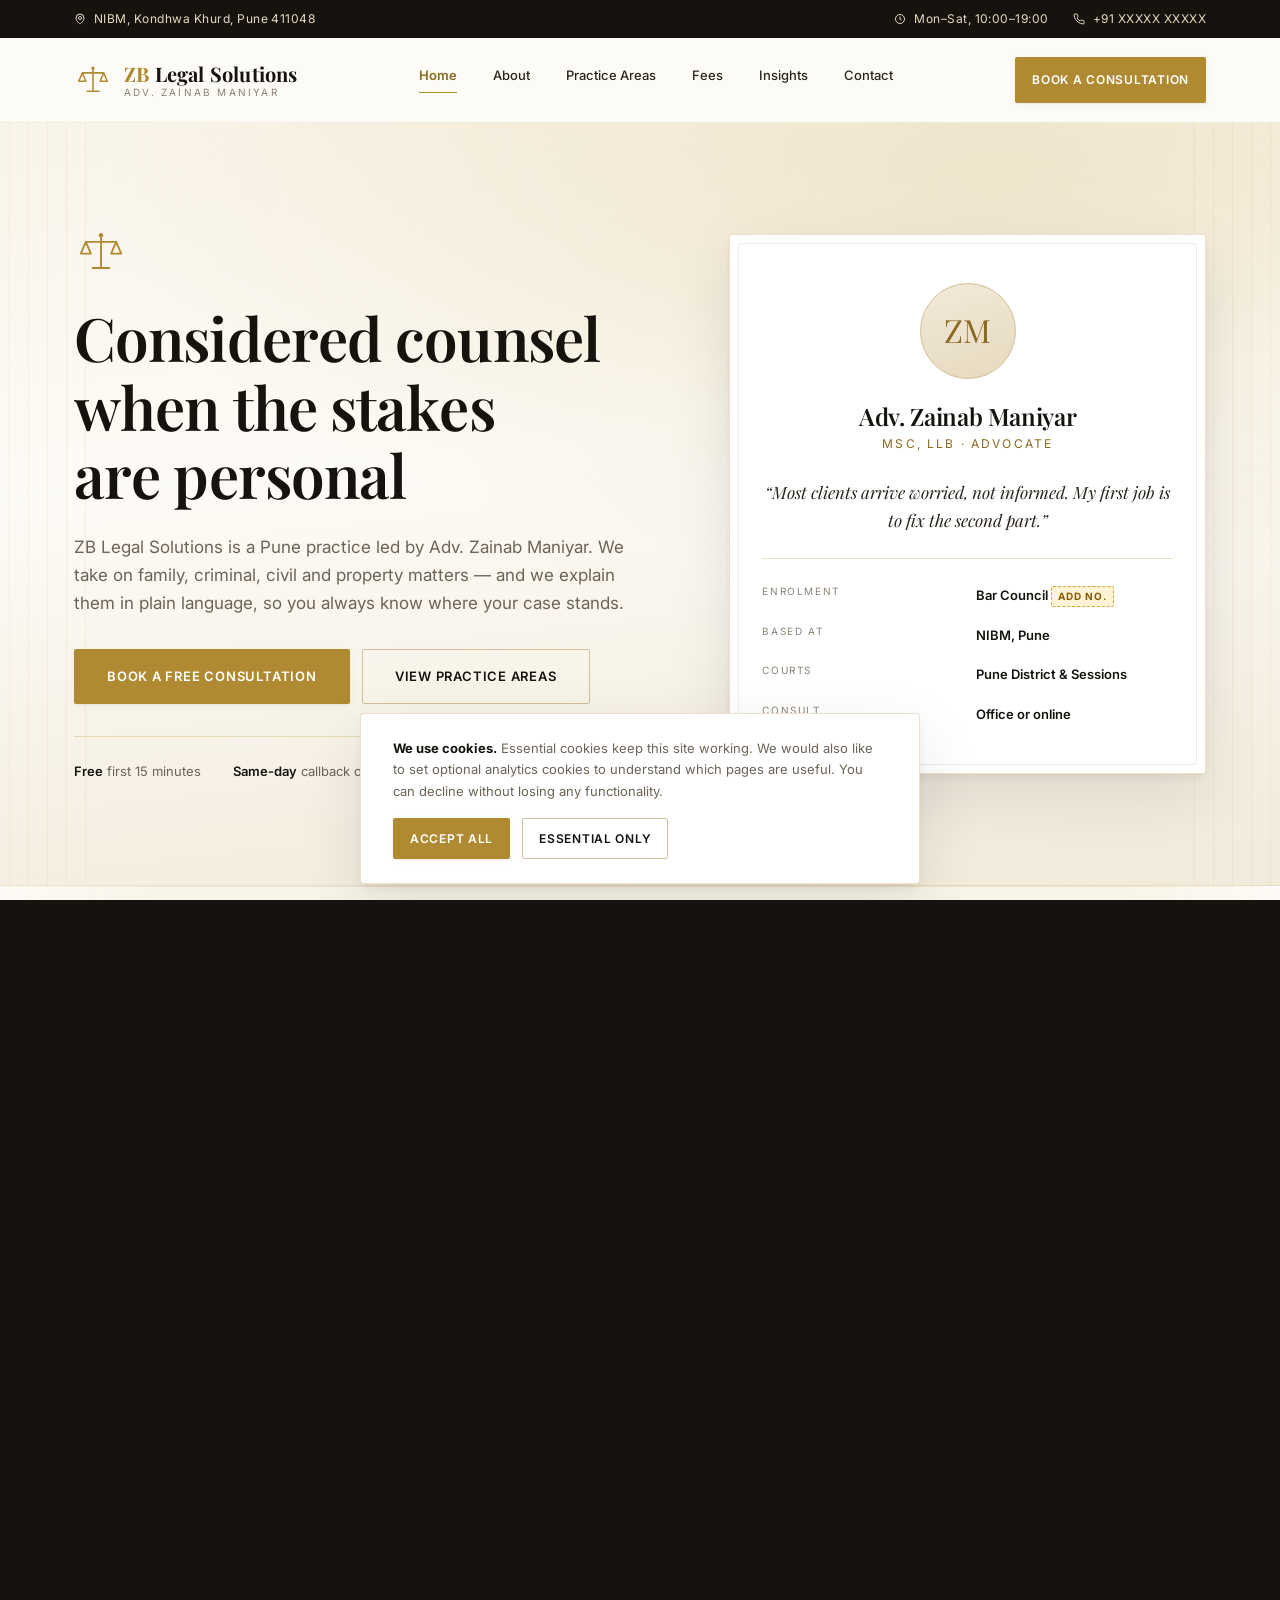
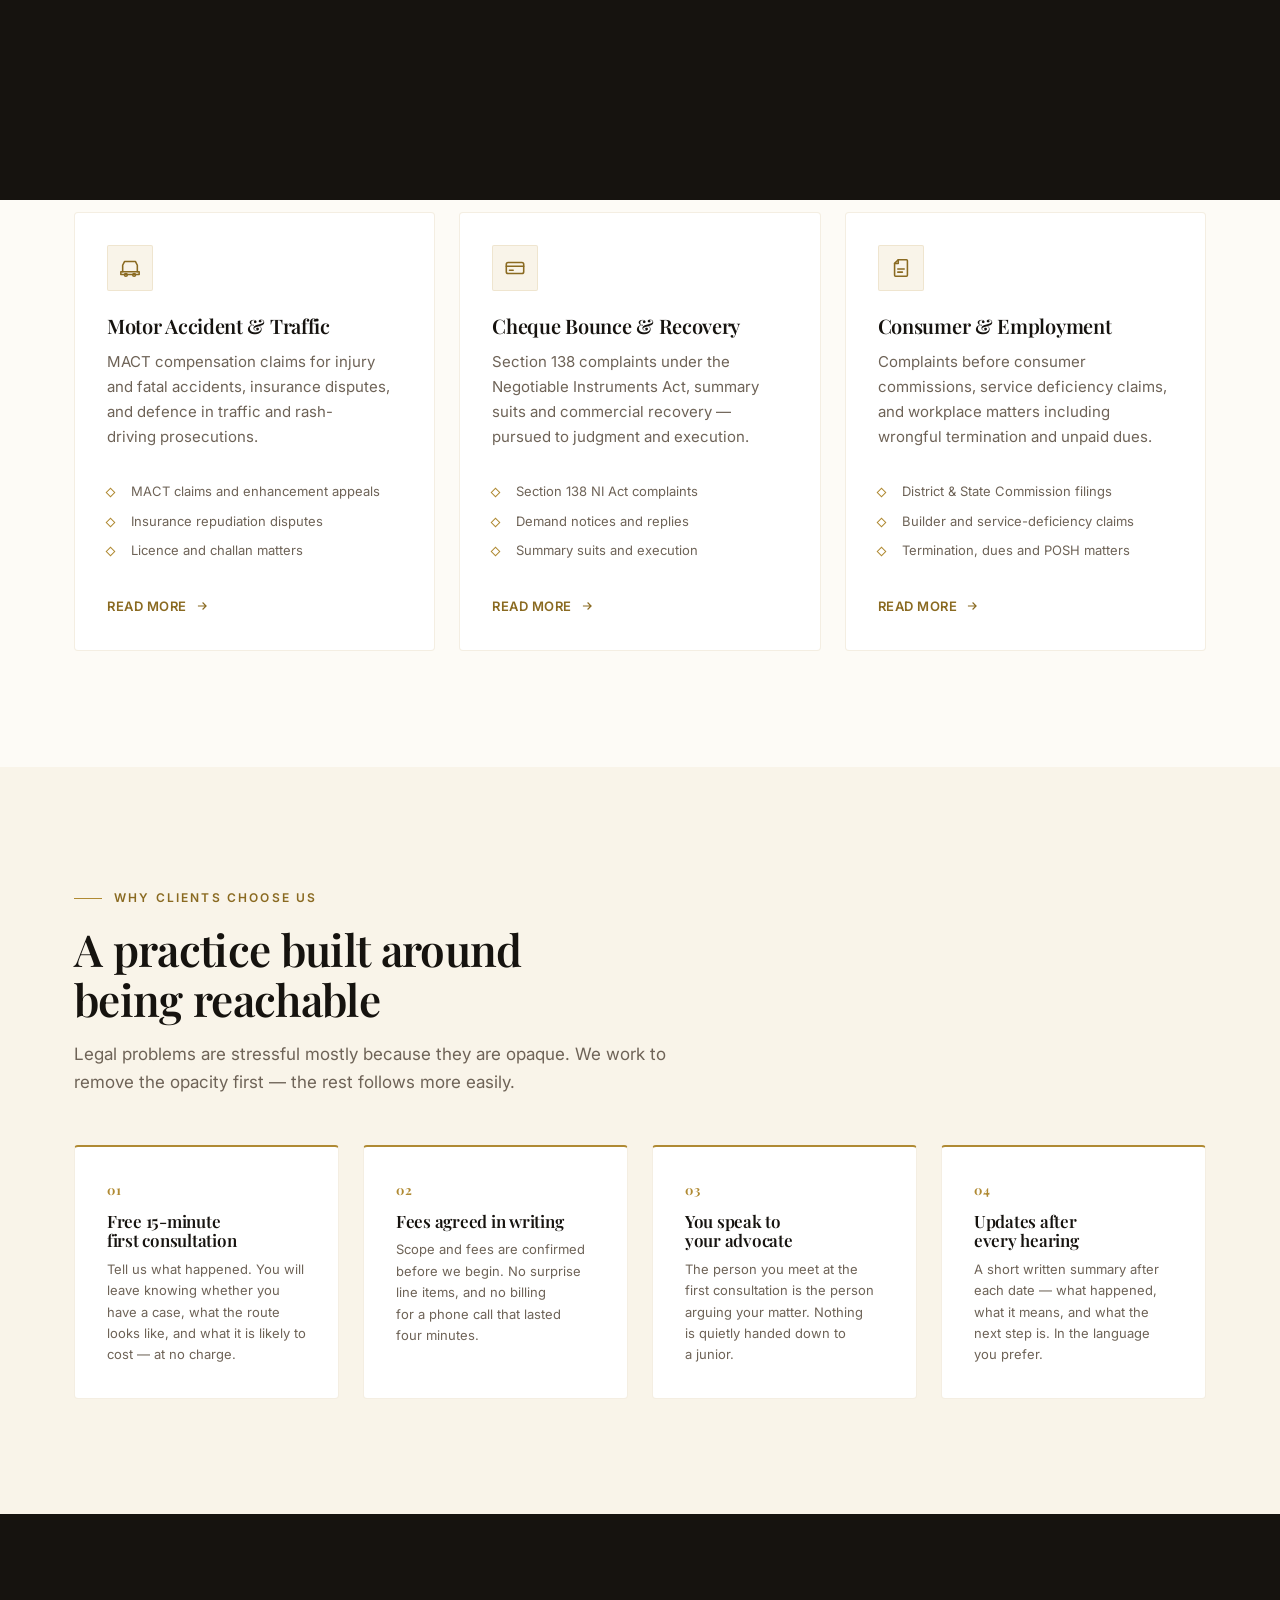
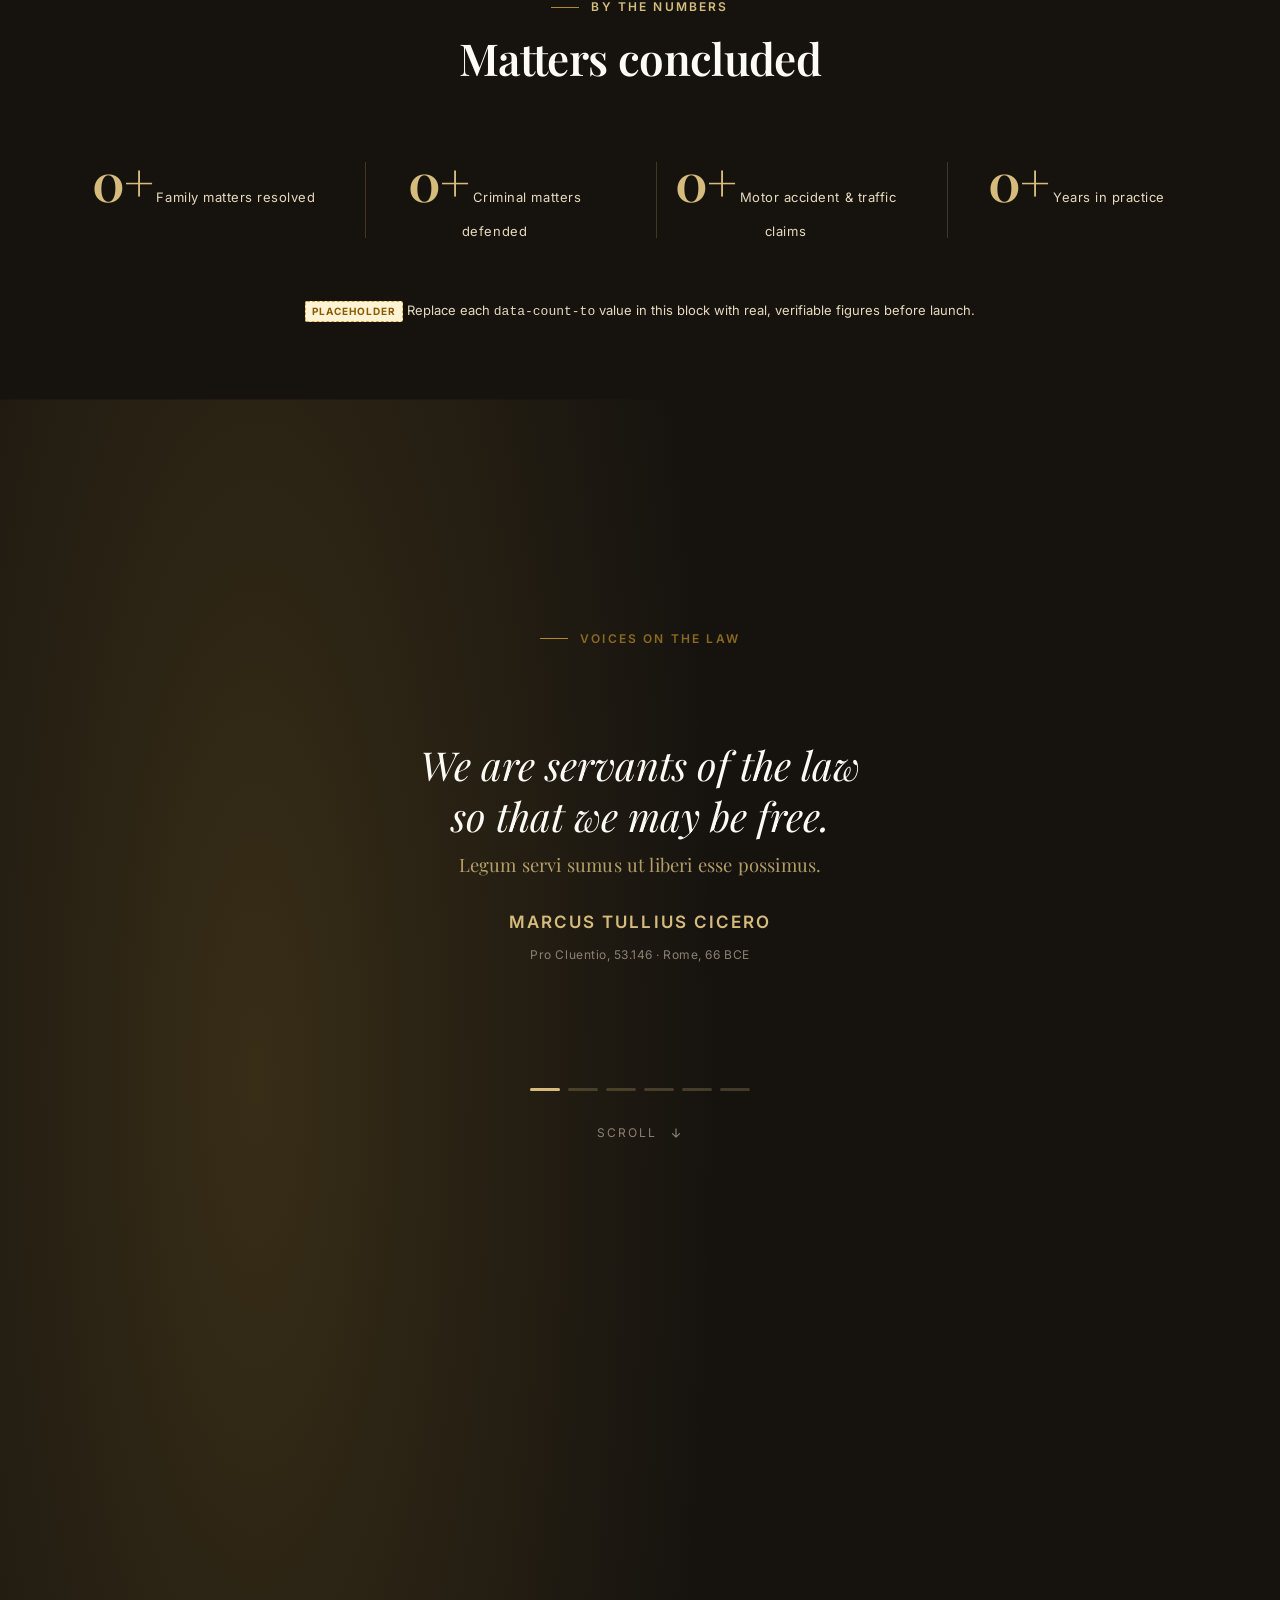
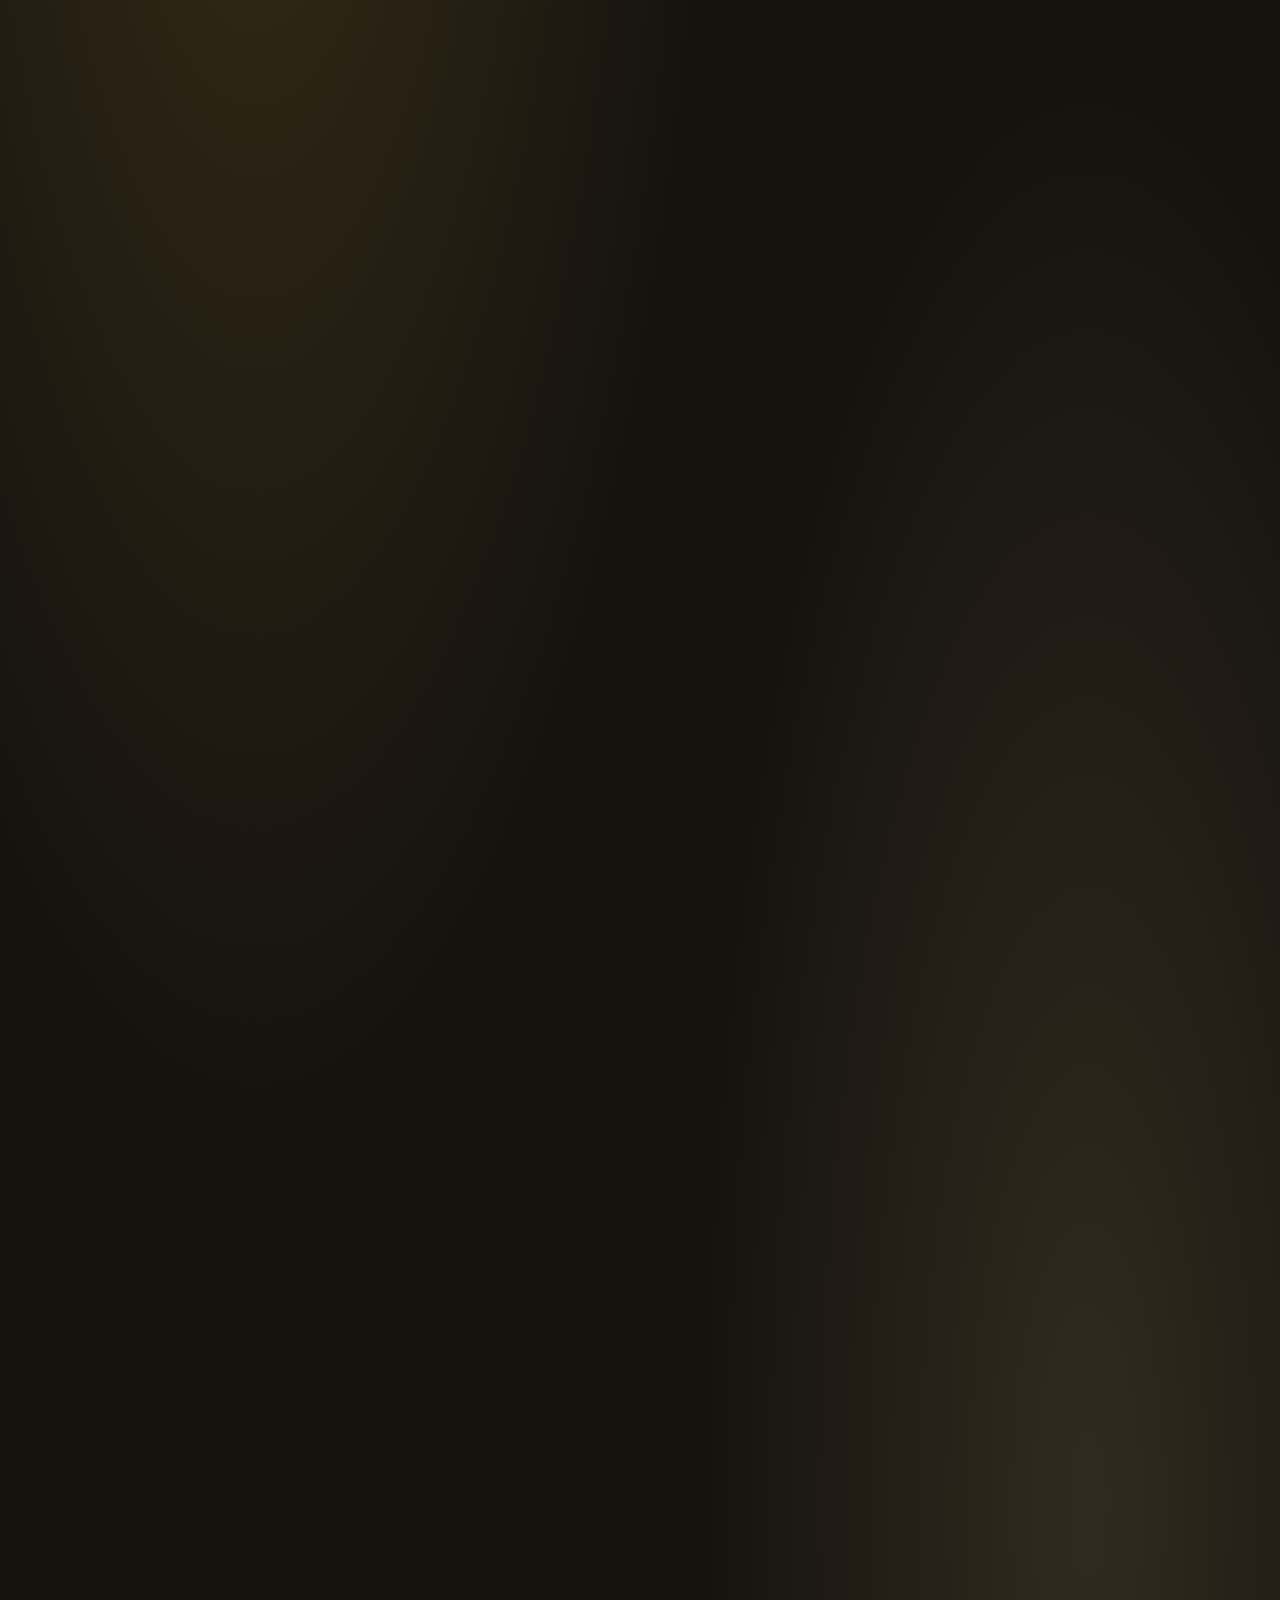
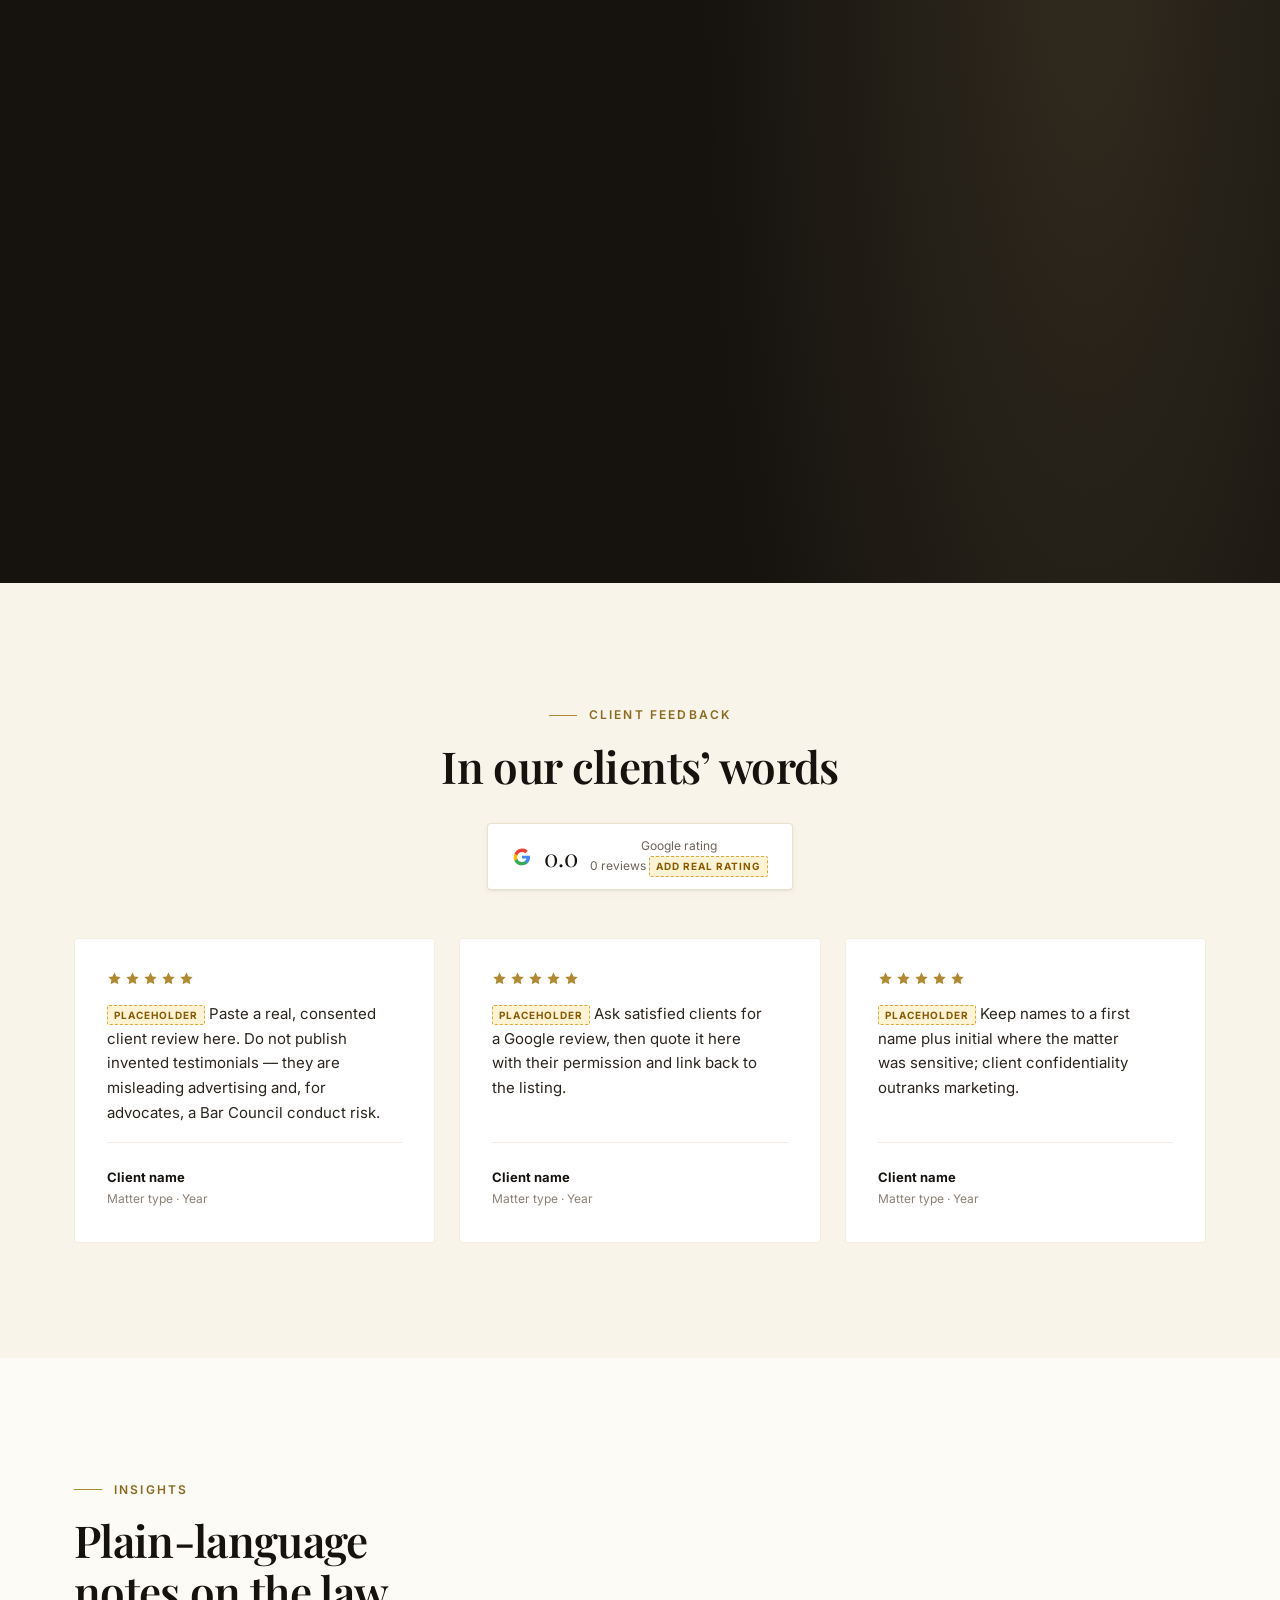
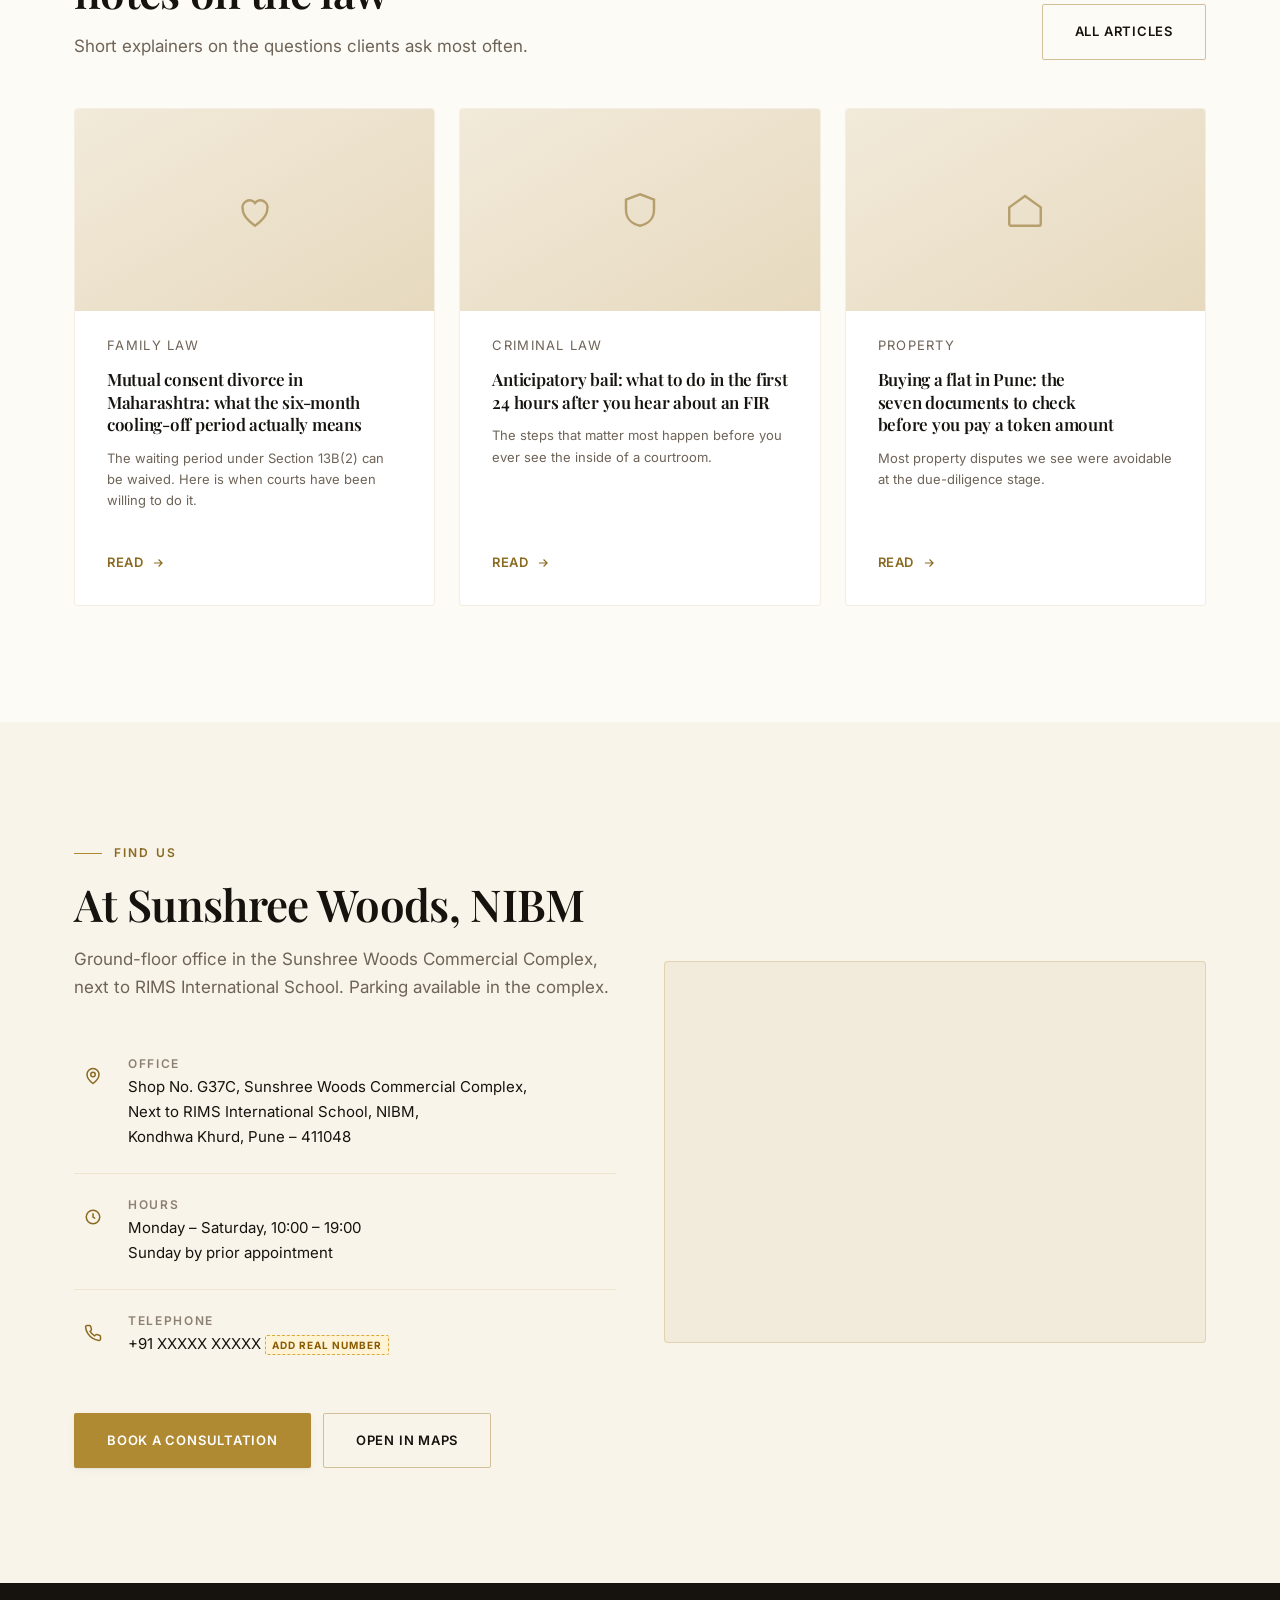
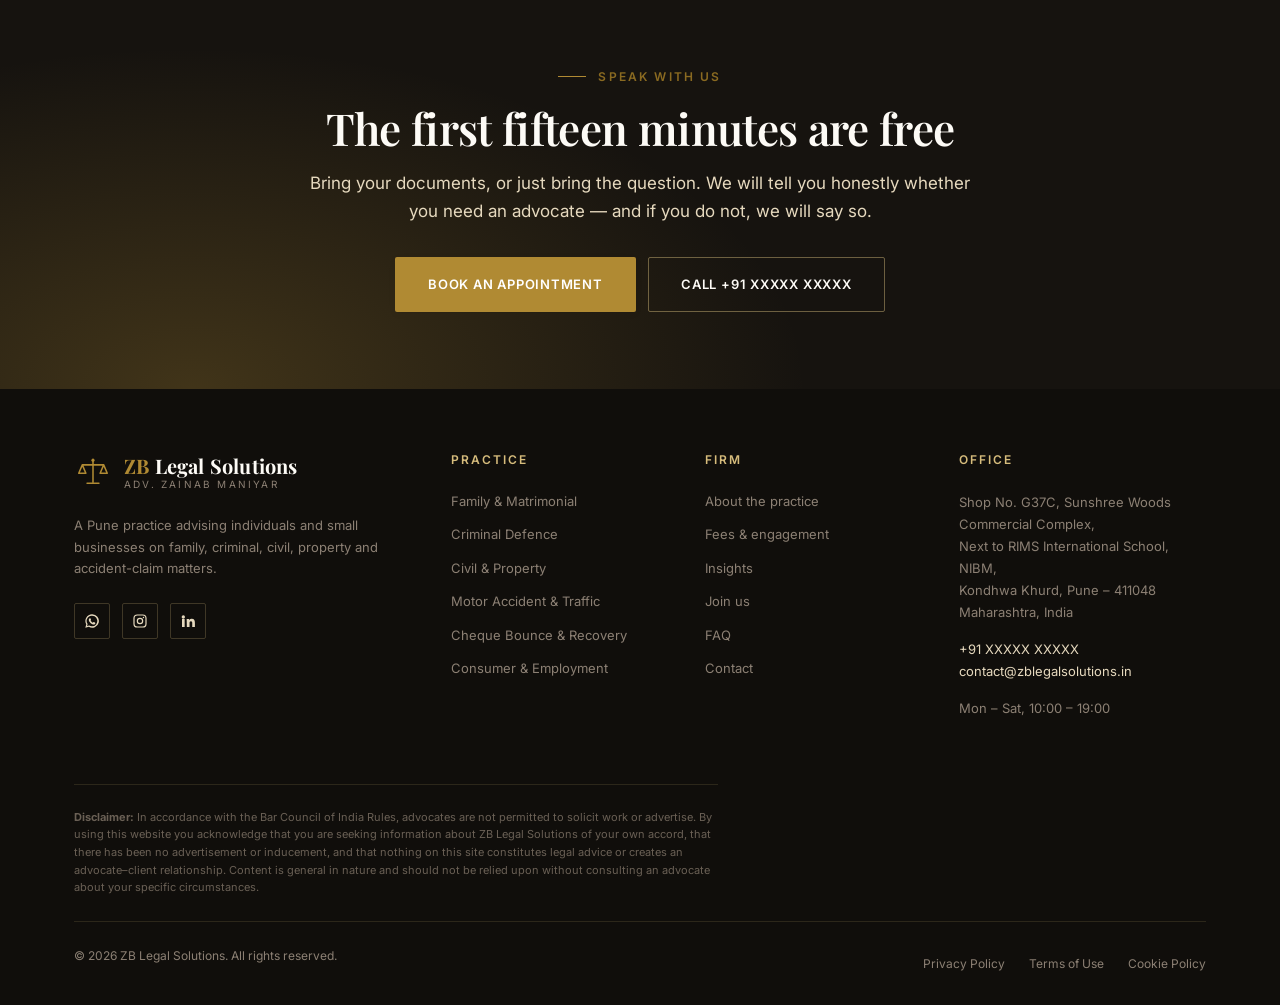
<file: index.html>
<!DOCTYPE html>
<html lang="en-IN">
<head>
<meta charset="utf-8">
<meta name="viewport" content="width=device-width, initial-scale=1">
<title>ZB Legal Solutions | Advocate Zainab Maniyar — Law Firm in NIBM, Pune</title>
<meta name="description" content="ZB Legal Solutions is a Pune law practice led by Adv. Zainab Maniyar (MSc, LLB), advising on family, criminal, civil, property and motor accident matters. Free 15-minute first consultation at our NIBM, Kondhwa office.">
<link rel="canonical" href="https://zblegalsolutions.in/">
<meta name="theme-color" content="#16130F">

<meta property="og:type" content="website">
<meta property="og:title" content="ZB Legal Solutions | Advocate Zainab Maniyar, Pune">
<meta property="og:description" content="Clear counsel and steady representation across family, criminal, civil and property matters in Pune.">
<meta property="og:locale" content="en_IN">

<link rel="icon" href="assets/img/favicon.svg" type="image/svg+xml">
<link rel="apple-touch-icon" href="assets/img/favicon.svg">

<link rel="preconnect" href="https://fonts.googleapis.com">
<link rel="preconnect" href="https://fonts.gstatic.com" crossorigin>
<link href="https://fonts.googleapis.com/css2?family=Playfair+Display:ital,wght@0,500;0,600;0,700;1,500;1,600&family=Inter:wght@400;500;600;700&display=swap" rel="stylesheet">
<link rel="stylesheet" href="assets/css/styles.css">
<link rel="stylesheet" href="assets/css/motion.css">

<script type="application/ld+json">
{
  "@context": "https://schema.org",
  "@type": "LegalService",
  "name": "ZB Legal Solutions",
  "description": "Law practice led by Adv. Zainab Maniyar advising on family, criminal, civil, property and motor accident matters in Pune.",
  "founder": { "@type": "Person", "name": "Zainab Maniyar", "honorificPrefix": "Adv.", "hasCredential": "MSc, LLB" },
  "address": {
    "@type": "PostalAddress",
    "streetAddress": "Shop No. G37C, Sunshree Woods Commercial Complex, Next to RIMS International School, NIBM",
    "addressLocality": "Kondhwa Khurd, Pune",
    "addressRegion": "Maharashtra",
    "postalCode": "411048",
    "addressCountry": "IN"
  },
  "areaServed": "Pune, Maharashtra",
  "priceRange": "₹₹",
  "openingHours": "Mo-Sa 10:00-19:00"
}
</script>
</head>
<body>
<a class="skip-link" href="#main">Skip to content</a>

<div class="scroll-rail" aria-hidden="true"><div class="scroll-rail__fill"></div></div>
<div class="page-wipe" aria-hidden="true">
  <svg class="page-wipe__mark" viewBox="0 0 64 64" fill="none" stroke="currentColor" stroke-width="2.2" stroke-linecap="round" stroke-linejoin="round">
    <path d="M32 13v36M22 51h20M14 20h36M14 20 8 34h12zM50 20l-6 14h12z"/>
    <circle cx="32" cy="12" r="2.6" fill="currentColor" stroke="none"/>
  </svg>
</div>

<header class="site-header">
  <div class="topbar">
    <div class="container">
      <div class="topbar__set">
        <span class="topbar__item">
          <svg width="12" height="12" viewBox="0 0 24 24" fill="none" stroke="currentColor" stroke-width="2" aria-hidden="true"><path d="M20 10c0 6-8 12-8 12s-8-6-8-12a8 8 0 0116 0z"/><circle cx="12" cy="10" r="3"/></svg>
          NIBM, Kondhwa Khurd, Pune 411048
        </span>
      </div>
      <div class="topbar__set topbar__set--meta">
        <span class="topbar__item">
          <svg width="12" height="12" viewBox="0 0 24 24" fill="none" stroke="currentColor" stroke-width="2" aria-hidden="true"><circle cx="12" cy="12" r="9"/><path d="M12 7v5l3 2"/></svg>
          Mon–Sat, 10:00–19:00
        </span>
        <a class="topbar__item" href="tel:+910000000000">
          <svg width="12" height="12" viewBox="0 0 24 24" fill="none" stroke="currentColor" stroke-width="2" aria-hidden="true"><path d="M22 16.9v3a2 2 0 01-2.2 2 19.8 19.8 0 01-8.6-3.1 19.5 19.5 0 01-6-6A19.8 19.8 0 012.1 4.2 2 2 0 014.1 2h3a2 2 0 012 1.7c.1 1 .4 1.9.7 2.8a2 2 0 01-.5 2.1L8.1 9.9a16 16 0 006 6l1.3-1.2a2 2 0 012.1-.5c.9.3 1.8.6 2.8.7a2 2 0 011.7 2z"/></svg>
          +91 XXXXX XXXXX
        </a>
      </div>
    </div>
  </div>

  <div class="container">
    <nav class="nav" aria-label="Primary">
      <a class="brand" href="index.html">
        <svg class="brand__mark" viewBox="0 0 64 64" fill="none" stroke="currentColor" stroke-width="2.6" stroke-linecap="round" stroke-linejoin="round" aria-hidden="true">
          <path d="M32 13v36M22 51h20M14 20h36M14 20 8 34h12zM50 20l-6 14h12z"/>
          <circle cx="32" cy="12" r="2.6" fill="currentColor" stroke="none"/>
        </svg>
        <span class="brand__text">
          <span class="brand__name"><b>ZB</b> Legal Solutions</span>
          <span class="brand__sub">Adv. Zainab Maniyar</span>
        </span>
      </a>

      <ul class="nav__links" id="nav-links">
        <li><a href="index.html" aria-current="page">Home</a></li>
        <li><a href="about.html">About</a></li>
        <li><a href="services.html">Practice Areas</a></li>
        <li><a href="fees.html">Fees</a></li>
        <li><a href="blog.html">Insights</a></li>
        <li><a href="contact.html">Contact</a></li>
        <li class="nav__mobile-cta"><a class="btn btn--primary" href="contact.html">Book a consultation</a></li>
      </ul>

      <div class="nav__cta">
        <a class="btn btn--primary btn--sm" href="contact.html">Book a consultation</a>
        <button class="nav__toggle" type="button" aria-expanded="false" aria-controls="nav-links" aria-label="Open menu"><span></span></button>
      </div>
    </nav>
  </div>
</header>

<main id="main" class="page-enter">

  <!-- ============ HERO ============ -->
  <section class="hero parallax-wrap">
    <svg class="hero__watermark parallax-layer" data-parallax="12" viewBox="0 0 64 64" fill="none"
         stroke="currentColor" stroke-width="1.1" stroke-linecap="round" stroke-linejoin="round" aria-hidden="true">
      <path d="M32 13v36M22 51h20M14 20h36M14 20 8 34h12zM50 20l-6 14h12z"/>
      <circle cx="32" cy="12" r="2.6" fill="currentColor" stroke="none"/>
    </svg>
    <div class="container">
      <div class="hero__inner">
        <div>
          <svg class="hero__scales" viewBox="0 0 64 64" fill="none" stroke="currentColor" stroke-width="2.2" stroke-linecap="round" stroke-linejoin="round" aria-hidden="true">
            <path d="M32 13v36M22 51h20M14 20h36M14 20 8 34h12zM50 20l-6 14h12z"/>
            <circle cx="32" cy="12" r="2.6" fill="currentColor" stroke="none"/>
          </svg>
          <h1 data-split>Considered counsel when the <em>stakes are personal</em></h1>
          <p class="hero__lede">
            ZB Legal Solutions is a Pune practice led by Adv. Zainab Maniyar. We take on
            family, criminal, civil and property matters — and we explain them in plain
            language, so you always know where your case stands.
          </p>
          <div class="btn-row">
            <a class="btn btn--primary magnetic" href="contact.html" data-magnetic><span class="magnetic__inner">Book a free consultation</span></a>
            <a class="btn btn--ghost" href="services.html">View practice areas</a>
          </div>
          <div class="hero__meta">
            <span><strong>Free</strong> first 15 minutes</span>
            <span><strong>Same-day</strong> callback on weekdays</span>
            <span><strong>English</strong> · हिंदी · मराठी · اردو</span>
          </div>
        </div>

        <aside class="hero__card">
          <div class="hero__avatar" aria-hidden="true">ZM</div>
          <h2>Adv. Zainab Maniyar</h2>
          <p class="cred">MSc, LLB &middot; Advocate</p>
          <p class="quote">&ldquo;Most clients arrive worried, not informed. My first job is to fix the second part.&rdquo;</p>
          <dl>
            <dt>Enrolment</dt>
            <dd data-placeholder>Bar Council <span class="todo">Add no.</span></dd>
            <dt>Based at</dt>
            <dd>NIBM, Pune</dd>
            <dt>Courts</dt>
            <dd>Pune District &amp; Sessions</dd>
            <dt>Consult</dt>
            <dd>Office or online</dd>
          </dl>
        </aside>
      </div>
    </div>
  </section>


  <div class="marquee" aria-hidden="true">
    <div class="marquee__track">
      <span class="marquee__item">Family &amp; Matrimonial</span>
      <span class="marquee__item">Criminal Defence</span>
      <span class="marquee__item">Civil &amp; Property</span>
      <span class="marquee__item">Motor Accident Claims</span>
      <span class="marquee__item">Cheque Bounce &amp; Recovery</span>
      <span class="marquee__item">Consumer &amp; Employment</span>
      <span class="marquee__item">Documentation &amp; Drafting</span>
    </div>
  </div>

  <!-- ============ PRACTICE AREAS ============ -->
  <section class="section">
    <div class="container">
      <div class="section-head section-head--center" data-reveal="fade">
        <span class="eyebrow">Practice Areas</span>
        <h2>Where we can help</h2>
        <p class="lede">Six areas make up the bulk of our work. Each one starts the same way — a
          straight assessment of what you are facing, what it will realistically take, and what it will cost.</p>
      </div>

      <div class="grid grid--3" data-stagger data-stagger-tight>
        <article class="card" data-reveal="pop">
          <div class="card__icon"><svg viewBox="0 0 24 24" fill="none" stroke="currentColor" stroke-width="1.7" stroke-linecap="round" stroke-linejoin="round" aria-hidden="true"><path d="M12 21s-7-4.5-7-9.5A4 4 0 0112 8a4 4 0 017 3.5c0 5-7 9.5-7 9.5z"/></svg></div>
          <h3>Family &amp; Matrimonial</h3>
          <p>Divorce, judicial separation, maintenance, custody and guardianship — handled with discretion and a preference for settlement where it serves you.</p>
          <ul class="card__list">
            <li>Mutual consent &amp; contested divorce</li>
            <li>Maintenance and interim relief</li>
            <li>Child custody and visitation</li>
          </ul>
          <div class="card__foot"><a class="link-arrow" href="services.html#family">Read more <svg width="14" height="14" viewBox="0 0 24 24" fill="none" stroke="currentColor" stroke-width="2" aria-hidden="true"><path d="M5 12h14M13 6l6 6-6 6"/></svg></a></div>
        </article>

        <article class="card" data-reveal="pop">
          <div class="card__icon"><svg viewBox="0 0 24 24" fill="none" stroke="currentColor" stroke-width="1.7" stroke-linecap="round" stroke-linejoin="round" aria-hidden="true"><path d="M12 3l8 3v6c0 5-3.5 8-8 9-4.5-1-8-4-8-9V6z"/></svg></div>
          <h3>Criminal Defence</h3>
          <p>Bail, anticipatory bail, quashing and trial representation under the BNS and BNSS — including urgent, out-of-hours applications.</p>
          <ul class="card__list">
            <li>Regular &amp; anticipatory bail</li>
            <li>FIR quashing and 482 petitions</li>
            <li>Trial and appellate representation</li>
          </ul>
          <div class="card__foot"><a class="link-arrow" href="services.html#criminal">Read more <svg width="14" height="14" viewBox="0 0 24 24" fill="none" stroke="currentColor" stroke-width="2" aria-hidden="true"><path d="M5 12h14M13 6l6 6-6 6"/></svg></a></div>
        </article>

        <article class="card" data-reveal="pop">
          <div class="card__icon"><svg viewBox="0 0 24 24" fill="none" stroke="currentColor" stroke-width="1.7" stroke-linecap="round" stroke-linejoin="round" aria-hidden="true"><path d="M3 10.5 12 4l9 6.5V20a1 1 0 01-1 1H4a1 1 0 01-1-1z"/><path d="M9.5 21v-6h5v6"/></svg></div>
          <h3>Civil &amp; Property</h3>
          <p>Title verification, partition, tenancy, specific performance and recovery suits — plus the paperwork that prevents a dispute in the first place.</p>
          <ul class="card__list">
            <li>Title search and due diligence</li>
            <li>Partition and declaration suits</li>
            <li>Sale deeds, gift deeds, agreements</li>
          </ul>
          <div class="card__foot"><a class="link-arrow" href="services.html#civil">Read more <svg width="14" height="14" viewBox="0 0 24 24" fill="none" stroke="currentColor" stroke-width="2" aria-hidden="true"><path d="M5 12h14M13 6l6 6-6 6"/></svg></a></div>
        </article>

        <article class="card" data-reveal="pop">
          <div class="card__icon"><svg viewBox="0 0 24 24" fill="none" stroke="currentColor" stroke-width="1.7" stroke-linecap="round" stroke-linejoin="round" aria-hidden="true"><path d="M4 16V9l2-4h12l2 4v7"/><path d="M2 16h20v3H2z"/><circle cx="7.5" cy="19.5" r="1.5"/><circle cx="16.5" cy="19.5" r="1.5"/></svg></div>
          <h3>Motor Accident &amp; Traffic</h3>
          <p>MACT compensation claims for injury and fatal accidents, insurance disputes, and defence in traffic and rash-driving prosecutions.</p>
          <ul class="card__list">
            <li>MACT claims and enhancement appeals</li>
            <li>Insurance repudiation disputes</li>
            <li>Licence and challan matters</li>
          </ul>
          <div class="card__foot"><a class="link-arrow" href="services.html#motor">Read more <svg width="14" height="14" viewBox="0 0 24 24" fill="none" stroke="currentColor" stroke-width="2" aria-hidden="true"><path d="M5 12h14M13 6l6 6-6 6"/></svg></a></div>
        </article>

        <article class="card" data-reveal="pop">
          <div class="card__icon"><svg viewBox="0 0 24 24" fill="none" stroke="currentColor" stroke-width="1.7" stroke-linecap="round" stroke-linejoin="round" aria-hidden="true"><rect x="2.5" y="6" width="19" height="12" rx="2"/><path d="M2.5 10h19"/><path d="M6 14.5h4"/></svg></div>
          <h3>Cheque Bounce &amp; Recovery</h3>
          <p>Section 138 complaints under the Negotiable Instruments Act, summary suits and commercial recovery — pursued to judgment and execution.</p>
          <ul class="card__list">
            <li>Section 138 NI Act complaints</li>
            <li>Demand notices and replies</li>
            <li>Summary suits and execution</li>
          </ul>
          <div class="card__foot"><a class="link-arrow" href="services.html#recovery">Read more <svg width="14" height="14" viewBox="0 0 24 24" fill="none" stroke="currentColor" stroke-width="2" aria-hidden="true"><path d="M5 12h14M13 6l6 6-6 6"/></svg></a></div>
        </article>

        <article class="card" data-reveal="pop">
          <div class="card__icon"><svg viewBox="0 0 24 24" fill="none" stroke="currentColor" stroke-width="1.7" stroke-linecap="round" stroke-linejoin="round" aria-hidden="true"><path d="M9 3h9a1 1 0 011 1v16a1 1 0 01-1 1H6a1 1 0 01-1-1V7z"/><path d="M9 3v4H5"/><path d="M8.5 13h7M8.5 16.5h5"/></svg></div>
          <h3>Consumer &amp; Employment</h3>
          <p>Complaints before consumer commissions, service deficiency claims, and workplace matters including wrongful termination and unpaid dues.</p>
          <ul class="card__list">
            <li>District &amp; State Commission filings</li>
            <li>Builder and service-deficiency claims</li>
            <li>Termination, dues and POSH matters</li>
          </ul>
          <div class="card__foot"><a class="link-arrow" href="services.html#consumer">Read more <svg width="14" height="14" viewBox="0 0 24 24" fill="none" stroke="currentColor" stroke-width="2" aria-hidden="true"><path d="M5 12h14M13 6l6 6-6 6"/></svg></a></div>
        </article>
      </div>
    </div>
  </section>

  <!-- ============ WHY CLIENTS CHOOSE US ============ -->
  <section class="section section--ivory">
    <div class="container">
      <div class="section-head" data-reveal="fade">
        <span class="eyebrow">Why clients choose us</span>
        <h2>A practice built around being reachable</h2>
        <p class="lede">Legal problems are stressful mostly because they are opaque. We work
          to remove the opacity first — the rest follows more easily.</p>
      </div>

      <div class="grid grid--4" data-stagger data-stagger-tight>
        <div class="card pillar" data-reveal="pop">
          <span class="pillar__num">01</span>
          <h3>Free 15-minute first consultation</h3>
          <p>Tell us what happened. You will leave knowing whether you have a case, what the route looks like, and what it is likely to cost — at no charge.</p>
        </div>
        <div class="card pillar" data-reveal="pop">
          <span class="pillar__num">02</span>
          <h3>Fees agreed in writing</h3>
          <p>Scope and fees are confirmed before we begin. No surprise line items, and no billing for a phone call that lasted four minutes.</p>
        </div>
        <div class="card pillar" data-reveal="pop">
          <span class="pillar__num">03</span>
          <h3>You speak to your advocate</h3>
          <p>The person you meet at the first consultation is the person arguing your matter. Nothing is quietly handed down to a junior.</p>
        </div>
        <div class="card pillar" data-reveal="pop">
          <span class="pillar__num">04</span>
          <h3>Updates after every hearing</h3>
          <p>A short written summary after each date — what happened, what it means, and what the next step is. In the language you prefer.</p>
        </div>
      </div>
    </div>
  </section>

  <!-- ============ STATISTICS ============ -->
  <section class="section section--tight section--ink">
    <div class="container">
      <div class="section-head section-head--center" data-reveal="fade">
        <span class="eyebrow">By the numbers</span>
        <h2>Matters concluded</h2>
      </div>

      <div class="stats" data-reveal="up" data-placeholder>
        <div class="stat">
          <span class="stat__value" data-count-to="0" data-suffix="+">0+</span>
          <span class="stat__label">Family matters resolved</span>
        </div>
        <div class="stat">
          <span class="stat__value" data-count-to="0" data-suffix="+">0+</span>
          <span class="stat__label">Criminal matters defended</span>
        </div>
        <div class="stat">
          <span class="stat__value" data-count-to="0" data-suffix="+">0+</span>
          <span class="stat__label">Motor accident &amp; traffic claims</span>
        </div>
        <div class="stat">
          <span class="stat__value" data-count-to="0" data-suffix="+">0+</span>
          <span class="stat__label">Years in practice</span>
        </div>
      </div>

      <p style="text-align:center;margin-top:32px;font-size:13px;">
        <span class="todo">Placeholder</span>
        Replace each <code>data-count-to</code> value in this block with real, verifiable figures before launch.
      </p>
    </div>
  </section>

  <!-- ============ VOICES ON THE LAW — scroll-scrubbed gallery ============ -->
  <section class="quotes" aria-labelledby="quotes-title">
    <div class="quotes__scroll" data-quote-scroll style="--steps:6;">
      <div class="quotes__sticky">
        <div class="container container--narrow" style="text-align:center;">
          <span class="eyebrow" style="justify-content:center;">Voices on the law</span>
          <h2 id="quotes-title" class="sr-only">Quotations on law and justice</h2>

          <div class="quotes__stage">
          <figure class="quotes__item is-active" aria-hidden="false">
            <blockquote>We are servants of the law so that we may be free.<span class="quotes__lang">Legum servi sumus ut liberi esse possimus.</span></blockquote>
            <figcaption class="quotes__by">
              <strong>Marcus Tullius Cicero</strong>
              <span>Pro Cluentio, 53.146 &middot; Rome, 66 BCE</span>
            </figcaption>
          </figure>
          <figure class="quotes__item" aria-hidden="true">
            <blockquote>I realised that the true function of a lawyer was to <em>unite parties riven asunder</em>.</blockquote>
            <figcaption class="quotes__by">
              <strong>Mohandas K. Gandhi</strong>
              <span>Barrister-at-Law &middot; An Autobiography: The Story of My Experiments with Truth</span>
            </figcaption>
          </figure>
          <figure class="quotes__item" aria-hidden="true">
            <blockquote>However good a Constitution may be, it is sure to turn out bad because those who are called to work it, happen to be a bad lot.</blockquote>
            <figcaption class="quotes__by">
              <strong>Dr. B. R. Ambedkar</strong>
              <span>Chairman, Drafting Committee &middot; Constituent Assembly, 25 November 1949</span>
            </figcaption>
          </figure>
          <figure class="quotes__item" aria-hidden="true">
            <blockquote>Without such sanctity of life and liberty, the distinction between a lawless society and one governed by laws would <em>cease to have any meaning</em>.</blockquote>
            <figcaption class="quotes__by">
              <strong>Justice H. R. Khanna</strong>
              <span>Dissenting &middot; ADM Jabalpur v. Shivkant Shukla, 1976</span>
            </figcaption>
          </figure>
          <figure class="quotes__item" aria-hidden="true">
            <blockquote>Processual law is not to be a tyrant but a servant, not an obstruction but <em>an aid to justice</em>.</blockquote>
            <figcaption class="quotes__by">
              <strong>Justice V. R. Krishna Iyer</strong>
              <span>Supreme Court of India</span>
            </figcaption>
          </figure>
          <figure class="quotes__item" aria-hidden="true">
            <blockquote>Constitutional morality is no less essential than constitutional legality.</blockquote>
            <figcaption class="quotes__by">
              <strong>Nani A. Palkhivala</strong>
              <span>Senior Advocate &middot; argued in the Privy Purse case, 1970</span>
            </figcaption>
          </figure>
          </div>

          <div class="quotes__dots" role="tablist" aria-label="Choose a quotation">
          <button class="quotes__dot" type="button" role="tab" aria-selected="true" tabindex="0" aria-label="Marcus Tullius Cicero"></button>
          <button class="quotes__dot" type="button" role="tab" aria-selected="false" tabindex="-1" aria-label="Mohandas K. Gandhi"></button>
          <button class="quotes__dot" type="button" role="tab" aria-selected="false" tabindex="-1" aria-label="Dr. B. R. Ambedkar"></button>
          <button class="quotes__dot" type="button" role="tab" aria-selected="false" tabindex="-1" aria-label="Justice H. R. Khanna"></button>
          <button class="quotes__dot" type="button" role="tab" aria-selected="false" tabindex="-1" aria-label="Justice V. R. Krishna Iyer"></button>
          <button class="quotes__dot" type="button" role="tab" aria-selected="false" tabindex="-1" aria-label="Nani A. Palkhivala"></button>
          </div>

          <p class="quotes__hint" style="justify-content:center;">
            Scroll
            <svg viewBox="0 0 24 24" fill="none" stroke="currentColor" stroke-width="2" stroke-linecap="round" stroke-linejoin="round" aria-hidden="true"><path d="M12 5v14M6 13l6 6 6-6"/></svg>
          </p>
        </div>
      </div>
    </div>
  </section>

  <!-- ============ REVIEWS ============ -->
  <section class="section section--ivory">
    <div class="container">
      <div class="section-head section-head--center" data-reveal="fade">
        <span class="eyebrow">Client feedback</span>
        <h2>In our clients&rsquo; words</h2>
        <div class="rating-badge" data-placeholder style="margin-top:16px;">
          <svg width="20" height="20" viewBox="0 0 24 24" aria-hidden="true"><path fill="#4285F4" d="M21.6 12.2c0-.6 0-1.2-.2-1.8H12v3.5h5.4a4.6 4.6 0 01-2 3v2.5h3.2c1.9-1.7 3-4.3 3-7.2z"/><path fill="#34A853" d="M12 22c2.7 0 5-.9 6.6-2.4l-3.2-2.5c-.9.6-2 1-3.4 1a5.9 5.9 0 01-5.6-4H3.1v2.6A10 10 0 0012 22z"/><path fill="#FBBC05" d="M6.4 14.1a6 6 0 010-3.8V7.7H3.1a10 10 0 000 9z"/><path fill="#EA4335" d="M12 5.9c1.5 0 2.9.5 4 1.5l3-3A10 10 0 003.1 7.7l3.3 2.6A5.9 5.9 0 0112 5.9z"/></svg>
          <span class="rating-badge__score">0.0</span>
          <span class="rating-badge__meta">Google rating<br>0 reviews <span class="todo">Add real rating</span></span>
        </div>
      </div>

      <div class="grid grid--3" data-placeholder data-stagger data-stagger-tight>
        <article class="review" data-reveal="pop">
          <div class="stars" aria-label="5 out of 5">
            <svg viewBox="0 0 24 24" fill="currentColor" aria-hidden="true"><path d="m12 2 3 6.6 7 .9-5.1 4.8 1.3 7L12 18l-6.2 3.3 1.3-7L2 9.5l7-.9z"/></svg>
            <svg viewBox="0 0 24 24" fill="currentColor" aria-hidden="true"><path d="m12 2 3 6.6 7 .9-5.1 4.8 1.3 7L12 18l-6.2 3.3 1.3-7L2 9.5l7-.9z"/></svg>
            <svg viewBox="0 0 24 24" fill="currentColor" aria-hidden="true"><path d="m12 2 3 6.6 7 .9-5.1 4.8 1.3 7L12 18l-6.2 3.3 1.3-7L2 9.5l7-.9z"/></svg>
            <svg viewBox="0 0 24 24" fill="currentColor" aria-hidden="true"><path d="m12 2 3 6.6 7 .9-5.1 4.8 1.3 7L12 18l-6.2 3.3 1.3-7L2 9.5l7-.9z"/></svg>
            <svg viewBox="0 0 24 24" fill="currentColor" aria-hidden="true"><path d="m12 2 3 6.6 7 .9-5.1 4.8 1.3 7L12 18l-6.2 3.3 1.3-7L2 9.5l7-.9z"/></svg>
          </div>
          <p><span class="todo">Placeholder</span> Paste a real, consented client review here. Do not publish invented testimonials — they are misleading advertising and, for advocates, a Bar Council conduct risk.</p>
          <div class="review__by"><strong>Client name</strong><span>Matter type &middot; Year</span></div>
        </article>

        <article class="review" data-reveal="pop">
          <div class="stars" aria-label="5 out of 5">
            <svg viewBox="0 0 24 24" fill="currentColor" aria-hidden="true"><path d="m12 2 3 6.6 7 .9-5.1 4.8 1.3 7L12 18l-6.2 3.3 1.3-7L2 9.5l7-.9z"/></svg>
            <svg viewBox="0 0 24 24" fill="currentColor" aria-hidden="true"><path d="m12 2 3 6.6 7 .9-5.1 4.8 1.3 7L12 18l-6.2 3.3 1.3-7L2 9.5l7-.9z"/></svg>
            <svg viewBox="0 0 24 24" fill="currentColor" aria-hidden="true"><path d="m12 2 3 6.6 7 .9-5.1 4.8 1.3 7L12 18l-6.2 3.3 1.3-7L2 9.5l7-.9z"/></svg>
            <svg viewBox="0 0 24 24" fill="currentColor" aria-hidden="true"><path d="m12 2 3 6.6 7 .9-5.1 4.8 1.3 7L12 18l-6.2 3.3 1.3-7L2 9.5l7-.9z"/></svg>
            <svg viewBox="0 0 24 24" fill="currentColor" aria-hidden="true"><path d="m12 2 3 6.6 7 .9-5.1 4.8 1.3 7L12 18l-6.2 3.3 1.3-7L2 9.5l7-.9z"/></svg>
          </div>
          <p><span class="todo">Placeholder</span> Ask satisfied clients for a Google review, then quote it here with their permission and link back to the listing.</p>
          <div class="review__by"><strong>Client name</strong><span>Matter type &middot; Year</span></div>
        </article>

        <article class="review" data-reveal="pop">
          <div class="stars" aria-label="5 out of 5">
            <svg viewBox="0 0 24 24" fill="currentColor" aria-hidden="true"><path d="m12 2 3 6.6 7 .9-5.1 4.8 1.3 7L12 18l-6.2 3.3 1.3-7L2 9.5l7-.9z"/></svg>
            <svg viewBox="0 0 24 24" fill="currentColor" aria-hidden="true"><path d="m12 2 3 6.6 7 .9-5.1 4.8 1.3 7L12 18l-6.2 3.3 1.3-7L2 9.5l7-.9z"/></svg>
            <svg viewBox="0 0 24 24" fill="currentColor" aria-hidden="true"><path d="m12 2 3 6.6 7 .9-5.1 4.8 1.3 7L12 18l-6.2 3.3 1.3-7L2 9.5l7-.9z"/></svg>
            <svg viewBox="0 0 24 24" fill="currentColor" aria-hidden="true"><path d="m12 2 3 6.6 7 .9-5.1 4.8 1.3 7L12 18l-6.2 3.3 1.3-7L2 9.5l7-.9z"/></svg>
            <svg viewBox="0 0 24 24" fill="currentColor" aria-hidden="true"><path d="m12 2 3 6.6 7 .9-5.1 4.8 1.3 7L12 18l-6.2 3.3 1.3-7L2 9.5l7-.9z"/></svg>
          </div>
          <p><span class="todo">Placeholder</span> Keep names to a first name plus initial where the matter was sensitive; client confidentiality outranks marketing.</p>
          <div class="review__by"><strong>Client name</strong><span>Matter type &middot; Year</span></div>
        </article>
      </div>
    </div>
  </section>

  <!-- ============ INSIGHTS PREVIEW ============ -->
  <section class="section">
    <div class="container">
      <div class="section-head" data-reveal="fade" style="display:flex;flex-wrap:wrap;gap:24px;align-items:flex-end;justify-content:space-between;max-width:none;">
        <div style="max-width:56ch;">
          <span class="eyebrow">Insights</span>
          <h2>Plain-language notes on the law</h2>
          <p class="lede">Short explainers on the questions clients ask most often.</p>
        </div>
        <a class="btn btn--ghost" href="blog.html">All articles</a>
      </div>

      <div class="grid grid--3" data-stagger data-stagger-tight>
        <article class="post" data-reveal="pop">
          <div class="post__thumb"><svg viewBox="0 0 24 24" fill="none" stroke="currentColor" stroke-width="1.4" aria-hidden="true"><path d="M12 21s-7-4.5-7-9.5A4 4 0 0112 8a4 4 0 017 3.5c0 5-7 9.5-7 9.5z"/></svg></div>
          <div class="post__body">
            <p class="post__meta">Family Law</p>
            <h3><a href="blog.html">Mutual consent divorce in Maharashtra: what the six-month cooling-off period actually means</a></h3>
            <p>The waiting period under Section 13B(2) can be waived. Here is when courts have been willing to do it.</p>
            <a class="link-arrow" href="blog.html">Read <svg width="14" height="14" viewBox="0 0 24 24" fill="none" stroke="currentColor" stroke-width="2" aria-hidden="true"><path d="M5 12h14M13 6l6 6-6 6"/></svg></a>
          </div>
        </article>

        <article class="post" data-reveal="pop">
          <div class="post__thumb"><svg viewBox="0 0 24 24" fill="none" stroke="currentColor" stroke-width="1.4" aria-hidden="true"><path d="M12 3l8 3v6c0 5-3.5 8-8 9-4.5-1-8-4-8-9V6z"/></svg></div>
          <div class="post__body">
            <p class="post__meta">Criminal Law</p>
            <h3><a href="blog.html">Anticipatory bail: what to do in the first 24 hours after you hear about an FIR</a></h3>
            <p>The steps that matter most happen before you ever see the inside of a courtroom.</p>
            <a class="link-arrow" href="blog.html">Read <svg width="14" height="14" viewBox="0 0 24 24" fill="none" stroke="currentColor" stroke-width="2" aria-hidden="true"><path d="M5 12h14M13 6l6 6-6 6"/></svg></a>
          </div>
        </article>

        <article class="post" data-reveal="pop">
          <div class="post__thumb"><svg viewBox="0 0 24 24" fill="none" stroke="currentColor" stroke-width="1.4" aria-hidden="true"><path d="M3 10.5 12 4l9 6.5V20a1 1 0 01-1 1H4a1 1 0 01-1-1z"/></svg></div>
          <div class="post__body">
            <p class="post__meta">Property</p>
            <h3><a href="blog.html">Buying a flat in Pune: the seven documents to check before you pay a token amount</a></h3>
            <p>Most property disputes we see were avoidable at the due-diligence stage.</p>
            <a class="link-arrow" href="blog.html">Read <svg width="14" height="14" viewBox="0 0 24 24" fill="none" stroke="currentColor" stroke-width="2" aria-hidden="true"><path d="M5 12h14M13 6l6 6-6 6"/></svg></a>
          </div>
        </article>
      </div>
    </div>
  </section>

  <!-- ============ LOCATION ============ -->
  <section class="section section--ivory">
    <div class="container">
      <div class="grid grid--2" style="align-items:center;gap:48px;" data-stagger data-stagger-tight>
        <div data-reveal="up">
          <span class="eyebrow">Find us</span>
          <h2>At Sunshree Woods, NIBM</h2>
          <p class="lede">Ground-floor office in the Sunshree Woods Commercial Complex, next to
            RIMS International School. Parking available in the complex.</p>

          <div style="margin-top:32px;">
            <div class="info-tile">
              <span class="info-tile__icon"><svg viewBox="0 0 24 24" fill="none" stroke="currentColor" stroke-width="2" aria-hidden="true"><path d="M20 10c0 6-8 12-8 12s-8-6-8-12a8 8 0 0116 0z"/><circle cx="12" cy="10" r="3"/></svg></span>
              <div>
                <h4>Office</h4>
                <p>Shop No. G37C, Sunshree Woods Commercial Complex,<br>
                   Next to RIMS International School, NIBM,<br>
                   Kondhwa Khurd, Pune – 411048</p>
              </div>
            </div>
            <div class="info-tile">
              <span class="info-tile__icon"><svg viewBox="0 0 24 24" fill="none" stroke="currentColor" stroke-width="2" aria-hidden="true"><circle cx="12" cy="12" r="9"/><path d="M12 7v5l3 2"/></svg></span>
              <div>
                <h4>Hours</h4>
                <p>Monday – Saturday, 10:00 – 19:00<br>Sunday by prior appointment</p>
              </div>
            </div>
            <div class="info-tile">
              <span class="info-tile__icon"><svg viewBox="0 0 24 24" fill="none" stroke="currentColor" stroke-width="2" aria-hidden="true"><path d="M22 16.9v3a2 2 0 01-2.2 2 19.8 19.8 0 01-8.6-3.1 19.5 19.5 0 01-6-6A19.8 19.8 0 012.1 4.2 2 2 0 014.1 2h3a2 2 0 012 1.7c.1 1 .4 1.9.7 2.8a2 2 0 01-.5 2.1L8.1 9.9a16 16 0 006 6l1.3-1.2a2 2 0 012.1-.5c.9.3 1.8.6 2.8.7a2 2 0 011.7 2z"/></svg></span>
              <div>
                <h4>Telephone</h4>
                <p data-placeholder><a href="tel:+910000000000">+91 XXXXX XXXXX</a> <span class="todo">Add real number</span></p>
              </div>
            </div>
          </div>

          <div class="btn-row" style="margin-top:32px;">
            <a class="btn btn--primary" href="contact.html">Book a consultation</a>
            <a class="btn btn--ghost" href="https://www.google.com/maps/search/?api=1&amp;query=Sunshree+Woods+Commercial+Complex+NIBM+Kondhwa+Khurd+Pune+411048" target="_blank" rel="noopener">Open in Maps</a>
          </div>
        </div>

        <div class="map-frame" data-reveal="up">
          <iframe
            title="Map showing ZB Legal Solutions at Sunshree Woods Commercial Complex, NIBM, Kondhwa Khurd, Pune"
            src="https://www.google.com/maps?q=Sunshree%20Woods%20Commercial%20Complex%2C%20NIBM%2C%20Kondhwa%20Khurd%2C%20Pune%20411048&output=embed"
            loading="lazy" referrerpolicy="no-referrer-when-downgrade"></iframe>
        </div>
      </div>
    </div>
  </section>

  <!-- ============ CTA ============ -->
  <section class="section section--tight cta-band">
    <div class="container">
      <span class="eyebrow">Speak with us</span>
      <h2>The first fifteen minutes are free</h2>
      <p class="lede">Bring your documents, or just bring the question. We will tell you honestly
        whether you need an advocate — and if you do not, we will say so.</p>
      <div class="btn-row">
        <a class="btn btn--primary magnetic" href="contact.html" data-magnetic><span class="magnetic__inner">Book an appointment</span></a>
        <a class="btn btn--onink" href="tel:+910000000000">Call +91 XXXXX XXXXX</a>
      </div>
    </div>
  </section>

</main>

<footer class="site-footer">
  <div class="container">
    <div class="footer__top">
      <div class="footer__brand">
        <a class="brand" href="index.html" style="text-decoration:none;">
          <svg class="brand__mark" viewBox="0 0 64 64" fill="none" stroke="currentColor" stroke-width="2.6" stroke-linecap="round" stroke-linejoin="round" aria-hidden="true">
            <path d="M32 13v36M22 51h20M14 20h36M14 20 8 34h12zM50 20l-6 14h12z"/>
            <circle cx="32" cy="12" r="2.6" fill="currentColor" stroke="none"/>
          </svg>
          <span class="brand__text">
            <span class="brand__name"><b>ZB</b> Legal Solutions</span>
            <span class="brand__sub">Adv. Zainab Maniyar</span>
          </span>
        </a>
        <p>A Pune practice advising individuals and small businesses on family, criminal,
           civil, property and accident-claim matters.</p>
        <div class="socials">
          <a href="#" aria-label="ZB Legal Solutions on WhatsApp" data-placeholder><svg viewBox="0 0 24 24" fill="currentColor" aria-hidden="true"><path d="M12 2a10 10 0 00-8.6 15L2 22l5.2-1.4A10 10 0 1012 2zm0 18a8 8 0 01-4.1-1.1l-.3-.2-3 .8.8-2.9-.2-.3A8 8 0 1112 20zm4.4-5.8c-.2-.1-1.4-.7-1.6-.8s-.4-.1-.5.1l-.7.9c-.1.2-.3.2-.5.1a6.6 6.6 0 01-3.2-2.8c-.2-.4.2-.4.6-1.2a.4.4 0 000-.4l-.7-1.7c-.2-.4-.4-.4-.5-.4h-.5a.9.9 0 00-.7.3 2.8 2.8 0 00-.9 2.1 4.9 4.9 0 001 2.6 11 11 0 004.2 3.7c1.5.6 2.1.7 2.8.6a2.4 2.4 0 001.6-1.1 2 2 0 00.1-1.1z"/></svg></a>
          <a href="#" aria-label="ZB Legal Solutions on Instagram" data-placeholder><svg viewBox="0 0 24 24" fill="none" stroke="currentColor" stroke-width="1.8" aria-hidden="true"><rect x="3" y="3" width="18" height="18" rx="5"/><circle cx="12" cy="12" r="4"/><circle cx="17.2" cy="6.8" r="1.1" fill="currentColor" stroke="none"/></svg></a>
          <a href="#" aria-label="Adv. Zainab Maniyar on LinkedIn" data-placeholder><svg viewBox="0 0 24 24" fill="currentColor" aria-hidden="true"><path d="M4.98 3.5a2.5 2.5 0 11-.01 5 2.5 2.5 0 01.01-5zM3 9h4v12H3zM10 9h3.8v1.7h.05a4.2 4.2 0 013.75-2c4 0 4.75 2.6 4.75 6V21h-4v-5.5c0-1.3 0-3-1.9-3s-2.15 1.45-2.15 2.9V21h-4z"/></svg></a>
        </div>
      </div>

      <div>
        <h4>Practice</h4>
        <ul class="footer__list">
          <li><a href="services.html#family">Family &amp; Matrimonial</a></li>
          <li><a href="services.html#criminal">Criminal Defence</a></li>
          <li><a href="services.html#civil">Civil &amp; Property</a></li>
          <li><a href="services.html#motor">Motor Accident &amp; Traffic</a></li>
          <li><a href="services.html#recovery">Cheque Bounce &amp; Recovery</a></li>
          <li><a href="services.html#consumer">Consumer &amp; Employment</a></li>
        </ul>
      </div>

      <div>
        <h4>Firm</h4>
        <ul class="footer__list">
          <li><a href="about.html">About the practice</a></li>
          <li><a href="fees.html">Fees &amp; engagement</a></li>
          <li><a href="blog.html">Insights</a></li>
          <li><a href="about.html#careers">Join us</a></li>
          <li><a href="contact.html#faq">FAQ</a></li>
          <li><a href="contact.html">Contact</a></li>
        </ul>
      </div>

      <div class="footer__contact">
        <h4>Office</h4>
        <address>
          Shop No. G37C, Sunshree Woods Commercial Complex,<br>
          Next to RIMS International School, NIBM,<br>
          Kondhwa Khurd, Pune – 411048<br>
          Maharashtra, India
        </address>
        <p data-placeholder>
          <a href="tel:+910000000000">+91 XXXXX XXXXX</a><br>
          <a href="mailto:contact@zblegalsolutions.in">contact@zblegalsolutions.in</a>
        </p>
        <p style="margin-top:12px;">Mon – Sat, 10:00 – 19:00</p>
      </div>
    </div>

    <div class="disclaimer">
      <strong>Disclaimer:</strong> In accordance with the Bar Council of India Rules, advocates are not
      permitted to solicit work or advertise. By using this website you acknowledge that you are seeking
      information about ZB Legal Solutions of your own accord, that there has been no advertisement or
      inducement, and that nothing on this site constitutes legal advice or creates an advocate–client
      relationship. Content is general in nature and should not be relied upon without consulting an advocate
      about your specific circumstances.
    </div>

    <div class="footer__bottom">
      <p>&copy; <span data-year>2026</span> ZB Legal Solutions. All rights reserved.</p>
      <nav aria-label="Legal">
        <a href="#">Privacy Policy</a>
        <a href="#">Terms of Use</a>
        <a href="#">Cookie Policy</a>
      </nav>
    </div>
  </div>
</footer>

<div class="cookie" id="cookie-consent" role="dialog" aria-live="polite" aria-label="Cookie notice">
  <p><strong>We use cookies.</strong> Essential cookies keep this site working. We would also like to set
     optional analytics cookies to understand which pages are useful. You can decline without losing any functionality.</p>
  <div class="cookie__actions">
    <button class="btn btn--primary btn--sm" type="button" data-cookie="accept">Accept all</button>
    <button class="btn btn--ghost btn--sm" type="button" data-cookie="reject">Essential only</button>
  </div>
</div>

<script src="assets/js/main.js"></script>
<script src="assets/js/motion.js"></script>
</body>
</html>
</file>
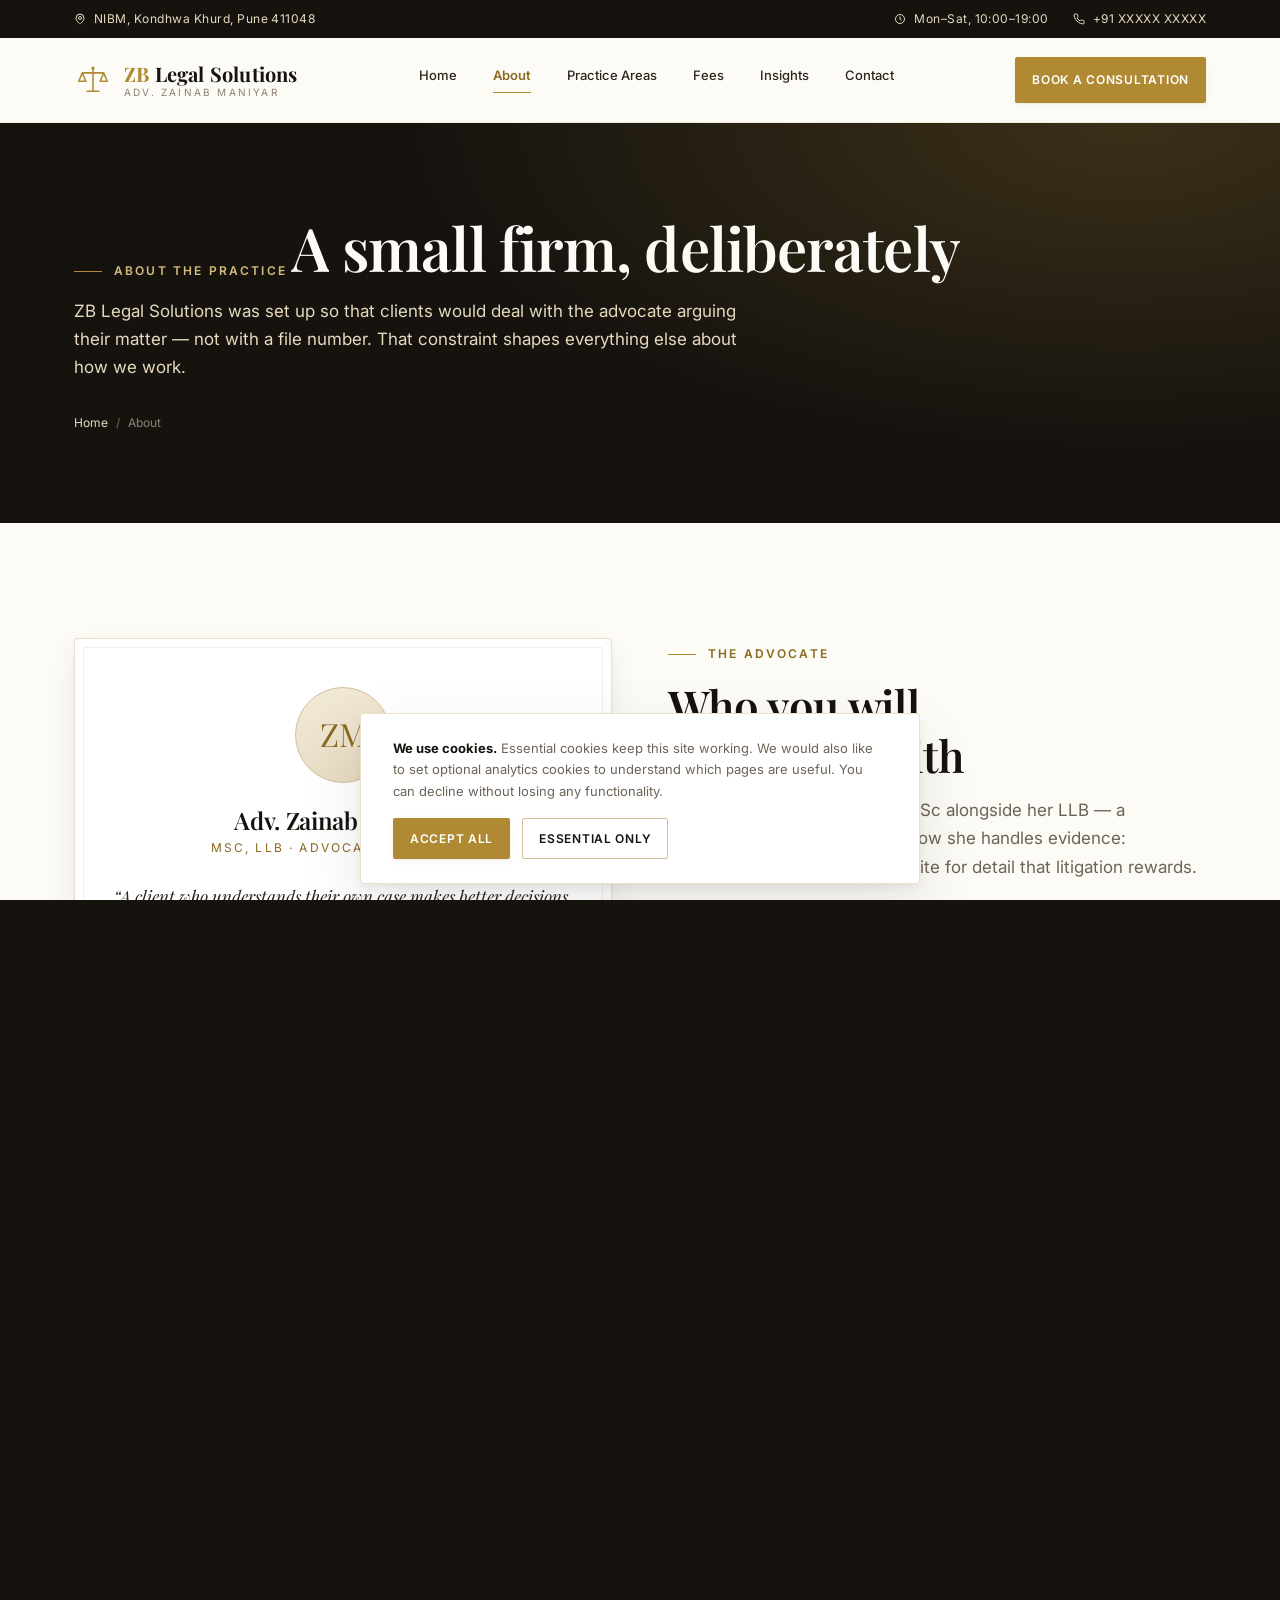
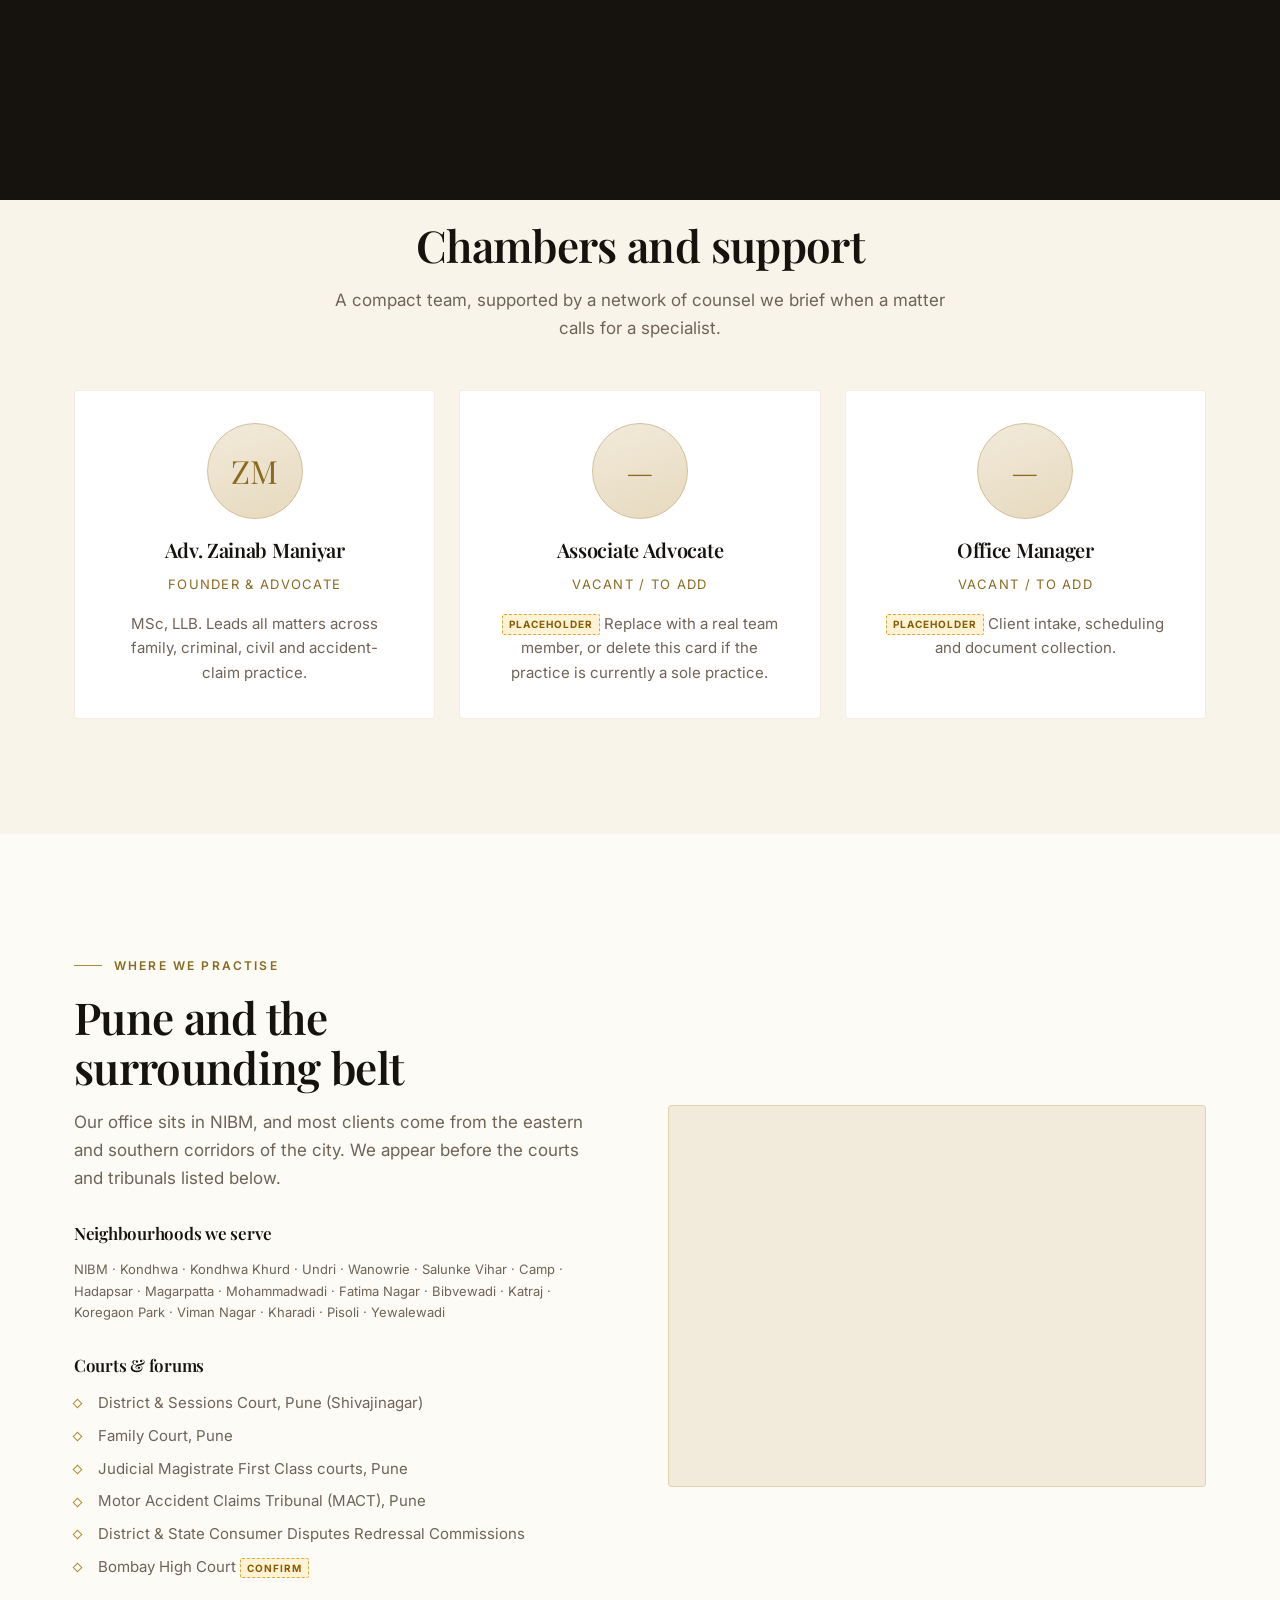
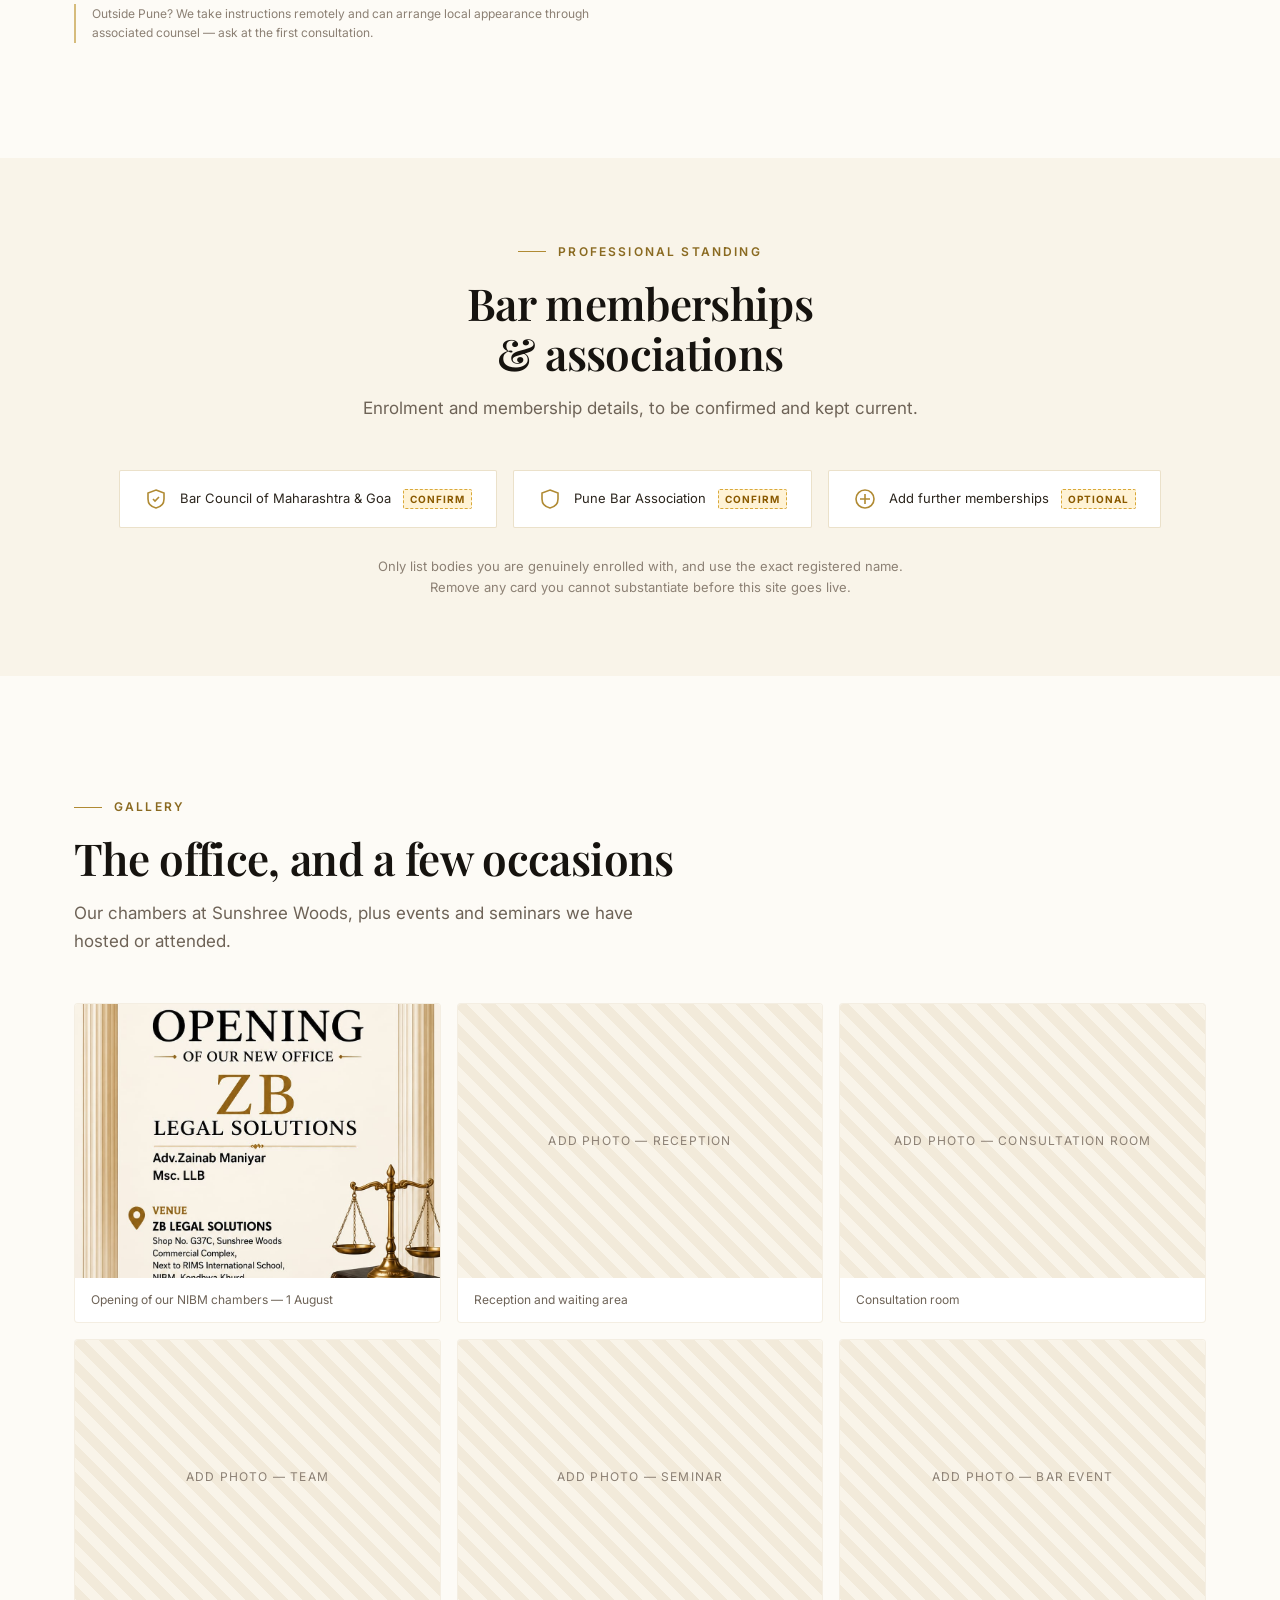
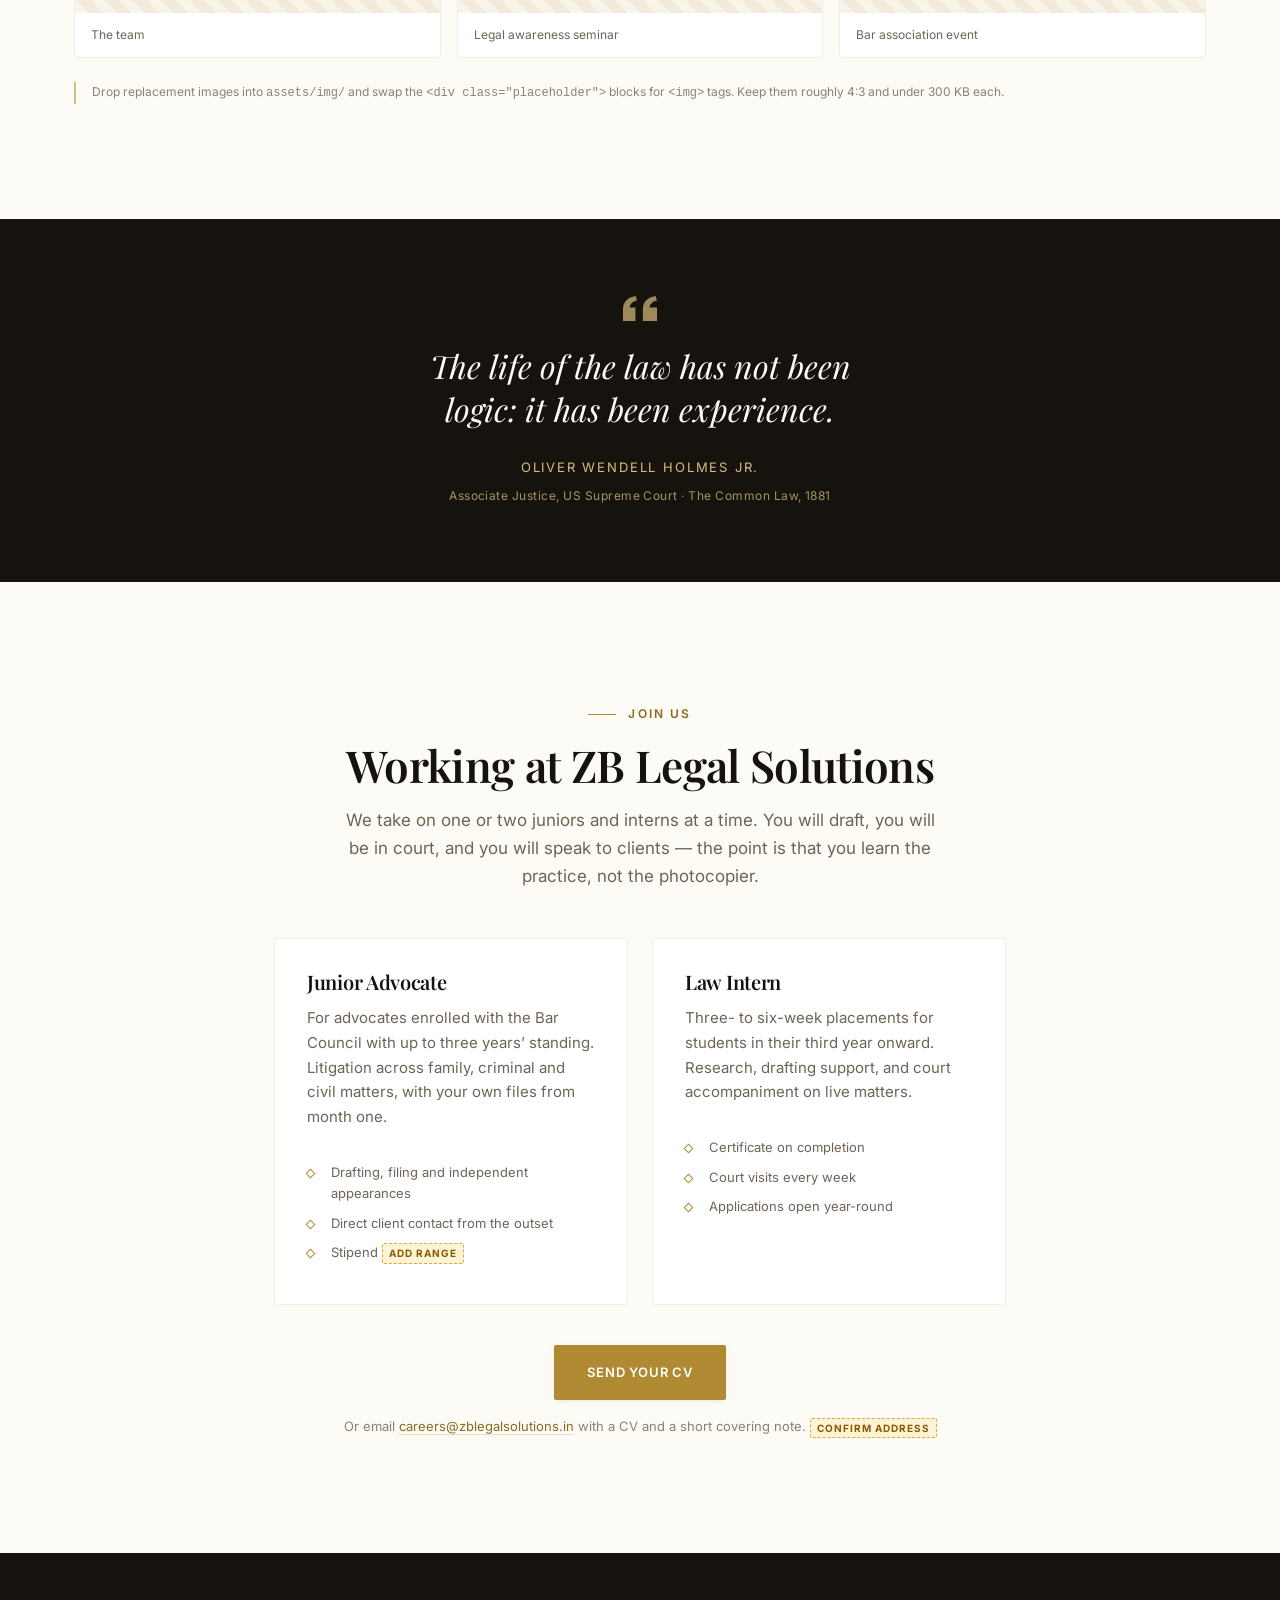
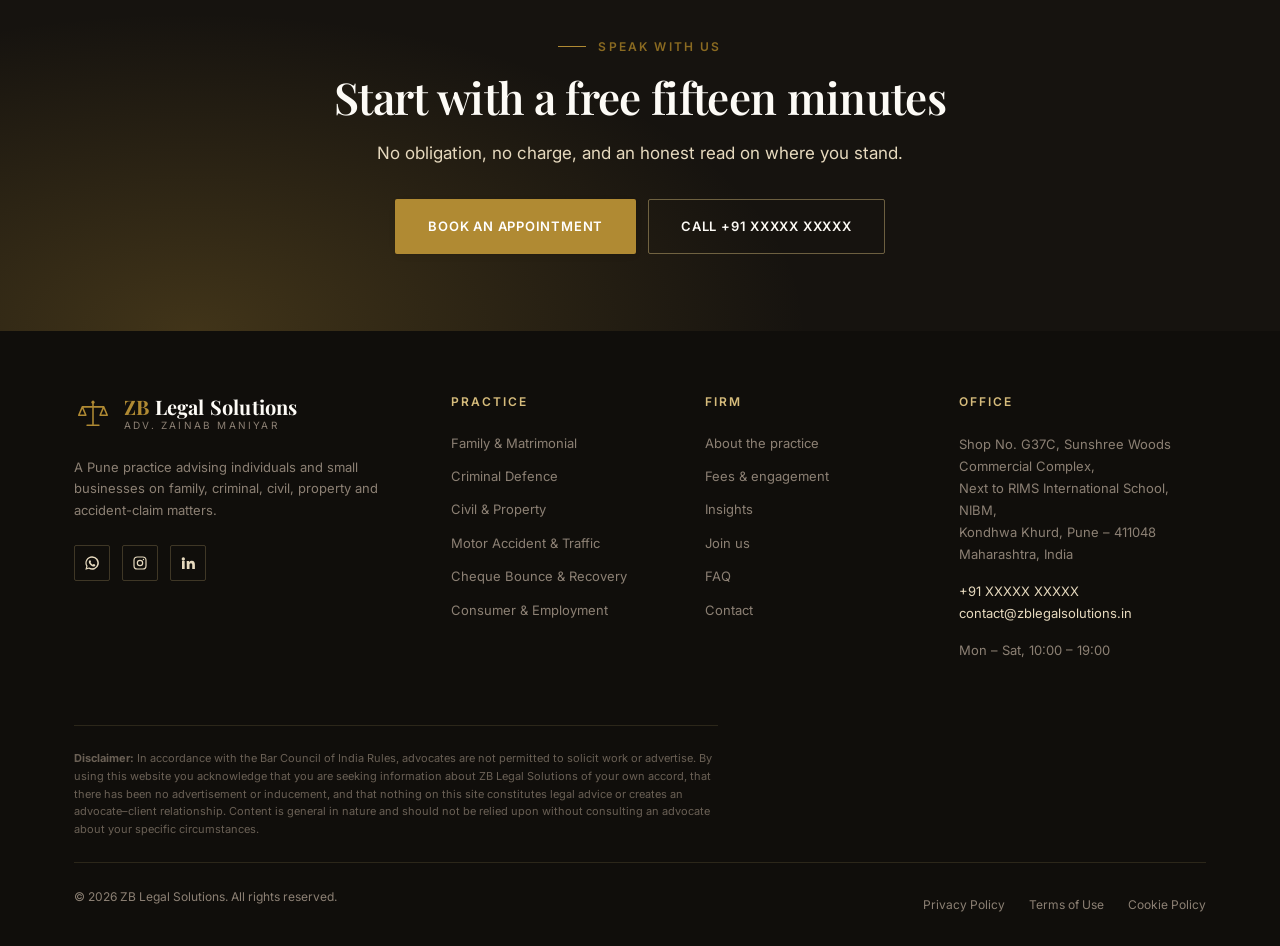
<file: about.html>
<!DOCTYPE html>
<html lang="en-IN">
<head>
<meta charset="utf-8">
<meta name="viewport" content="width=device-width, initial-scale=1">
<title>About the Practice | Adv. Zainab Maniyar — ZB Legal Solutions, Pune</title>
<meta name="description" content="Meet Adv. Zainab Maniyar (MSc, LLB) and learn how ZB Legal Solutions works — our approach, the courts and areas of Pune we serve, professional affiliations and career openings.">
<link rel="canonical" href="https://zblegalsolutions.in/about.html">
<meta name="theme-color" content="#16130F">
<meta property="og:type" content="profile">
<meta property="og:title" content="About Adv. Zainab Maniyar | ZB Legal Solutions">
<meta property="og:description" content="How we work, where we practise, and who you will be dealing with.">

<link rel="icon" href="assets/img/favicon.svg" type="image/svg+xml">
<link rel="preconnect" href="https://fonts.googleapis.com">
<link rel="preconnect" href="https://fonts.gstatic.com" crossorigin>
<link href="https://fonts.googleapis.com/css2?family=Playfair+Display:ital,wght@0,500;0,600;0,700;1,500;1,600&family=Inter:wght@400;500;600;700&display=swap" rel="stylesheet">
<link rel="stylesheet" href="assets/css/styles.css">
<link rel="stylesheet" href="assets/css/motion.css">
</head>
<body>
<a class="skip-link" href="#main">Skip to content</a>

<div class="scroll-rail" aria-hidden="true"><div class="scroll-rail__fill"></div></div>
<div class="page-wipe" aria-hidden="true">
  <svg class="page-wipe__mark" viewBox="0 0 64 64" fill="none" stroke="currentColor" stroke-width="2.2" stroke-linecap="round" stroke-linejoin="round">
    <path d="M32 13v36M22 51h20M14 20h36M14 20 8 34h12zM50 20l-6 14h12z"/>
    <circle cx="32" cy="12" r="2.6" fill="currentColor" stroke="none"/>
  </svg>
</div>

<header class="site-header">
  <div class="topbar">
    <div class="container">
      <div class="topbar__set">
        <span class="topbar__item">
          <svg width="12" height="12" viewBox="0 0 24 24" fill="none" stroke="currentColor" stroke-width="2" aria-hidden="true"><path d="M20 10c0 6-8 12-8 12s-8-6-8-12a8 8 0 0116 0z"/><circle cx="12" cy="10" r="3"/></svg>
          NIBM, Kondhwa Khurd, Pune 411048
        </span>
      </div>
      <div class="topbar__set topbar__set--meta">
        <span class="topbar__item">
          <svg width="12" height="12" viewBox="0 0 24 24" fill="none" stroke="currentColor" stroke-width="2" aria-hidden="true"><circle cx="12" cy="12" r="9"/><path d="M12 7v5l3 2"/></svg>
          Mon–Sat, 10:00–19:00
        </span>
        <a class="topbar__item" href="tel:+910000000000">
          <svg width="12" height="12" viewBox="0 0 24 24" fill="none" stroke="currentColor" stroke-width="2" aria-hidden="true"><path d="M22 16.9v3a2 2 0 01-2.2 2 19.8 19.8 0 01-8.6-3.1 19.5 19.5 0 01-6-6A19.8 19.8 0 012.1 4.2 2 2 0 014.1 2h3a2 2 0 012 1.7c.1 1 .4 1.9.7 2.8a2 2 0 01-.5 2.1L8.1 9.9a16 16 0 006 6l1.3-1.2a2 2 0 012.1-.5c.9.3 1.8.6 2.8.7a2 2 0 011.7 2z"/></svg>
          +91 XXXXX XXXXX
        </a>
      </div>
    </div>
  </div>

  <div class="container">
    <nav class="nav" aria-label="Primary">
      <a class="brand" href="index.html">
        <svg class="brand__mark" viewBox="0 0 64 64" fill="none" stroke="currentColor" stroke-width="2.6" stroke-linecap="round" stroke-linejoin="round" aria-hidden="true">
          <path d="M32 13v36M22 51h20M14 20h36M14 20 8 34h12zM50 20l-6 14h12z"/>
          <circle cx="32" cy="12" r="2.6" fill="currentColor" stroke="none"/>
        </svg>
        <span class="brand__text">
          <span class="brand__name"><b>ZB</b> Legal Solutions</span>
          <span class="brand__sub">Adv. Zainab Maniyar</span>
        </span>
      </a>
      <ul class="nav__links" id="nav-links">
        <li><a href="index.html">Home</a></li>
        <li><a href="about.html" aria-current="page">About</a></li>
        <li><a href="services.html">Practice Areas</a></li>
        <li><a href="fees.html">Fees</a></li>
        <li><a href="blog.html">Insights</a></li>
        <li><a href="contact.html">Contact</a></li>
        <li class="nav__mobile-cta"><a class="btn btn--primary magnetic" href="contact.html" data-magnetic><span class="magnetic__inner">Book a consultation</span></a></li>
      </ul>
      <div class="nav__cta">
        <a class="btn btn--primary btn--sm" href="contact.html">Book a consultation</a>
        <button class="nav__toggle" type="button" aria-expanded="false" aria-controls="nav-links" aria-label="Open menu"><span></span></button>
      </div>
    </nav>
  </div>
</header>

<main id="main" class="page-enter">

  <section class="page-banner">
    <div class="container">
      <span class="eyebrow">About the practice</span>
      <h1 data-split>A small firm, deliberately</h1>
      <p class="lede">ZB Legal Solutions was set up so that clients would deal with the advocate
        arguing their matter — not with a file number. That constraint shapes everything else about how we work.</p>
      <ul class="crumbs">
        <li><a href="index.html">Home</a></li>
        <li>About</li>
      </ul>
    </div>
  </section>

  <!-- ============ THE ADVOCATE ============ -->
  <section class="section">
    <div class="container">
      <div class="grid grid--2" style="gap:56px;align-items:start;" data-stagger data-stagger-tight>
        <div data-reveal="up">
          <div class="hero__card" style="box-shadow:var(--shadow-md);">
            <div class="hero__avatar" aria-hidden="true">ZM</div>
            <h2>Adv. Zainab Maniyar</h2>
            <p class="cred">MSc, LLB &middot; Advocate &amp; Founder</p>
            <p class="quote">&ldquo;A client who understands their own case makes better decisions. That is most of my job.&rdquo;</p>
            <dl>
              <dt>Qualifications</dt>
              <dd>MSc, LLB</dd>
              <dt>Enrolment no.</dt>
              <dd data-placeholder><span class="todo">Add</span></dd>
              <dt>Languages</dt>
              <dd>EN · HI · MR · UR</dd>
              <dt>Practising since</dt>
              <dd data-placeholder><span class="todo">Add year</span></dd>
            </dl>
          </div>
        </div>

        <div data-reveal="up">
          <span class="eyebrow">The advocate</span>
          <h2>Who you will be dealing with</h2>
          <p class="lede">Adv. Zainab Maniyar holds an MSc alongside her LLB — a combination that
            shows up in how she handles evidence: methodically, and with an appetite for detail that
            litigation rewards.</p>

          <p style="margin-top:24px;">She founded ZB Legal Solutions to run a practice on two rules. First,
            the client hears the realistic version of their position, not the flattering one. Second, nobody
            pays for work that will not move their matter forward.</p>

          <p>Her work spans family and matrimonial disputes, criminal defence, civil and property
            litigation, and motor accident compensation claims — the matters that most often arrive at a
            neighbourhood practice, and the ones where the gap between good and indifferent representation
            is felt most sharply by the person living through it.</p>

          <div class="rule" aria-hidden="true"><span>&#10022;</span></div>

          <h3 style="font-size:var(--fs-lg);">How a matter usually runs</h3>
          <ol style="color:var(--muted);padding-left:1.1em;">
            <li><strong style="color:var(--ink);">First conversation, free.</strong> Fifteen minutes to
              understand the facts and tell you whether you have a matter worth pursuing.</li>
            <li><strong style="color:var(--ink);">Written scope and fee.</strong> Before any work begins, you
              receive the plan and the cost in writing.</li>
            <li><strong style="color:var(--ink);">Filing and conduct.</strong> Drafting, filing, and appearance —
              with a note to you after each hearing.</li>
            <li><strong style="color:var(--ink);">Closing.</strong> A final summary of the outcome, and the
              documents you will want to keep.</li>
          </ol>

          <div class="btn-row" style="margin-top:32px;">
            <a class="btn btn--primary" href="contact.html">Book a consultation</a>
            <a class="btn btn--ghost" href="fees.html">See fee structure</a>
          </div>
        </div>
      </div>
    </div>
  </section>

  <!-- ============ TEAM ============ -->
  <section class="section section--ivory">
    <div class="container">
      <div class="section-head section-head--center" data-reveal="fade">
        <span class="eyebrow">The team</span>
        <h2>Chambers and support</h2>
        <p class="lede">A compact team, supported by a network of counsel we brief when a matter
          calls for a specialist.</p>
      </div>

      <div class="grid grid--3" data-placeholder data-stagger data-stagger-tight>
        <article class="card" data-reveal="pop" style="text-align:center;align-items:center;">
          <div class="hero__avatar" style="margin-bottom:20px;" aria-hidden="true">ZM</div>
          <h3>Adv. Zainab Maniyar</h3>
          <p style="font-size:var(--fs-sm);color:var(--gold-deep);letter-spacing:.1em;text-transform:uppercase;">Founder &amp; Advocate</p>
          <p>MSc, LLB. Leads all matters across family, criminal, civil and accident-claim practice.</p>
        </article>

        <article class="card" data-reveal="pop" style="text-align:center;align-items:center;">
          <div class="hero__avatar" style="margin-bottom:20px;" aria-hidden="true">&mdash;</div>
          <h3>Associate Advocate</h3>
          <p style="font-size:var(--fs-sm);color:var(--gold-deep);letter-spacing:.1em;text-transform:uppercase;">Vacant / To add</p>
          <p><span class="todo">Placeholder</span> Replace with a real team member, or delete this card if the practice is currently a sole practice.</p>
        </article>

        <article class="card" data-reveal="pop" style="text-align:center;align-items:center;">
          <div class="hero__avatar" style="margin-bottom:20px;" aria-hidden="true">&mdash;</div>
          <h3>Office Manager</h3>
          <p style="font-size:var(--fs-sm);color:var(--gold-deep);letter-spacing:.1em;text-transform:uppercase;">Vacant / To add</p>
          <p><span class="todo">Placeholder</span> Client intake, scheduling and document collection.</p>
        </article>
      </div>
    </div>
  </section>

  <!-- ============ WHERE WE PRACTISE (GEO) ============ -->
  <section class="section">
    <div class="container">
      <div class="grid grid--2" style="gap:56px;align-items:center;" data-stagger data-stagger-tight>
        <div data-reveal="up">
          <span class="eyebrow">Where we practise</span>
          <h2>Pune and the surrounding belt</h2>
          <p class="lede">Our office sits in NIBM, and most clients come from the eastern and
            southern corridors of the city. We appear before the courts and tribunals listed below.</p>

          <h3 style="font-size:var(--fs-md);margin-top:32px;">Neighbourhoods we serve</h3>
          <p style="color:var(--muted);font-size:var(--fs-sm);">
            NIBM &middot; Kondhwa &middot; Kondhwa Khurd &middot; Undri &middot; Wanowrie &middot; Salunke Vihar
            &middot; Camp &middot; Hadapsar &middot; Magarpatta &middot; Mohammadwadi &middot; Fatima Nagar
            &middot; Bibvewadi &middot; Katraj &middot; Koregaon Park &middot; Viman Nagar &middot; Kharadi
            &middot; Pisoli &middot; Yewalewadi
          </p>

          <h3 style="font-size:var(--fs-md);margin-top:32px;">Courts &amp; forums</h3>
          <ul class="card__list" style="font-size:var(--fs-base);">
            <li>District &amp; Sessions Court, Pune (Shivajinagar)</li>
            <li>Family Court, Pune</li>
            <li>Judicial Magistrate First Class courts, Pune</li>
            <li>Motor Accident Claims Tribunal (MACT), Pune</li>
            <li>District &amp; State Consumer Disputes Redressal Commissions</li>
            <li>Bombay High Court <span class="todo">Confirm</span></li>
          </ul>

          <p class="form-note" style="margin-top:24px;">
            Outside Pune? We take instructions remotely and can arrange local appearance through
            associated counsel — ask at the first consultation.
          </p>
        </div>

        <div class="map-frame" data-reveal="up">
          <iframe
            title="Map of Pune showing the ZB Legal Solutions service area around NIBM, Kondhwa Khurd"
            src="https://www.google.com/maps?q=Sunshree%20Woods%20Commercial%20Complex%2C%20NIBM%2C%20Kondhwa%20Khurd%2C%20Pune%20411048&z=13&output=embed"
            loading="lazy" referrerpolicy="no-referrer-when-downgrade"></iframe>
        </div>
      </div>
    </div>
  </section>

  <!-- ============ AFFILIATIONS ============ -->
  <section class="section section--tight section--ivory">
    <div class="container">
      <div class="section-head section-head--center" data-reveal="fade">
        <span class="eyebrow">Professional standing</span>
        <h2>Bar memberships &amp; associations</h2>
        <p class="lede">Enrolment and membership details, to be confirmed and kept current.</p>
      </div>

      <div class="affil" data-reveal="up" data-placeholder data-stagger data-stagger-tight>
        <span class="affil__item">
          <svg viewBox="0 0 24 24" fill="none" stroke="currentColor" stroke-width="1.6" aria-hidden="true"><path d="M12 3l8 3v6c0 5-3.5 8-8 9-4.5-1-8-4-8-9V6z"/><path d="m9 12 2 2 4-4"/></svg>
          Bar Council of Maharashtra &amp; Goa <span class="todo">Confirm</span>
        </span>
        <span class="affil__item">
          <svg viewBox="0 0 24 24" fill="none" stroke="currentColor" stroke-width="1.6" aria-hidden="true"><path d="M12 3l8 3v6c0 5-3.5 8-8 9-4.5-1-8-4-8-9V6z"/></svg>
          Pune Bar Association <span class="todo">Confirm</span>
        </span>
        <span class="affil__item">
          <svg viewBox="0 0 24 24" fill="none" stroke="currentColor" stroke-width="1.6" aria-hidden="true"><circle cx="12" cy="12" r="9"/><path d="M12 7v10M7 12h10"/></svg>
          Add further memberships <span class="todo">Optional</span>
        </span>
      </div>

      <p style="text-align:center;margin-top:28px;font-size:var(--fs-sm);color:var(--muted-lt);max-width:70ch;margin-inline:auto;">
        Only list bodies you are genuinely enrolled with, and use the exact registered name. Remove any
        card you cannot substantiate before this site goes live.
      </p>
    </div>
  </section>

  <!-- ============ GALLERY ============ -->
  <section class="section">
    <div class="container">
      <div class="section-head" data-reveal="fade">
        <span class="eyebrow">Gallery</span>
        <h2>The office, and a few occasions</h2>
        <p class="lede">Our chambers at Sunshree Woods, plus events and seminars we have hosted or attended.</p>
      </div>

      <div class="gallery" data-reveal="up" data-stagger data-stagger-tight>
        <figure>
          <img src="assets/img/opening-invite.jpg" alt="Invitation to the opening of the ZB Legal Solutions office at Sunshree Woods, NIBM, Pune" loading="lazy" width="1019" height="1568">
          <figcaption>Opening of our NIBM chambers &mdash; 1 August</figcaption>
        </figure>
        <figure><div class="placeholder">Add photo — reception</div><figcaption>Reception and waiting area</figcaption></figure>
        <figure><div class="placeholder">Add photo — consultation room</div><figcaption>Consultation room</figcaption></figure>
        <figure><div class="placeholder">Add photo — team</div><figcaption>The team</figcaption></figure>
        <figure><div class="placeholder">Add photo — seminar</div><figcaption>Legal awareness seminar</figcaption></figure>
        <figure><div class="placeholder">Add photo — bar event</div><figcaption>Bar association event</figcaption></figure>
      </div>

      <p class="form-note" style="margin-top:24px;">
        Drop replacement images into <code>assets/img/</code> and swap the <code>&lt;div class="placeholder"&gt;</code>
        blocks for <code>&lt;img&gt;</code> tags. Keep them roughly 4:3 and under 300&nbsp;KB each.
      </p>
    </div>
  </section>

  <!-- ============ QUOTE ============ -->
  <section class="section section--tight section--ink">
    <div class="container">
      <div class="quote-block" data-reveal="up">
        <svg class="quote-mark" viewBox="0 0 40 30" fill="currentColor" aria-hidden="true" style="color:var(--gold-light);"><path d="M0 30V16C0 7.2 5.2 1.5 15 0l1.5 5.4C11 6.8 8.2 9.6 8 13.6h6.6V30zm23.4 0V16c0-8.8 5.2-14.5 15-16l1.5 5.4c-5.5 1.4-8.3 4.2-8.5 8.2H40V30z"/></svg>
        <blockquote>The life of the law has not been logic: it has been <em>experience</em>.</blockquote>
        <cite>Oliver Wendell Holmes Jr.<span style="display:block;font-size:var(--fs-xs);letter-spacing:.04em;text-transform:none;opacity:.75;margin-top:6px;">Associate Justice, US Supreme Court &middot; The Common Law, 1881</span></cite>
      </div>
    </div>
  </section>

  <!-- ============ CAREERS ============ -->
  <section class="section" id="careers">
    <div class="container container--narrow">
      <div class="section-head section-head--center" data-reveal="fade">
        <span class="eyebrow">Join us</span>
        <h2>Working at ZB Legal Solutions</h2>
        <p class="lede">We take on one or two juniors and interns at a time. You will draft, you will
          be in court, and you will speak to clients — the point is that you learn the practice, not the photocopier.</p>
      </div>

      <div class="grid grid--2" data-reveal="up" data-stagger data-stagger-tight>
        <div class="card">
          <h3>Junior Advocate</h3>
          <p>For advocates enrolled with the Bar Council with up to three years&rsquo; standing. Litigation
            across family, criminal and civil matters, with your own files from month one.</p>
          <ul class="card__list">
            <li>Drafting, filing and independent appearances</li>
            <li>Direct client contact from the outset</li>
            <li>Stipend <span class="todo">Add range</span></li>
          </ul>
        </div>
        <div class="card">
          <h3>Law Intern</h3>
          <p>Three- to six-week placements for students in their third year onward. Research, drafting
            support, and court accompaniment on live matters.</p>
          <ul class="card__list">
            <li>Certificate on completion</li>
            <li>Court visits every week</li>
            <li>Applications open year-round</li>
          </ul>
        </div>
      </div>

      <div style="text-align:center;margin-top:40px;">
        <a class="btn btn--primary" href="contact.html?subject=careers">Send your CV</a>
        <p style="margin-top:16px;font-size:var(--fs-sm);color:var(--muted-lt);" data-placeholder>
          Or email <a href="mailto:careers@zblegalsolutions.in">careers@zblegalsolutions.in</a>
          with a CV and a short covering note. <span class="todo">Confirm address</span>
        </p>
      </div>
    </div>
  </section>

  <section class="section section--tight cta-band">
    <div class="container">
      <span class="eyebrow">Speak with us</span>
      <h2>Start with a free fifteen minutes</h2>
      <p class="lede">No obligation, no charge, and an honest read on where you stand.</p>
      <div class="btn-row">
        <a class="btn btn--primary" href="contact.html">Book an appointment</a>
        <a class="btn btn--onink" href="tel:+910000000000">Call +91 XXXXX XXXXX</a>
      </div>
    </div>
  </section>

</main>

<footer class="site-footer">
  <div class="container">
    <div class="footer__top">
      <div class="footer__brand">
        <a class="brand" href="index.html" style="text-decoration:none;">
          <svg class="brand__mark" viewBox="0 0 64 64" fill="none" stroke="currentColor" stroke-width="2.6" stroke-linecap="round" stroke-linejoin="round" aria-hidden="true">
            <path d="M32 13v36M22 51h20M14 20h36M14 20 8 34h12zM50 20l-6 14h12z"/>
            <circle cx="32" cy="12" r="2.6" fill="currentColor" stroke="none"/>
          </svg>
          <span class="brand__text">
            <span class="brand__name"><b>ZB</b> Legal Solutions</span>
            <span class="brand__sub">Adv. Zainab Maniyar</span>
          </span>
        </a>
        <p>A Pune practice advising individuals and small businesses on family, criminal,
           civil, property and accident-claim matters.</p>
        <div class="socials">
          <a href="#" aria-label="ZB Legal Solutions on WhatsApp" data-placeholder><svg viewBox="0 0 24 24" fill="currentColor" aria-hidden="true"><path d="M12 2a10 10 0 00-8.6 15L2 22l5.2-1.4A10 10 0 1012 2zm0 18a8 8 0 01-4.1-1.1l-.3-.2-3 .8.8-2.9-.2-.3A8 8 0 1112 20zm4.4-5.8c-.2-.1-1.4-.7-1.6-.8s-.4-.1-.5.1l-.7.9c-.1.2-.3.2-.5.1a6.6 6.6 0 01-3.2-2.8c-.2-.4.2-.4.6-1.2a.4.4 0 000-.4l-.7-1.7c-.2-.4-.4-.4-.5-.4h-.5a.9.9 0 00-.7.3 2.8 2.8 0 00-.9 2.1 4.9 4.9 0 001 2.6 11 11 0 004.2 3.7c1.5.6 2.1.7 2.8.6a2.4 2.4 0 001.6-1.1 2 2 0 00.1-1.1z"/></svg></a>
          <a href="#" aria-label="ZB Legal Solutions on Instagram" data-placeholder><svg viewBox="0 0 24 24" fill="none" stroke="currentColor" stroke-width="1.8" aria-hidden="true"><rect x="3" y="3" width="18" height="18" rx="5"/><circle cx="12" cy="12" r="4"/><circle cx="17.2" cy="6.8" r="1.1" fill="currentColor" stroke="none"/></svg></a>
          <a href="#" aria-label="Adv. Zainab Maniyar on LinkedIn" data-placeholder><svg viewBox="0 0 24 24" fill="currentColor" aria-hidden="true"><path d="M4.98 3.5a2.5 2.5 0 11-.01 5 2.5 2.5 0 01.01-5zM3 9h4v12H3zM10 9h3.8v1.7h.05a4.2 4.2 0 013.75-2c4 0 4.75 2.6 4.75 6V21h-4v-5.5c0-1.3 0-3-1.9-3s-2.15 1.45-2.15 2.9V21h-4z"/></svg></a>
        </div>
      </div>
      <div>
        <h4>Practice</h4>
        <ul class="footer__list">
          <li><a href="services.html#family">Family &amp; Matrimonial</a></li>
          <li><a href="services.html#criminal">Criminal Defence</a></li>
          <li><a href="services.html#civil">Civil &amp; Property</a></li>
          <li><a href="services.html#motor">Motor Accident &amp; Traffic</a></li>
          <li><a href="services.html#recovery">Cheque Bounce &amp; Recovery</a></li>
          <li><a href="services.html#consumer">Consumer &amp; Employment</a></li>
        </ul>
      </div>
      <div>
        <h4>Firm</h4>
        <ul class="footer__list">
          <li><a href="about.html">About the practice</a></li>
          <li><a href="fees.html">Fees &amp; engagement</a></li>
          <li><a href="blog.html">Insights</a></li>
          <li><a href="about.html#careers">Join us</a></li>
          <li><a href="contact.html#faq">FAQ</a></li>
          <li><a href="contact.html">Contact</a></li>
        </ul>
      </div>
      <div class="footer__contact">
        <h4>Office</h4>
        <address>
          Shop No. G37C, Sunshree Woods Commercial Complex,<br>
          Next to RIMS International School, NIBM,<br>
          Kondhwa Khurd, Pune – 411048<br>
          Maharashtra, India
        </address>
        <p data-placeholder>
          <a href="tel:+910000000000">+91 XXXXX XXXXX</a><br>
          <a href="mailto:contact@zblegalsolutions.in">contact@zblegalsolutions.in</a>
        </p>
        <p style="margin-top:12px;">Mon – Sat, 10:00 – 19:00</p>
      </div>
    </div>

    <div class="disclaimer">
      <strong>Disclaimer:</strong> In accordance with the Bar Council of India Rules, advocates are not
      permitted to solicit work or advertise. By using this website you acknowledge that you are seeking
      information about ZB Legal Solutions of your own accord, that there has been no advertisement or
      inducement, and that nothing on this site constitutes legal advice or creates an advocate–client
      relationship. Content is general in nature and should not be relied upon without consulting an advocate
      about your specific circumstances.
    </div>

    <div class="footer__bottom">
      <p>&copy; <span data-year>2026</span> ZB Legal Solutions. All rights reserved.</p>
      <nav aria-label="Legal">
        <a href="#">Privacy Policy</a>
        <a href="#">Terms of Use</a>
        <a href="#">Cookie Policy</a>
      </nav>
    </div>
  </div>
</footer>

<div class="cookie" id="cookie-consent" role="dialog" aria-live="polite" aria-label="Cookie notice">
  <p><strong>We use cookies.</strong> Essential cookies keep this site working. We would also like to set
     optional analytics cookies to understand which pages are useful. You can decline without losing any functionality.</p>
  <div class="cookie__actions">
    <button class="btn btn--primary btn--sm" type="button" data-cookie="accept">Accept all</button>
    <button class="btn btn--ghost btn--sm" type="button" data-cookie="reject">Essential only</button>
  </div>
</div>

<script src="assets/js/main.js"></script>
<script src="assets/js/motion.js"></script>
</body>
</html>
</file>
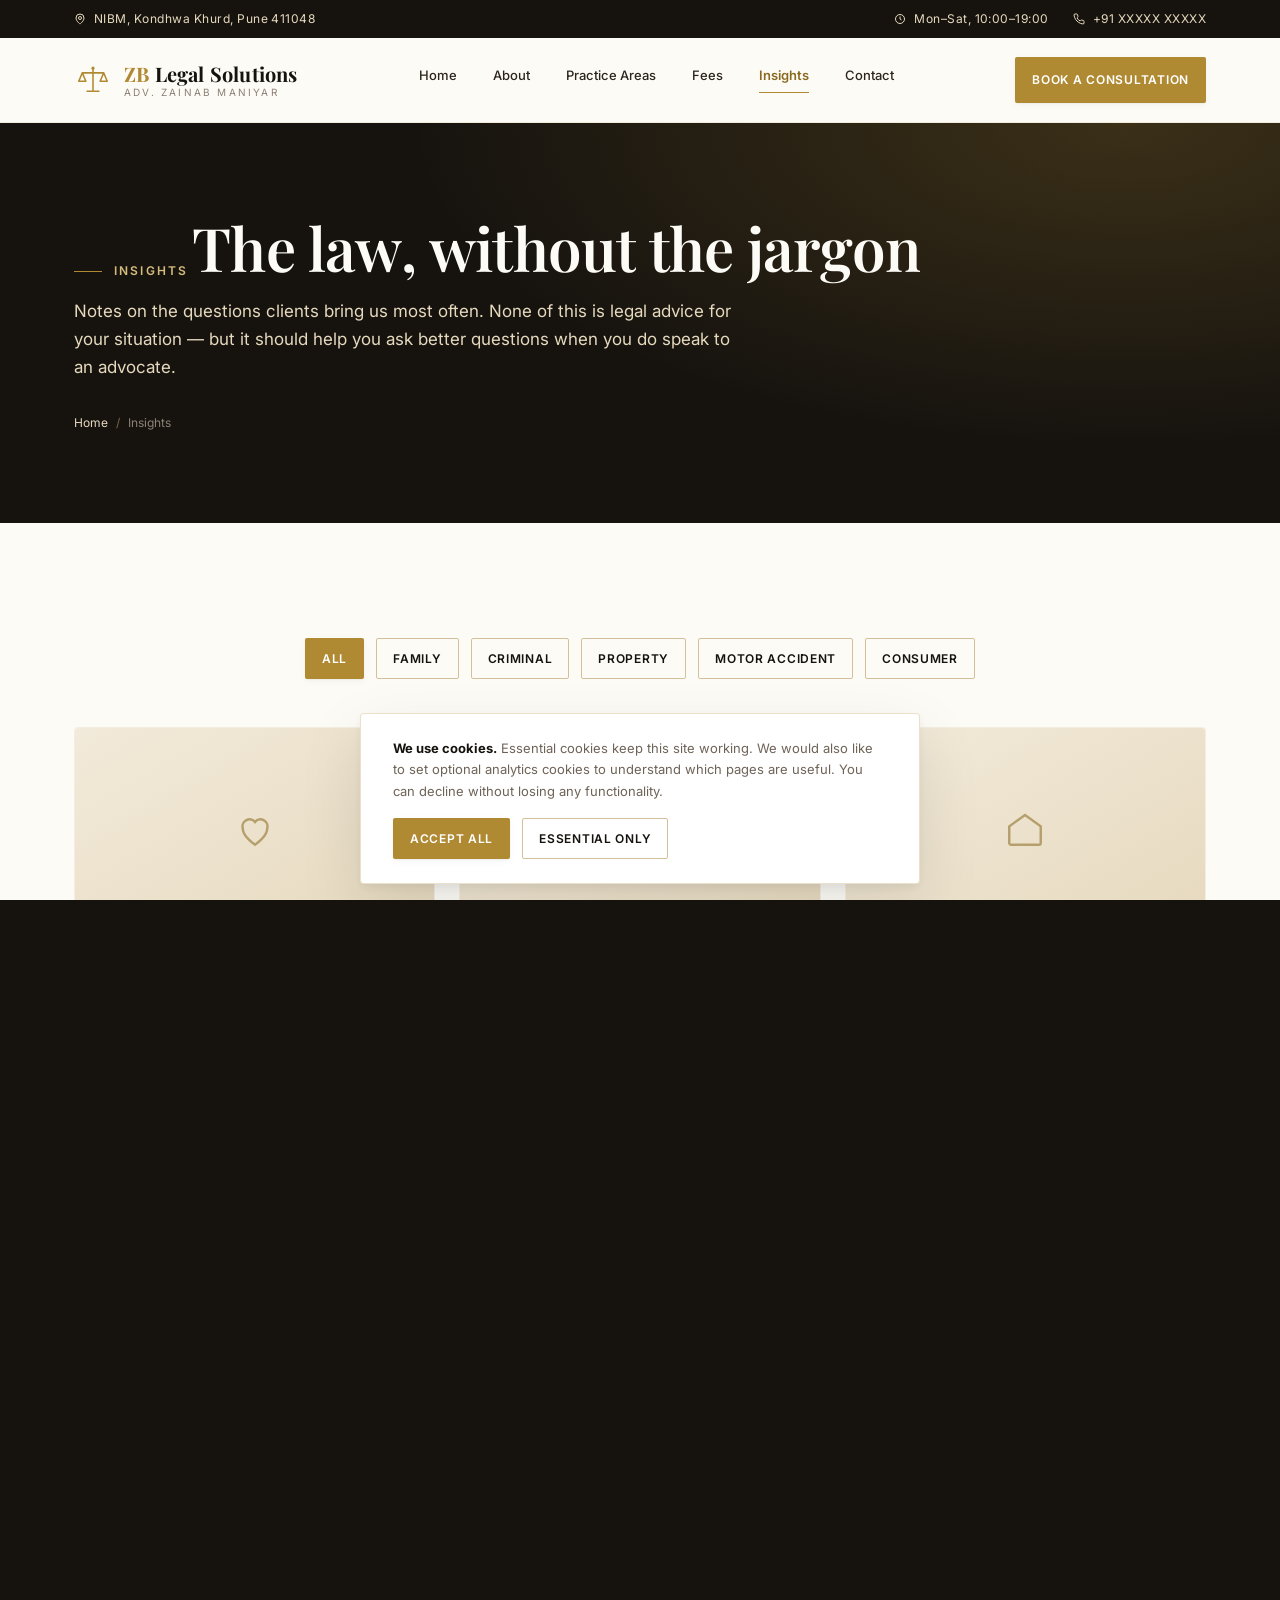
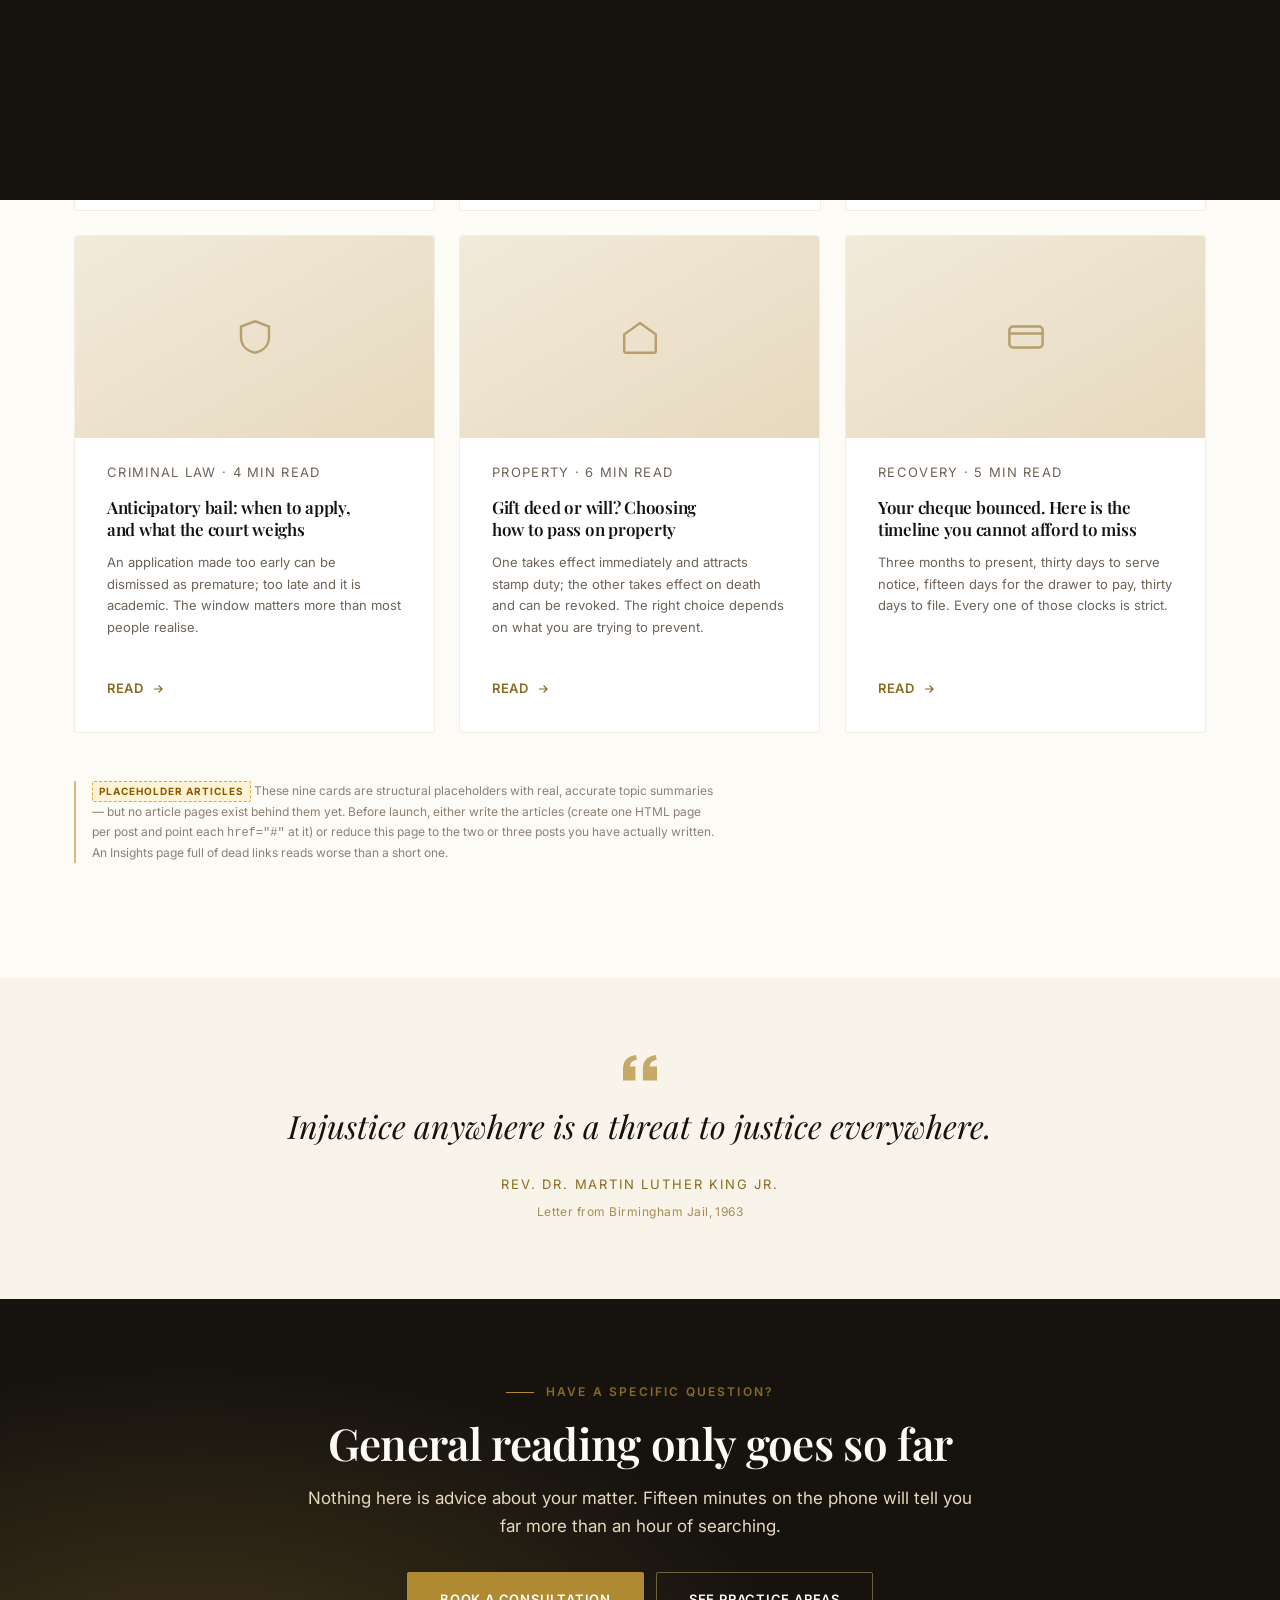
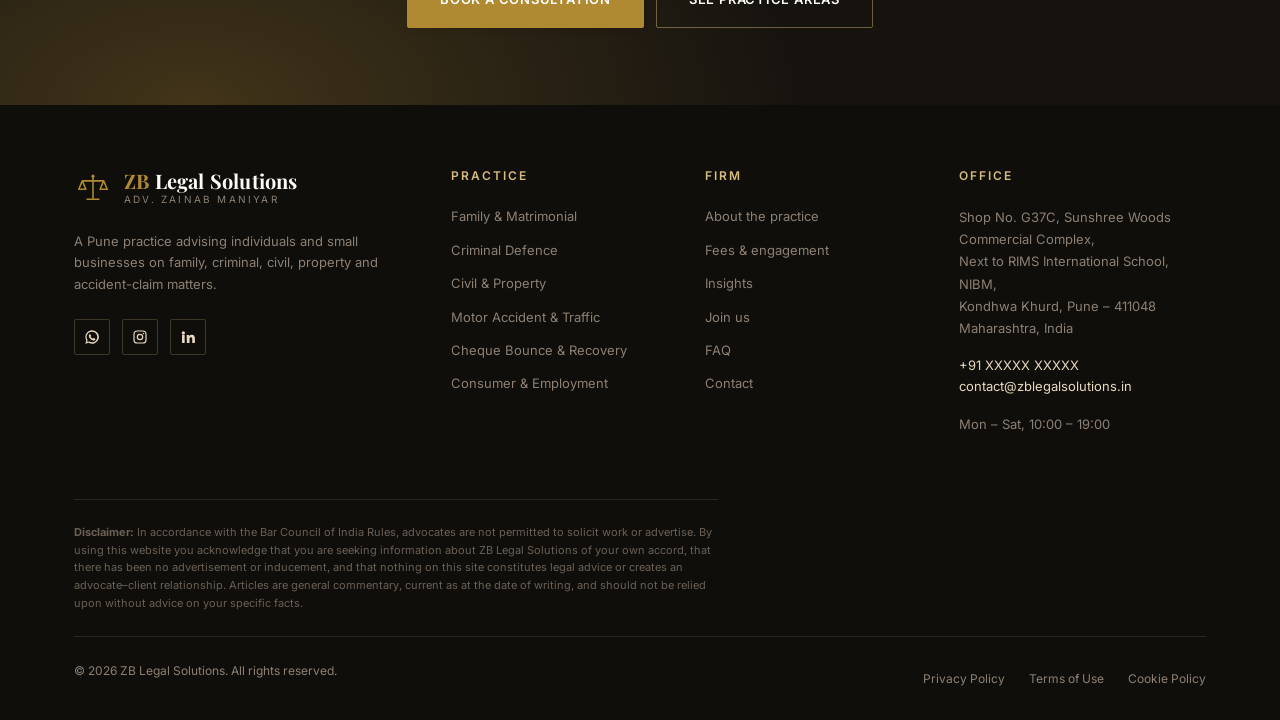
<file: blog.html>
<!DOCTYPE html>
<html lang="en-IN">
<head>
<meta charset="utf-8">
<meta name="viewport" content="width=device-width, initial-scale=1">
<title>Insights | Plain-Language Notes on Indian Law — ZB Legal Solutions, Pune</title>
<meta name="description" content="Short, practical explainers from Adv. Zainab Maniyar on family law, criminal procedure, property due diligence, motor accident claims and consumer rights in Maharashtra.">
<link rel="canonical" href="https://zblegalsolutions.in/blog.html">
<meta name="theme-color" content="#16130F">
<meta property="og:type" content="website">
<meta property="og:title" content="Insights | ZB Legal Solutions">
<meta property="og:description" content="The questions clients ask most often, answered without the jargon.">

<link rel="icon" href="assets/img/favicon.svg" type="image/svg+xml">
<link rel="preconnect" href="https://fonts.googleapis.com">
<link rel="preconnect" href="https://fonts.gstatic.com" crossorigin>
<link href="https://fonts.googleapis.com/css2?family=Playfair+Display:ital,wght@0,500;0,600;0,700;1,500;1,600&family=Inter:wght@400;500;600;700&display=swap" rel="stylesheet">
<link rel="stylesheet" href="assets/css/styles.css">
<link rel="stylesheet" href="assets/css/motion.css">
</head>
<body>
<a class="skip-link" href="#main">Skip to content</a>

<div class="scroll-rail" aria-hidden="true"><div class="scroll-rail__fill"></div></div>
<div class="page-wipe" aria-hidden="true">
  <svg class="page-wipe__mark" viewBox="0 0 64 64" fill="none" stroke="currentColor" stroke-width="2.2" stroke-linecap="round" stroke-linejoin="round">
    <path d="M32 13v36M22 51h20M14 20h36M14 20 8 34h12zM50 20l-6 14h12z"/>
    <circle cx="32" cy="12" r="2.6" fill="currentColor" stroke="none"/>
  </svg>
</div>

<header class="site-header">
  <div class="topbar">
    <div class="container">
      <div class="topbar__set">
        <span class="topbar__item">
          <svg width="12" height="12" viewBox="0 0 24 24" fill="none" stroke="currentColor" stroke-width="2" aria-hidden="true"><path d="M20 10c0 6-8 12-8 12s-8-6-8-12a8 8 0 0116 0z"/><circle cx="12" cy="10" r="3"/></svg>
          NIBM, Kondhwa Khurd, Pune 411048
        </span>
      </div>
      <div class="topbar__set topbar__set--meta">
        <span class="topbar__item">
          <svg width="12" height="12" viewBox="0 0 24 24" fill="none" stroke="currentColor" stroke-width="2" aria-hidden="true"><circle cx="12" cy="12" r="9"/><path d="M12 7v5l3 2"/></svg>
          Mon–Sat, 10:00–19:00
        </span>
        <a class="topbar__item" href="tel:+910000000000">
          <svg width="12" height="12" viewBox="0 0 24 24" fill="none" stroke="currentColor" stroke-width="2" aria-hidden="true"><path d="M22 16.9v3a2 2 0 01-2.2 2 19.8 19.8 0 01-8.6-3.1 19.5 19.5 0 01-6-6A19.8 19.8 0 012.1 4.2 2 2 0 014.1 2h3a2 2 0 012 1.7c.1 1 .4 1.9.7 2.8a2 2 0 01-.5 2.1L8.1 9.9a16 16 0 006 6l1.3-1.2a2 2 0 012.1-.5c.9.3 1.8.6 2.8.7a2 2 0 011.7 2z"/></svg>
          +91 XXXXX XXXXX
        </a>
      </div>
    </div>
  </div>

  <div class="container">
    <nav class="nav" aria-label="Primary">
      <a class="brand" href="index.html">
        <svg class="brand__mark" viewBox="0 0 64 64" fill="none" stroke="currentColor" stroke-width="2.6" stroke-linecap="round" stroke-linejoin="round" aria-hidden="true">
          <path d="M32 13v36M22 51h20M14 20h36M14 20 8 34h12zM50 20l-6 14h12z"/>
          <circle cx="32" cy="12" r="2.6" fill="currentColor" stroke="none"/>
        </svg>
        <span class="brand__text">
          <span class="brand__name"><b>ZB</b> Legal Solutions</span>
          <span class="brand__sub">Adv. Zainab Maniyar</span>
        </span>
      </a>
      <ul class="nav__links" id="nav-links">
        <li><a href="index.html">Home</a></li>
        <li><a href="about.html">About</a></li>
        <li><a href="services.html">Practice Areas</a></li>
        <li><a href="fees.html">Fees</a></li>
        <li><a href="blog.html" aria-current="page">Insights</a></li>
        <li><a href="contact.html">Contact</a></li>
        <li class="nav__mobile-cta"><a class="btn btn--primary magnetic" href="contact.html" data-magnetic><span class="magnetic__inner">Book a consultation</span></a></li>
      </ul>
      <div class="nav__cta">
        <a class="btn btn--primary btn--sm" href="contact.html">Book a consultation</a>
        <button class="nav__toggle" type="button" aria-expanded="false" aria-controls="nav-links" aria-label="Open menu"><span></span></button>
      </div>
    </nav>
  </div>
</header>

<main id="main" class="page-enter">

  <section class="page-banner">
    <div class="container">
      <span class="eyebrow">Insights</span>
      <h1 data-split>The law, without the jargon</h1>
      <p class="lede">Notes on the questions clients bring us most often. None of this is legal advice
        for your situation — but it should help you ask better questions when you do speak to an advocate.</p>
      <ul class="crumbs">
        <li><a href="index.html">Home</a></li>
        <li>Insights</li>
      </ul>
    </div>
  </section>

  <section class="section">
    <div class="container">

      <div class="btn-row" data-reveal="up" style="justify-content:center;margin-bottom:48px;" role="group" aria-label="Filter articles by category">
        <button class="btn btn--primary btn--sm" type="button" data-filter="all" aria-pressed="true">All</button>
        <button class="btn btn--ghost btn--sm" type="button" data-filter="family" aria-pressed="false">Family</button>
        <button class="btn btn--ghost btn--sm" type="button" data-filter="criminal" aria-pressed="false">Criminal</button>
        <button class="btn btn--ghost btn--sm" type="button" data-filter="property" aria-pressed="false">Property</button>
        <button class="btn btn--ghost btn--sm" type="button" data-filter="motor" aria-pressed="false">Motor Accident</button>
        <button class="btn btn--ghost btn--sm" type="button" data-filter="consumer" aria-pressed="false">Consumer</button>
      </div>

      <div class="grid grid--3" data-placeholder data-stagger data-stagger-tight>

        <article class="post" data-reveal="pop" data-category="family">
          <div class="post__thumb"><svg viewBox="0 0 24 24" fill="none" stroke="currentColor" stroke-width="1.4" aria-hidden="true"><path d="M12 21s-7-4.5-7-9.5A4 4 0 0112 8a4 4 0 017 3.5c0 5-7 9.5-7 9.5z"/></svg></div>
          <div class="post__body">
            <p class="post__meta">Family Law &middot; 6 min read</p>
            <h3><a href="#">Mutual consent divorce: what the six-month cooling-off period actually means</a></h3>
            <p>Section 13B(2) of the Hindu Marriage Act sets a waiting period between the first and second
              motion. It is not always mandatory — the Supreme Court has held it can be waived where the
              separation is already long and settled.</p>
            <a class="link-arrow" href="#">Read <svg width="14" height="14" viewBox="0 0 24 24" fill="none" stroke="currentColor" stroke-width="2" aria-hidden="true"><path d="M5 12h14M13 6l6 6-6 6"/></svg></a>
          </div>
        </article>

        <article class="post" data-reveal="pop" data-category="criminal">
          <div class="post__thumb"><svg viewBox="0 0 24 24" fill="none" stroke="currentColor" stroke-width="1.4" aria-hidden="true"><path d="M12 3l8 3v6c0 5-3.5 8-8 9-4.5-1-8-4-8-9V6z"/></svg></div>
          <div class="post__body">
            <p class="post__meta">Criminal Law &middot; 5 min read</p>
            <h3><a href="#">The first 24 hours after you learn about an FIR</a></h3>
            <p>What to do, what to collect, and — more importantly — what not to say. The decisions taken
              before you ever see a courtroom shape a great deal of what follows.</p>
            <a class="link-arrow" href="#">Read <svg width="14" height="14" viewBox="0 0 24 24" fill="none" stroke="currentColor" stroke-width="2" aria-hidden="true"><path d="M5 12h14M13 6l6 6-6 6"/></svg></a>
          </div>
        </article>

        <article class="post" data-reveal="pop" data-category="property">
          <div class="post__thumb"><svg viewBox="0 0 24 24" fill="none" stroke="currentColor" stroke-width="1.4" aria-hidden="true"><path d="M3 10.5 12 4l9 6.5V20a1 1 0 01-1 1H4a1 1 0 01-1-1z"/></svg></div>
          <div class="post__body">
            <p class="post__meta">Property &middot; 8 min read</p>
            <h3><a href="#">Buying a flat in Pune: seven documents to check before paying a token amount</a></h3>
            <p>Index II, the 7/12 extract, the property card, the chain of title, the society NOC, the
              occupancy certificate, and the encumbrance position. Miss one and you may inherit someone
              else&rsquo;s dispute.</p>
            <a class="link-arrow" href="#">Read <svg width="14" height="14" viewBox="0 0 24 24" fill="none" stroke="currentColor" stroke-width="2" aria-hidden="true"><path d="M5 12h14M13 6l6 6-6 6"/></svg></a>
          </div>
        </article>

        <article class="post" data-reveal="pop" data-category="motor">
          <div class="post__thumb"><svg viewBox="0 0 24 24" fill="none" stroke="currentColor" stroke-width="1.4" aria-hidden="true"><path d="M4 16V9l2-4h12l2 4v7"/><path d="M2 16h20v3H2z"/></svg></div>
          <div class="post__body">
            <p class="post__meta">Motor Accident &middot; 7 min read</p>
            <h3><a href="#">How motor accident compensation is actually calculated</a></h3>
            <p>Income, age, dependency, future prospects and the multiplier. Once you see the framework,
              you can tell whether the settlement you have been offered is reasonable.</p>
            <a class="link-arrow" href="#">Read <svg width="14" height="14" viewBox="0 0 24 24" fill="none" stroke="currentColor" stroke-width="2" aria-hidden="true"><path d="M5 12h14M13 6l6 6-6 6"/></svg></a>
          </div>
        </article>

        <article class="post" data-reveal="pop" data-category="consumer">
          <div class="post__thumb"><svg viewBox="0 0 24 24" fill="none" stroke="currentColor" stroke-width="1.4" aria-hidden="true"><path d="M9 3h9a1 1 0 011 1v16a1 1 0 01-1 1H6a1 1 0 01-1-1V7z"/><path d="M9 3v4H5"/></svg></div>
          <div class="post__body">
            <p class="post__meta">Consumer &middot; 5 min read</p>
            <h3><a href="#">Builder has delayed possession. What are your options?</a></h3>
            <p>RERA, the consumer commission, or a civil suit — three routes with different timelines,
              different costs and different remedies. Choosing wrongly is expensive.</p>
            <a class="link-arrow" href="#">Read <svg width="14" height="14" viewBox="0 0 24 24" fill="none" stroke="currentColor" stroke-width="2" aria-hidden="true"><path d="M5 12h14M13 6l6 6-6 6"/></svg></a>
          </div>
        </article>

        <article class="post" data-reveal="pop" data-category="family">
          <div class="post__thumb"><svg viewBox="0 0 24 24" fill="none" stroke="currentColor" stroke-width="1.4" aria-hidden="true"><path d="M12 21s-7-4.5-7-9.5A4 4 0 0112 8a4 4 0 017 3.5c0 5-7 9.5-7 9.5z"/></svg></div>
          <div class="post__body">
            <p class="post__meta">Family Law &middot; 6 min read</p>
            <h3><a href="#">Maintenance: who can claim it, and what courts look at</a></h3>
            <p>Interim and final maintenance, the difference between the personal-law route and Section 144
              BNSS, and the factors that move the figure up or down.</p>
            <a class="link-arrow" href="#">Read <svg width="14" height="14" viewBox="0 0 24 24" fill="none" stroke="currentColor" stroke-width="2" aria-hidden="true"><path d="M5 12h14M13 6l6 6-6 6"/></svg></a>
          </div>
        </article>

        <article class="post" data-reveal="pop" data-category="criminal">
          <div class="post__thumb"><svg viewBox="0 0 24 24" fill="none" stroke="currentColor" stroke-width="1.4" aria-hidden="true"><path d="M12 3l8 3v6c0 5-3.5 8-8 9-4.5-1-8-4-8-9V6z"/></svg></div>
          <div class="post__body">
            <p class="post__meta">Criminal Law &middot; 4 min read</p>
            <h3><a href="#">Anticipatory bail: when to apply, and what the court weighs</a></h3>
            <p>An application made too early can be dismissed as premature; too late and it is academic.
              The window matters more than most people realise.</p>
            <a class="link-arrow" href="#">Read <svg width="14" height="14" viewBox="0 0 24 24" fill="none" stroke="currentColor" stroke-width="2" aria-hidden="true"><path d="M5 12h14M13 6l6 6-6 6"/></svg></a>
          </div>
        </article>

        <article class="post" data-reveal="pop" data-category="property">
          <div class="post__thumb"><svg viewBox="0 0 24 24" fill="none" stroke="currentColor" stroke-width="1.4" aria-hidden="true"><path d="M3 10.5 12 4l9 6.5V20a1 1 0 01-1 1H4a1 1 0 01-1-1z"/></svg></div>
          <div class="post__body">
            <p class="post__meta">Property &middot; 6 min read</p>
            <h3><a href="#">Gift deed or will? Choosing how to pass on property</a></h3>
            <p>One takes effect immediately and attracts stamp duty; the other takes effect on death and can
              be revoked. The right choice depends on what you are trying to prevent.</p>
            <a class="link-arrow" href="#">Read <svg width="14" height="14" viewBox="0 0 24 24" fill="none" stroke="currentColor" stroke-width="2" aria-hidden="true"><path d="M5 12h14M13 6l6 6-6 6"/></svg></a>
          </div>
        </article>

        <article class="post" data-reveal="pop" data-category="consumer">
          <div class="post__thumb"><svg viewBox="0 0 24 24" fill="none" stroke="currentColor" stroke-width="1.4" aria-hidden="true"><rect x="2.5" y="6" width="19" height="12" rx="2"/><path d="M2.5 10h19"/></svg></div>
          <div class="post__body">
            <p class="post__meta">Recovery &middot; 5 min read</p>
            <h3><a href="#">Your cheque bounced. Here is the timeline you cannot afford to miss</a></h3>
            <p>Three months to present, thirty days to serve notice, fifteen days for the drawer to pay,
              thirty days to file. Every one of those clocks is strict.</p>
            <a class="link-arrow" href="#">Read <svg width="14" height="14" viewBox="0 0 24 24" fill="none" stroke="currentColor" stroke-width="2" aria-hidden="true"><path d="M5 12h14M13 6l6 6-6 6"/></svg></a>
          </div>
        </article>

      </div>

      <p id="blog-empty" hidden style="text-align:center;color:var(--muted-lt);padding:48px 0;">
        No articles in this category yet.
      </p>

      <div class="form-note" data-reveal="up" style="margin-top:48px;max-width:80ch;">
        <span class="todo">Placeholder articles</span>
        These nine cards are structural placeholders with real, accurate topic summaries — but no article
        pages exist behind them yet. Before launch, either write the articles (create one HTML page per post
        and point each <code>href="#"</code> at it) or reduce this page to the two or three posts you have
        actually written. An Insights page full of dead links reads worse than a short one.
      </div>

    </div>
  </section>

  <section class="section section--tight section--ivory">
    <div class="container">
      <div class="quote-block" data-reveal="up">
        <svg class="quote-mark" viewBox="0 0 40 30" fill="currentColor" aria-hidden="true"><path d="M0 30V16C0 7.2 5.2 1.5 15 0l1.5 5.4C11 6.8 8.2 9.6 8 13.6h6.6V30zm23.4 0V16c0-8.8 5.2-14.5 15-16l1.5 5.4c-5.5 1.4-8.3 4.2-8.5 8.2H40V30z"/></svg>
        <blockquote>Injustice anywhere is a threat to justice everywhere.</blockquote>
        <cite>Rev. Dr. Martin Luther King Jr.<span style="display:block;font-size:var(--fs-xs);letter-spacing:.04em;text-transform:none;opacity:.75;margin-top:6px;">Letter from Birmingham Jail, 1963</span></cite>
      </div>
    </div>
  </section>

  <section class="section section--tight cta-band">
    <div class="container">
      <span class="eyebrow">Have a specific question?</span>
      <h2>General reading only goes so far</h2>
      <p class="lede">Nothing here is advice about your matter. Fifteen minutes on the phone will tell you
        far more than an hour of searching.</p>
      <div class="btn-row">
        <a class="btn btn--primary" href="contact.html">Book a consultation</a>
        <a class="btn btn--onink" href="services.html">See practice areas</a>
      </div>
    </div>
  </section>

</main>

<footer class="site-footer">
  <div class="container">
    <div class="footer__top">
      <div class="footer__brand">
        <a class="brand" href="index.html" style="text-decoration:none;">
          <svg class="brand__mark" viewBox="0 0 64 64" fill="none" stroke="currentColor" stroke-width="2.6" stroke-linecap="round" stroke-linejoin="round" aria-hidden="true">
            <path d="M32 13v36M22 51h20M14 20h36M14 20 8 34h12zM50 20l-6 14h12z"/>
            <circle cx="32" cy="12" r="2.6" fill="currentColor" stroke="none"/>
          </svg>
          <span class="brand__text">
            <span class="brand__name"><b>ZB</b> Legal Solutions</span>
            <span class="brand__sub">Adv. Zainab Maniyar</span>
          </span>
        </a>
        <p>A Pune practice advising individuals and small businesses on family, criminal,
           civil, property and accident-claim matters.</p>
        <div class="socials">
          <a href="#" aria-label="ZB Legal Solutions on WhatsApp" data-placeholder><svg viewBox="0 0 24 24" fill="currentColor" aria-hidden="true"><path d="M12 2a10 10 0 00-8.6 15L2 22l5.2-1.4A10 10 0 1012 2zm0 18a8 8 0 01-4.1-1.1l-.3-.2-3 .8.8-2.9-.2-.3A8 8 0 1112 20zm4.4-5.8c-.2-.1-1.4-.7-1.6-.8s-.4-.1-.5.1l-.7.9c-.1.2-.3.2-.5.1a6.6 6.6 0 01-3.2-2.8c-.2-.4.2-.4.6-1.2a.4.4 0 000-.4l-.7-1.7c-.2-.4-.4-.4-.5-.4h-.5a.9.9 0 00-.7.3 2.8 2.8 0 00-.9 2.1 4.9 4.9 0 001 2.6 11 11 0 004.2 3.7c1.5.6 2.1.7 2.8.6a2.4 2.4 0 001.6-1.1 2 2 0 00.1-1.1z"/></svg></a>
          <a href="#" aria-label="ZB Legal Solutions on Instagram" data-placeholder><svg viewBox="0 0 24 24" fill="none" stroke="currentColor" stroke-width="1.8" aria-hidden="true"><rect x="3" y="3" width="18" height="18" rx="5"/><circle cx="12" cy="12" r="4"/><circle cx="17.2" cy="6.8" r="1.1" fill="currentColor" stroke="none"/></svg></a>
          <a href="#" aria-label="Adv. Zainab Maniyar on LinkedIn" data-placeholder><svg viewBox="0 0 24 24" fill="currentColor" aria-hidden="true"><path d="M4.98 3.5a2.5 2.5 0 11-.01 5 2.5 2.5 0 01.01-5zM3 9h4v12H3zM10 9h3.8v1.7h.05a4.2 4.2 0 013.75-2c4 0 4.75 2.6 4.75 6V21h-4v-5.5c0-1.3 0-3-1.9-3s-2.15 1.45-2.15 2.9V21h-4z"/></svg></a>
        </div>
      </div>
      <div>
        <h4>Practice</h4>
        <ul class="footer__list">
          <li><a href="services.html#family">Family &amp; Matrimonial</a></li>
          <li><a href="services.html#criminal">Criminal Defence</a></li>
          <li><a href="services.html#civil">Civil &amp; Property</a></li>
          <li><a href="services.html#motor">Motor Accident &amp; Traffic</a></li>
          <li><a href="services.html#recovery">Cheque Bounce &amp; Recovery</a></li>
          <li><a href="services.html#consumer">Consumer &amp; Employment</a></li>
        </ul>
      </div>
      <div>
        <h4>Firm</h4>
        <ul class="footer__list">
          <li><a href="about.html">About the practice</a></li>
          <li><a href="fees.html">Fees &amp; engagement</a></li>
          <li><a href="blog.html">Insights</a></li>
          <li><a href="about.html#careers">Join us</a></li>
          <li><a href="contact.html#faq">FAQ</a></li>
          <li><a href="contact.html">Contact</a></li>
        </ul>
      </div>
      <div class="footer__contact">
        <h4>Office</h4>
        <address>
          Shop No. G37C, Sunshree Woods Commercial Complex,<br>
          Next to RIMS International School, NIBM,<br>
          Kondhwa Khurd, Pune – 411048<br>
          Maharashtra, India
        </address>
        <p data-placeholder>
          <a href="tel:+910000000000">+91 XXXXX XXXXX</a><br>
          <a href="mailto:contact@zblegalsolutions.in">contact@zblegalsolutions.in</a>
        </p>
        <p style="margin-top:12px;">Mon – Sat, 10:00 – 19:00</p>
      </div>
    </div>

    <div class="disclaimer">
      <strong>Disclaimer:</strong> In accordance with the Bar Council of India Rules, advocates are not
      permitted to solicit work or advertise. By using this website you acknowledge that you are seeking
      information about ZB Legal Solutions of your own accord, that there has been no advertisement or
      inducement, and that nothing on this site constitutes legal advice or creates an advocate–client
      relationship. Articles are general commentary, current as at the date of writing, and should not be
      relied upon without advice on your specific facts.
    </div>

    <div class="footer__bottom">
      <p>&copy; <span data-year>2026</span> ZB Legal Solutions. All rights reserved.</p>
      <nav aria-label="Legal">
        <a href="#">Privacy Policy</a>
        <a href="#">Terms of Use</a>
        <a href="#">Cookie Policy</a>
      </nav>
    </div>
  </div>
</footer>

<div class="cookie" id="cookie-consent" role="dialog" aria-live="polite" aria-label="Cookie notice">
  <p><strong>We use cookies.</strong> Essential cookies keep this site working. We would also like to set
     optional analytics cookies to understand which pages are useful. You can decline without losing any functionality.</p>
  <div class="cookie__actions">
    <button class="btn btn--primary btn--sm" type="button" data-cookie="accept">Accept all</button>
    <button class="btn btn--ghost btn--sm" type="button" data-cookie="reject">Essential only</button>
  </div>
</div>

<script src="assets/js/main.js"></script>
<script src="assets/js/motion.js"></script>
</body>
</html>
</file>
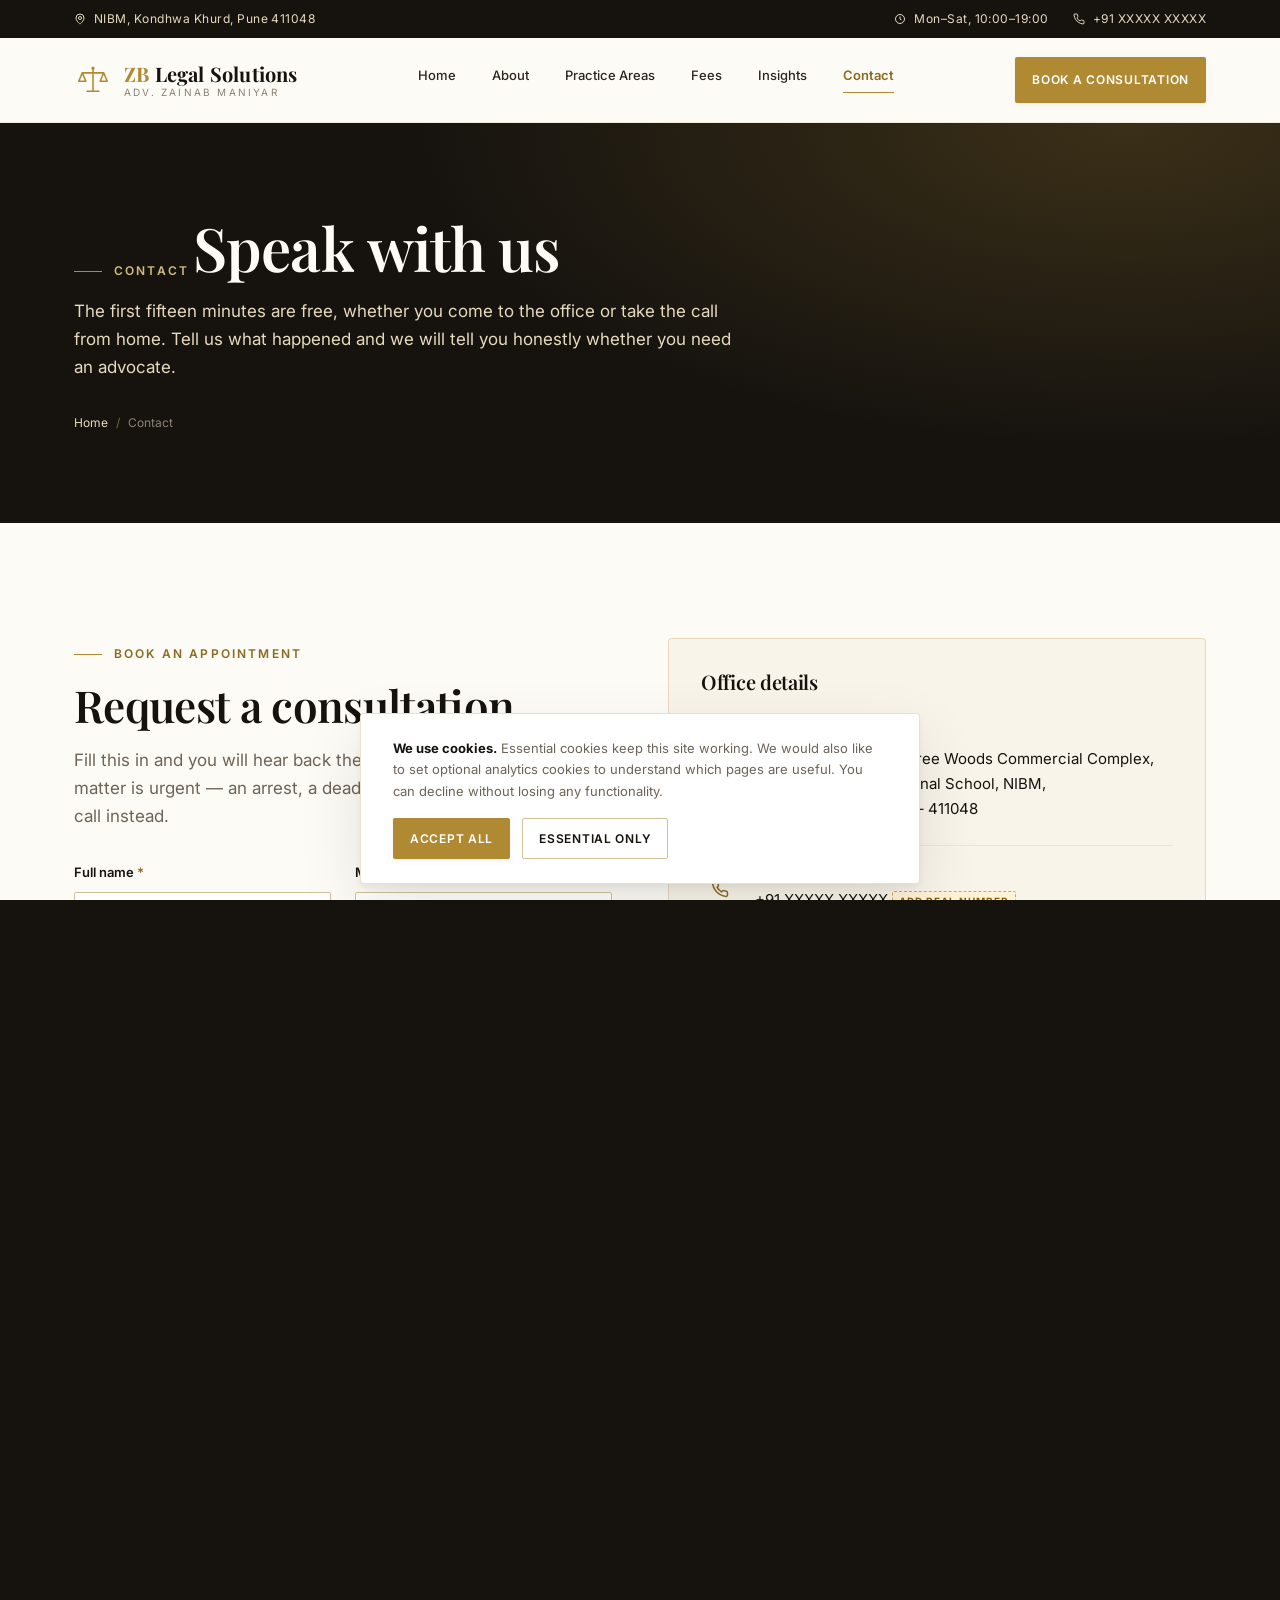
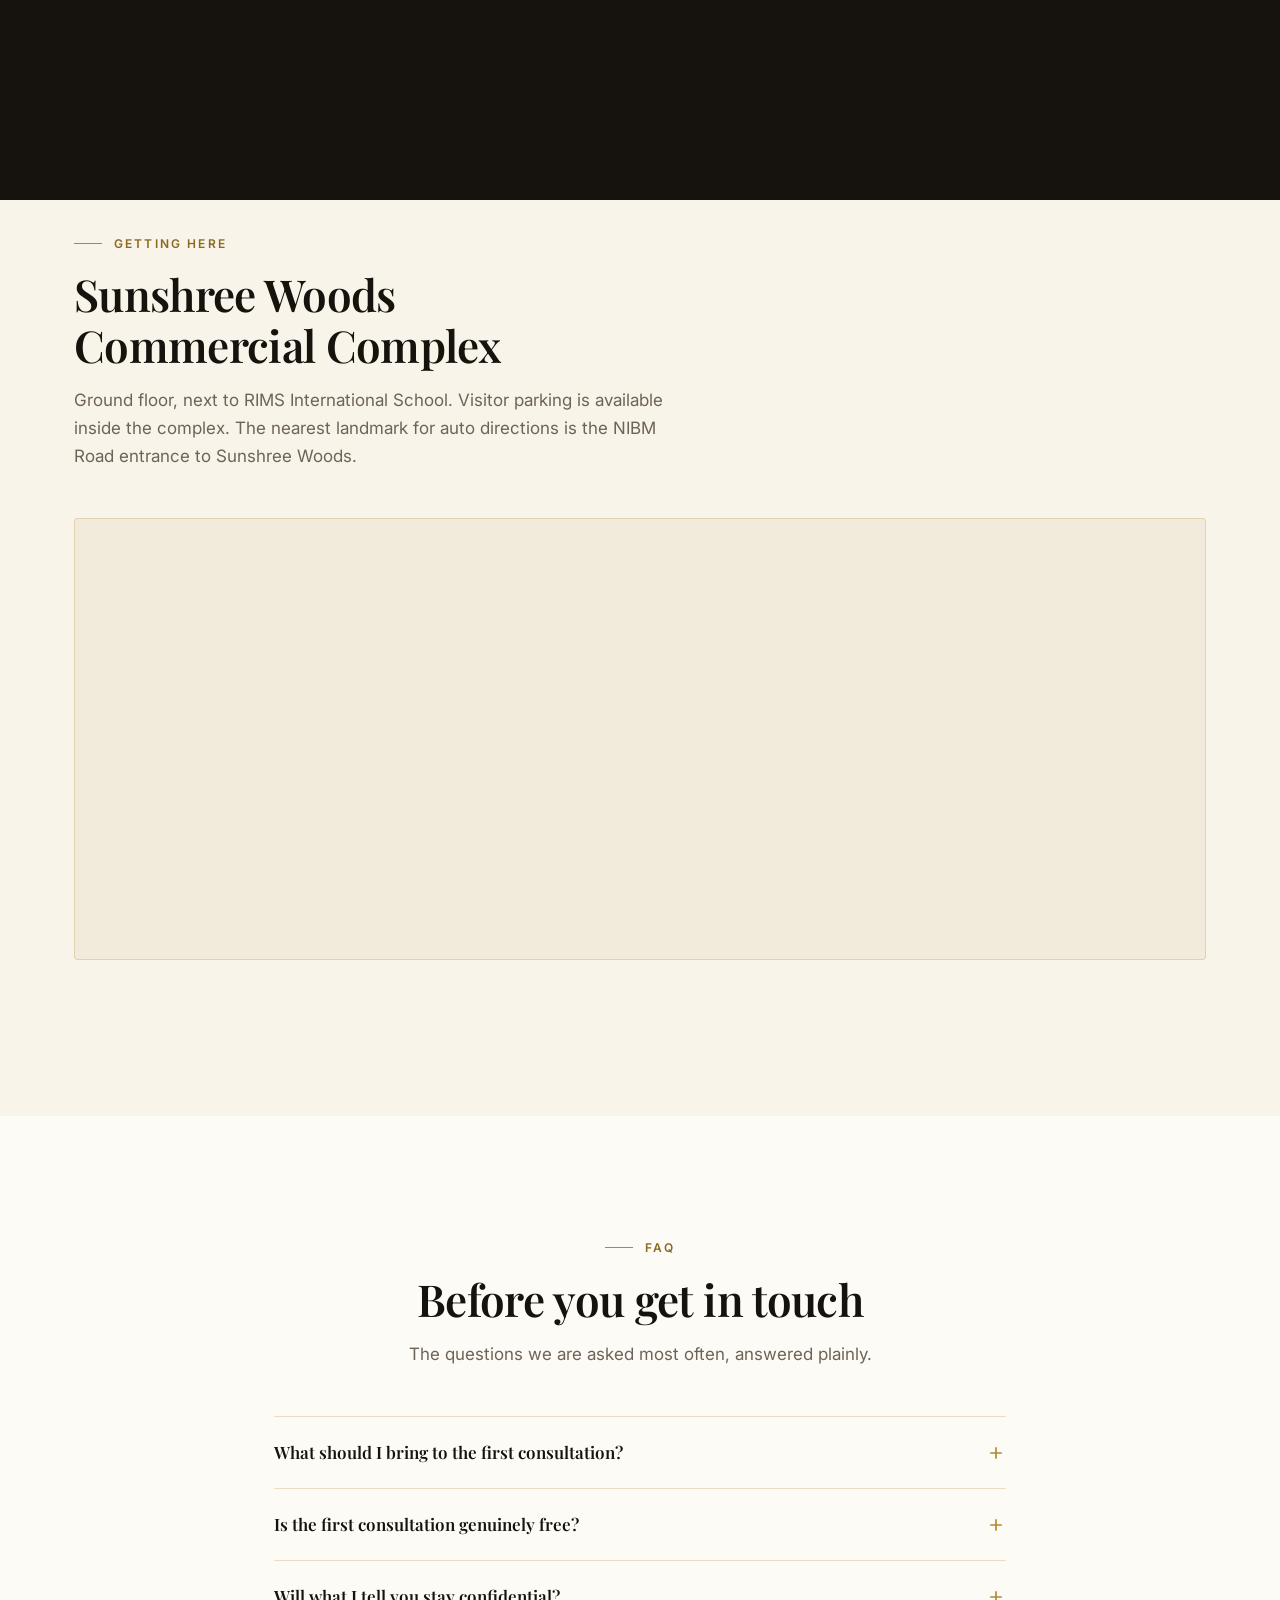
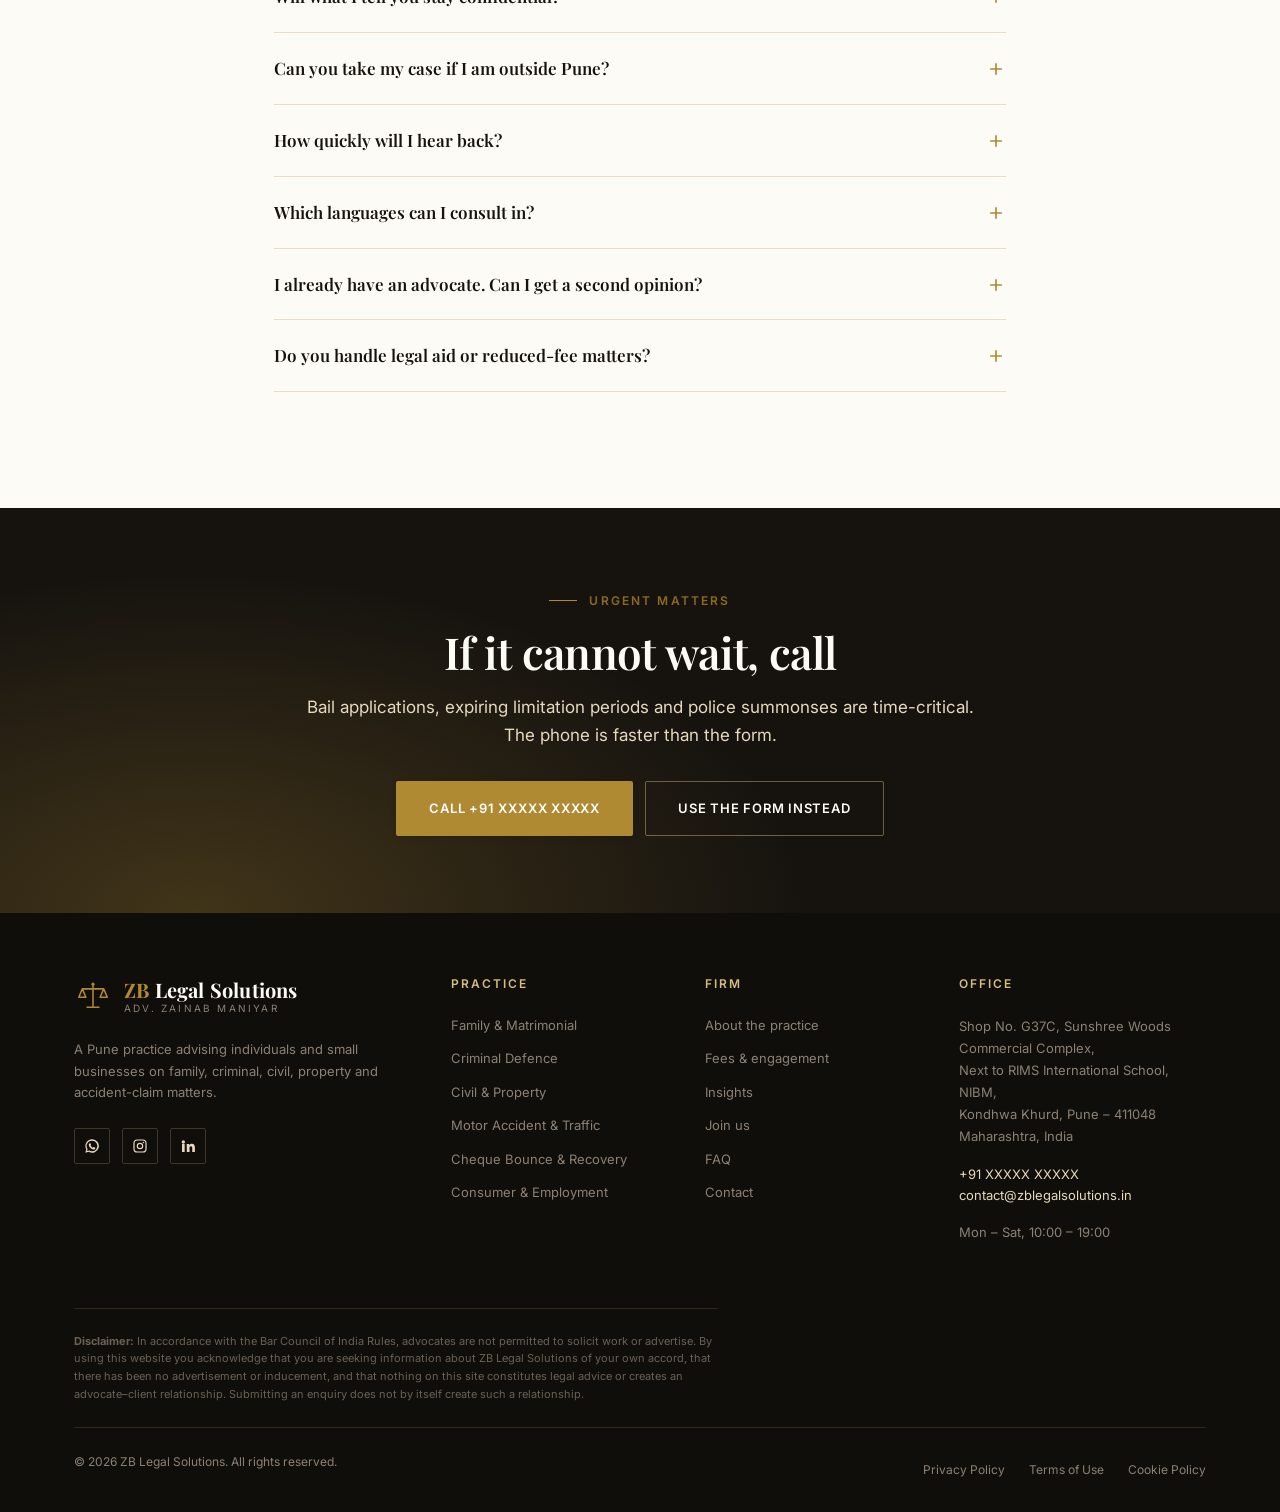
<file: contact.html>
<!DOCTYPE html>
<html lang="en-IN">
<head>
<meta charset="utf-8">
<meta name="viewport" content="width=device-width, initial-scale=1">
<title>Contact &amp; Book an Appointment | ZB Legal Solutions — NIBM, Pune</title>
<meta name="description" content="Book a free 15-minute consultation with Adv. Zainab Maniyar at ZB Legal Solutions, Sunshree Woods Commercial Complex, NIBM, Kondhwa Khurd, Pune 411048. Open Monday to Saturday, 10:00–19:00.">
<link rel="canonical" href="https://zblegalsolutions.in/contact.html">
<meta name="theme-color" content="#16130F">
<meta property="og:type" content="website">
<meta property="og:title" content="Contact ZB Legal Solutions | NIBM, Pune">
<meta property="og:description" content="Book a free 15-minute consultation, in person or by video call.">

<link rel="icon" href="assets/img/favicon.svg" type="image/svg+xml">
<link rel="preconnect" href="https://fonts.googleapis.com">
<link rel="preconnect" href="https://fonts.gstatic.com" crossorigin>
<link href="https://fonts.googleapis.com/css2?family=Playfair+Display:ital,wght@0,500;0,600;0,700;1,500;1,600&family=Inter:wght@400;500;600;700&display=swap" rel="stylesheet">
<link rel="stylesheet" href="assets/css/styles.css">
<link rel="stylesheet" href="assets/css/motion.css">
</head>
<body>
<a class="skip-link" href="#main">Skip to content</a>

<div class="scroll-rail" aria-hidden="true"><div class="scroll-rail__fill"></div></div>
<div class="page-wipe" aria-hidden="true">
  <svg class="page-wipe__mark" viewBox="0 0 64 64" fill="none" stroke="currentColor" stroke-width="2.2" stroke-linecap="round" stroke-linejoin="round">
    <path d="M32 13v36M22 51h20M14 20h36M14 20 8 34h12zM50 20l-6 14h12z"/>
    <circle cx="32" cy="12" r="2.6" fill="currentColor" stroke="none"/>
  </svg>
</div>

<header class="site-header">
  <div class="topbar">
    <div class="container">
      <div class="topbar__set">
        <span class="topbar__item">
          <svg width="12" height="12" viewBox="0 0 24 24" fill="none" stroke="currentColor" stroke-width="2" aria-hidden="true"><path d="M20 10c0 6-8 12-8 12s-8-6-8-12a8 8 0 0116 0z"/><circle cx="12" cy="10" r="3"/></svg>
          NIBM, Kondhwa Khurd, Pune 411048
        </span>
      </div>
      <div class="topbar__set topbar__set--meta">
        <span class="topbar__item">
          <svg width="12" height="12" viewBox="0 0 24 24" fill="none" stroke="currentColor" stroke-width="2" aria-hidden="true"><circle cx="12" cy="12" r="9"/><path d="M12 7v5l3 2"/></svg>
          Mon–Sat, 10:00–19:00
        </span>
        <a class="topbar__item" href="tel:+910000000000">
          <svg width="12" height="12" viewBox="0 0 24 24" fill="none" stroke="currentColor" stroke-width="2" aria-hidden="true"><path d="M22 16.9v3a2 2 0 01-2.2 2 19.8 19.8 0 01-8.6-3.1 19.5 19.5 0 01-6-6A19.8 19.8 0 012.1 4.2 2 2 0 014.1 2h3a2 2 0 012 1.7c.1 1 .4 1.9.7 2.8a2 2 0 01-.5 2.1L8.1 9.9a16 16 0 006 6l1.3-1.2a2 2 0 012.1-.5c.9.3 1.8.6 2.8.7a2 2 0 011.7 2z"/></svg>
          +91 XXXXX XXXXX
        </a>
      </div>
    </div>
  </div>

  <div class="container">
    <nav class="nav" aria-label="Primary">
      <a class="brand" href="index.html">
        <svg class="brand__mark" viewBox="0 0 64 64" fill="none" stroke="currentColor" stroke-width="2.6" stroke-linecap="round" stroke-linejoin="round" aria-hidden="true">
          <path d="M32 13v36M22 51h20M14 20h36M14 20 8 34h12zM50 20l-6 14h12z"/>
          <circle cx="32" cy="12" r="2.6" fill="currentColor" stroke="none"/>
        </svg>
        <span class="brand__text">
          <span class="brand__name"><b>ZB</b> Legal Solutions</span>
          <span class="brand__sub">Adv. Zainab Maniyar</span>
        </span>
      </a>
      <ul class="nav__links" id="nav-links">
        <li><a href="index.html">Home</a></li>
        <li><a href="about.html">About</a></li>
        <li><a href="services.html">Practice Areas</a></li>
        <li><a href="fees.html">Fees</a></li>
        <li><a href="blog.html">Insights</a></li>
        <li><a href="contact.html" aria-current="page">Contact</a></li>
        <li class="nav__mobile-cta"><a class="btn btn--primary" href="#consult-form">Book a consultation</a></li>
      </ul>
      <div class="nav__cta">
        <a class="btn btn--primary btn--sm" href="#consult-form">Book a consultation</a>
        <button class="nav__toggle" type="button" aria-expanded="false" aria-controls="nav-links" aria-label="Open menu"><span></span></button>
      </div>
    </nav>
  </div>
</header>

<main id="main" class="page-enter">

  <section class="page-banner">
    <div class="container">
      <span class="eyebrow">Contact</span>
      <h1 data-split>Speak with us</h1>
      <p class="lede">The first fifteen minutes are free, whether you come to the office or take the call
        from home. Tell us what happened and we will tell you honestly whether you need an advocate.</p>
      <ul class="crumbs">
        <li><a href="index.html">Home</a></li>
        <li>Contact</li>
      </ul>
    </div>
  </section>

  <!-- ============ FORM + DETAILS ============ -->
  <section class="section">
    <div class="container">
      <div class="grid grid--2" style="gap:56px;align-items:start;" data-stagger data-stagger-tight>

        <div data-reveal="up">
          <span class="eyebrow">Book an appointment</span>
          <h2>Request a consultation</h2>
          <p class="lede" style="margin-bottom:32px;">Fill this in and you will hear back the same working
            day. If the matter is urgent — an arrest, a deadline expiring — please call instead.</p>

          <!--
            BACKEND NOTE
            ------------
            This form currently has no server behind it. `data-demo="true"` makes main.js
            validate the fields and then redirect to thank-you.html without sending anything.

            To make it live, pick one:
              • Formspree  → action="https://formspree.io/f/YOUR_ID" method="post", remove data-demo
              • Netlify    → add netlify netlify-honeypot="company", remove data-demo
              • Own PHP/API→ action="/send.php" method="post", remove data-demo

            Whichever you choose, keep the honeypot field and set the success redirect
            to thank-you.html. Do not email unencrypted case details to a free inbox —
            client communications with an advocate are privileged.
          -->
          <form class="form" id="consult-form" method="post" action="thank-you.html" data-demo="true" novalidate>

            <div class="form__row form__row--2">
              <div class="field">
                <label for="name">Full name <span class="req" aria-hidden="true">*</span></label>
                <input type="text" id="name" name="name" autocomplete="name" required placeholder="Your name">
                <span class="error">Please tell us your name.</span>
              </div>
              <div class="field">
                <label for="phone">Mobile number <span class="req" aria-hidden="true">*</span></label>
                <input type="tel" id="phone" name="phone" autocomplete="tel" required
                       data-validate="phone" inputmode="tel" placeholder="+91 98765 43210">
                <span class="hint">We call back on this number.</span>
                <span class="error">Enter a valid 10-digit Indian mobile number.</span>
              </div>
            </div>

            <div class="form__row form__row--2">
              <div class="field">
                <label for="email">Email</label>
                <input type="email" id="email" name="email" autocomplete="email" placeholder="you@example.com">
                <span class="error">That email address does not look right.</span>
              </div>
              <div class="field">
                <label for="matter">Type of matter <span class="req" aria-hidden="true">*</span></label>
                <select id="matter" name="matter" required>
                  <option value="">Select one…</option>
                  <option value="family">Family &amp; Matrimonial</option>
                  <option value="criminal">Criminal Defence</option>
                  <option value="civil">Civil &amp; Property</option>
                  <option value="motor">Motor Accident &amp; Traffic</option>
                  <option value="recovery">Cheque Bounce &amp; Recovery</option>
                  <option value="consumer">Consumer &amp; Employment</option>
                  <option value="documentation">Documentation &amp; Drafting</option>
                  <option value="careers">Careers / Internship</option>
                  <option value="other">Something else</option>
                </select>
                <span class="error">Please choose the closest match.</span>
              </div>
            </div>

            <div class="form__row form__row--2">
              <div class="field">
                <label for="mode">Preferred consultation</label>
                <select id="mode" name="mode">
                  <option value="office">At the NIBM office</option>
                  <option value="phone">Telephone call</option>
                  <option value="video">Video call</option>
                </select>
              </div>
              <div class="field">
                <label for="when">Preferred day</label>
                <input type="date" id="when" name="when">
                <span class="hint">Mon–Sat only. We will confirm the time.</span>
              </div>
            </div>

            <div class="field">
              <label for="message">Briefly, what has happened? <span class="req" aria-hidden="true">*</span></label>
              <textarea id="message" name="message" required
                placeholder="A few sentences is plenty. Include dates and any notice or FIR number if you have one."></textarea>
              <span class="hint">Do not send scanned documents through this form — bring them to the consultation.</span>
              <span class="error">Please give us a short description.</span>
            </div>

            <!-- Honeypot: hidden from people, tempting to bots. Keep this field. -->
            <div class="field" style="position:absolute;left:-9999px;" aria-hidden="true">
              <label for="company">Company</label>
              <input type="text" id="company" name="company" tabindex="-1" autocomplete="off">
            </div>

            <div class="field field--check">
              <label class="check">
                <input type="checkbox" name="consent" id="consent" required>
                <span>I understand that submitting this form does not create an advocate&ndash;client
                  relationship, and I consent to being contacted about my enquiry. <span class="req" aria-hidden="true">*</span></span>
              </label>
              <span class="error">Please confirm this before submitting.</span>
            </div>

            <button class="btn btn--primary magnetic" type="submit" style="justify-self:start;" data-magnetic><span class="magnetic__inner">Request consultation</span></button>

            <p class="form-note">
              Your enquiry is treated as confidential. We will not share your details with anyone, and
              nothing you send here is used for marketing.
            </p>
          </form>
        </div>

        <aside data-reveal="up">
          <div class="card" style="background:var(--ivory-100);border-color:var(--line);">
            <h3>Office details</h3>

            <div class="info-tile">
              <span class="info-tile__icon"><svg viewBox="0 0 24 24" fill="none" stroke="currentColor" stroke-width="2" aria-hidden="true"><path d="M20 10c0 6-8 12-8 12s-8-6-8-12a8 8 0 0116 0z"/><circle cx="12" cy="10" r="3"/></svg></span>
              <div>
                <h4>Address</h4>
                <p>Shop No. G37C, Sunshree Woods Commercial Complex,<br>
                   Next to RIMS International School, NIBM,<br>
                   Kondhwa Khurd, Pune – 411048</p>
              </div>
            </div>

            <div class="info-tile" data-placeholder>
              <span class="info-tile__icon"><svg viewBox="0 0 24 24" fill="none" stroke="currentColor" stroke-width="2" aria-hidden="true"><path d="M22 16.9v3a2 2 0 01-2.2 2 19.8 19.8 0 01-8.6-3.1 19.5 19.5 0 01-6-6A19.8 19.8 0 012.1 4.2 2 2 0 014.1 2h3a2 2 0 012 1.7c.1 1 .4 1.9.7 2.8a2 2 0 01-.5 2.1L8.1 9.9a16 16 0 006 6l1.3-1.2a2 2 0 012.1-.5c.9.3 1.8.6 2.8.7a2 2 0 011.7 2z"/></svg></span>
              <div>
                <h4>Telephone</h4>
                <p><a href="tel:+910000000000">+91 XXXXX XXXXX</a> <span class="todo">Add real number</span></p>
              </div>
            </div>

            <div class="info-tile" data-placeholder>
              <span class="info-tile__icon"><svg viewBox="0 0 24 24" fill="none" stroke="currentColor" stroke-width="2" aria-hidden="true"><rect x="3" y="5" width="18" height="14" rx="2"/><path d="m3 7 9 6 9-6"/></svg></span>
              <div>
                <h4>Email</h4>
                <p><a href="mailto:contact@zblegalsolutions.in">contact@zblegalsolutions.in</a> <span class="todo">Confirm</span></p>
              </div>
            </div>

            <div class="info-tile" data-placeholder>
              <span class="info-tile__icon"><svg viewBox="0 0 24 24" fill="currentColor" aria-hidden="true"><path d="M12 2a10 10 0 00-8.6 15L2 22l5.2-1.4A10 10 0 1012 2zm0 18a8 8 0 01-4.1-1.1l-.3-.2-3 .8.8-2.9-.2-.3A8 8 0 1112 20z"/></svg></span>
              <div>
                <h4>WhatsApp</h4>
                <p><a href="https://wa.me/910000000000" target="_blank" rel="noopener">Message us</a> <span class="todo">Add number</span></p>
              </div>
            </div>

            <div class="info-tile">
              <span class="info-tile__icon"><svg viewBox="0 0 24 24" fill="none" stroke="currentColor" stroke-width="2" aria-hidden="true"><circle cx="12" cy="12" r="9"/><path d="M12 7v5l3 2"/></svg></span>
              <div>
                <h4>Office hours</h4>
                <p>Monday – Saturday, 10:00 – 19:00<br>
                   Sunday: by prior appointment only</p>
              </div>
            </div>
          </div>

          <div class="card" style="margin-top:24px;border-color:var(--gold);">
            <h3 style="font-size:var(--fs-md);">Is your matter urgent?</h3>
            <p style="font-size:var(--fs-sm);">If an arrest is imminent, a deadline expires within days, or
              you have been asked to appear at a police station, do not wait for a form reply. Call the
              office directly.</p>
            <a class="btn btn--primary btn--sm" href="tel:+910000000000" style="margin-top:8px;">Call now</a>
          </div>
        </aside>

      </div>
    </div>
  </section>

  <!-- ============ MAP ============ -->
  <section class="section section--tight section--ivory">
    <div class="container">
      <div class="section-head" data-reveal="fade">
        <span class="eyebrow">Getting here</span>
        <h2>Sunshree Woods Commercial Complex</h2>
        <p class="lede">Ground floor, next to RIMS International School. Visitor parking is available
          inside the complex. The nearest landmark for auto directions is the NIBM Road entrance to Sunshree Woods.</p>
      </div>
      <div class="map-frame" data-reveal="up">
        <iframe
          title="Map showing ZB Legal Solutions at Sunshree Woods Commercial Complex, NIBM, Kondhwa Khurd, Pune 411048"
          src="https://www.google.com/maps?q=Sunshree%20Woods%20Commercial%20Complex%2C%20NIBM%2C%20Kondhwa%20Khurd%2C%20Pune%20411048&output=embed"
          loading="lazy" referrerpolicy="no-referrer-when-downgrade"
          style="height:440px;"></iframe>
      </div>
      <div class="btn-row" data-reveal="up" style="margin-top:24px;">
        <a class="btn btn--ghost" href="https://www.google.com/maps/dir/?api=1&amp;destination=Sunshree+Woods+Commercial+Complex+NIBM+Kondhwa+Khurd+Pune+411048" target="_blank" rel="noopener">Get directions</a>
      </div>
    </div>
  </section>

  <!-- ============ FAQ ============ -->
  <section class="section" id="faq">
    <div class="container container--narrow">
      <div class="section-head section-head--center" data-reveal="fade">
        <span class="eyebrow">FAQ</span>
        <h2>Before you get in touch</h2>
        <p class="lede">The questions we are asked most often, answered plainly.</p>
      </div>

      <div class="accordion" data-reveal="up">

        <div class="acc__item">
          <h3 style="margin:0;"><button class="acc__btn" type="button" aria-expanded="false" aria-controls="faq-1">
            What should I bring to the first consultation?
            <svg class="acc__icon" viewBox="0 0 24 24" fill="none" stroke="currentColor" stroke-width="2" aria-hidden="true"><path d="M12 5v14M5 12h14"/></svg>
          </button></h3>
          <div class="acc__panel" id="faq-1"><div>
            Whatever you already have — notices, FIR copies, agreements, the marriage certificate, medical
            records, bank statements. Bring originals if you can, and photo ID. If you have nothing at all,
            come anyway; the conversation is still worth having.
          </div></div>
        </div>

        <div class="acc__item">
          <h3 style="margin:0;"><button class="acc__btn" type="button" aria-expanded="false" aria-controls="faq-2">
            Is the first consultation genuinely free?
            <svg class="acc__icon" viewBox="0 0 24 24" fill="none" stroke="currentColor" stroke-width="2" aria-hidden="true"><path d="M12 5v14M5 12h14"/></svg>
          </button></h3>
          <div class="acc__panel" id="faq-2"><div>
            Yes. The first fifteen minutes carry no charge and no obligation, in person or by call. If your
            matter needs a longer document review, we will say so and quote for it before proceeding rather
            than surprising you with a bill.
          </div></div>
        </div>

        <div class="acc__item">
          <h3 style="margin:0;"><button class="acc__btn" type="button" aria-expanded="false" aria-controls="faq-3">
            Will what I tell you stay confidential?
            <svg class="acc__icon" viewBox="0 0 24 24" fill="none" stroke="currentColor" stroke-width="2" aria-hidden="true"><path d="M12 5v14M5 12h14"/></svg>
          </button></h3>
          <div class="acc__panel" id="faq-3"><div>
            Yes. Communications between a client and their advocate are privileged under Section 132 of the
            Bharatiya Sakshya Adhiniyam, 2023 (formerly Section 126 of the Indian Evidence Act), and that
            protection applies from the first consultation — including where you decide not to engage us.
          </div></div>
        </div>

        <div class="acc__item">
          <h3 style="margin:0;"><button class="acc__btn" type="button" aria-expanded="false" aria-controls="faq-4">
            Can you take my case if I am outside Pune?
            <svg class="acc__icon" viewBox="0 0 24 24" fill="none" stroke="currentColor" stroke-width="2" aria-hidden="true"><path d="M12 5v14M5 12h14"/></svg>
          </button></h3>
          <div class="acc__panel" id="faq-4"><div>
            Often, yes. We take instructions by video call and handle drafting remotely. Where the matter has
            to be filed in a court outside our regular practice, we arrange appearance through associated
            counsel and stay in conduct of the file. NRI clients with property or matrimonial matters in Pune
            are a regular part of our work.
          </div></div>
        </div>

        <div class="acc__item">
          <h3 style="margin:0;"><button class="acc__btn" type="button" aria-expanded="false" aria-controls="faq-5">
            How quickly will I hear back?
            <svg class="acc__icon" viewBox="0 0 24 24" fill="none" stroke="currentColor" stroke-width="2" aria-hidden="true"><path d="M12 5v14M5 12h14"/></svg>
          </button></h3>
          <div class="acc__panel" id="faq-5"><div>
            Enquiries received on a working day before 17:00 get a callback the same day. Anything later,
            or on a Sunday, is answered the next working morning. Court days occasionally push this back a
            few hours — if a matter is genuinely urgent, call rather than write.
          </div></div>
        </div>

        <div class="acc__item">
          <h3 style="margin:0;"><button class="acc__btn" type="button" aria-expanded="false" aria-controls="faq-6">
            Which languages can I consult in?
            <svg class="acc__icon" viewBox="0 0 24 24" fill="none" stroke="currentColor" stroke-width="2" aria-hidden="true"><path d="M12 5v14M5 12h14"/></svg>
          </button></h3>
          <div class="acc__panel" id="faq-6"><div>
            English, Hindi, Marathi and Urdu. Court pleadings in Pune are typically drafted in English or
            Marathi as the forum requires, but the explanation you get will be in whichever language you
            are most comfortable with.
          </div></div>
        </div>

        <div class="acc__item">
          <h3 style="margin:0;"><button class="acc__btn" type="button" aria-expanded="false" aria-controls="faq-7">
            I already have an advocate. Can I get a second opinion?
            <svg class="acc__icon" viewBox="0 0 24 24" fill="none" stroke="currentColor" stroke-width="2" aria-hidden="true"><path d="M12 5v14M5 12h14"/></svg>
          </button></h3>
          <div class="acc__panel" id="faq-7"><div>
            Of course. A second opinion on a pending matter is a normal and perfectly proper request. Bring
            the pleadings and the last few orders, and you will get a candid read — including where we think
            your current advocate has it right.
          </div></div>
        </div>

        <div class="acc__item">
          <h3 style="margin:0;"><button class="acc__btn" type="button" aria-expanded="false" aria-controls="faq-8">
            Do you handle legal aid or reduced-fee matters?
            <svg class="acc__icon" viewBox="0 0 24 24" fill="none" stroke="currentColor" stroke-width="2" aria-hidden="true"><path d="M12 5v14M5 12h14"/></svg>
          </button></h3>
          <div class="acc__panel" id="faq-8"><div>
            We take on a limited number of reduced-fee matters each year, and can point you to the District
            Legal Services Authority where you qualify for free legal aid under the Legal Services Authorities
            Act, 1987 — which covers women, children, and persons below the prescribed income threshold.
            Ask at the first consultation. <span class="todo">Confirm the firm's actual policy here.</span>
          </div></div>
        </div>

      </div>
    </div>
  </section>

  <section class="section section--tight cta-band">
    <div class="container">
      <span class="eyebrow">Urgent matters</span>
      <h2>If it cannot wait, call</h2>
      <p class="lede">Bail applications, expiring limitation periods and police summonses are
        time-critical. The phone is faster than the form.</p>
      <div class="btn-row">
        <a class="btn btn--primary" href="tel:+910000000000">Call +91 XXXXX XXXXX</a>
        <a class="btn btn--onink" href="#consult-form">Use the form instead</a>
      </div>
    </div>
  </section>

</main>

<footer class="site-footer">
  <div class="container">
    <div class="footer__top">
      <div class="footer__brand">
        <a class="brand" href="index.html" style="text-decoration:none;">
          <svg class="brand__mark" viewBox="0 0 64 64" fill="none" stroke="currentColor" stroke-width="2.6" stroke-linecap="round" stroke-linejoin="round" aria-hidden="true">
            <path d="M32 13v36M22 51h20M14 20h36M14 20 8 34h12zM50 20l-6 14h12z"/>
            <circle cx="32" cy="12" r="2.6" fill="currentColor" stroke="none"/>
          </svg>
          <span class="brand__text">
            <span class="brand__name"><b>ZB</b> Legal Solutions</span>
            <span class="brand__sub">Adv. Zainab Maniyar</span>
          </span>
        </a>
        <p>A Pune practice advising individuals and small businesses on family, criminal,
           civil, property and accident-claim matters.</p>
        <div class="socials">
          <a href="#" aria-label="ZB Legal Solutions on WhatsApp" data-placeholder><svg viewBox="0 0 24 24" fill="currentColor" aria-hidden="true"><path d="M12 2a10 10 0 00-8.6 15L2 22l5.2-1.4A10 10 0 1012 2zm0 18a8 8 0 01-4.1-1.1l-.3-.2-3 .8.8-2.9-.2-.3A8 8 0 1112 20zm4.4-5.8c-.2-.1-1.4-.7-1.6-.8s-.4-.1-.5.1l-.7.9c-.1.2-.3.2-.5.1a6.6 6.6 0 01-3.2-2.8c-.2-.4.2-.4.6-1.2a.4.4 0 000-.4l-.7-1.7c-.2-.4-.4-.4-.5-.4h-.5a.9.9 0 00-.7.3 2.8 2.8 0 00-.9 2.1 4.9 4.9 0 001 2.6 11 11 0 004.2 3.7c1.5.6 2.1.7 2.8.6a2.4 2.4 0 001.6-1.1 2 2 0 00.1-1.1z"/></svg></a>
          <a href="#" aria-label="ZB Legal Solutions on Instagram" data-placeholder><svg viewBox="0 0 24 24" fill="none" stroke="currentColor" stroke-width="1.8" aria-hidden="true"><rect x="3" y="3" width="18" height="18" rx="5"/><circle cx="12" cy="12" r="4"/><circle cx="17.2" cy="6.8" r="1.1" fill="currentColor" stroke="none"/></svg></a>
          <a href="#" aria-label="Adv. Zainab Maniyar on LinkedIn" data-placeholder><svg viewBox="0 0 24 24" fill="currentColor" aria-hidden="true"><path d="M4.98 3.5a2.5 2.5 0 11-.01 5 2.5 2.5 0 01.01-5zM3 9h4v12H3zM10 9h3.8v1.7h.05a4.2 4.2 0 013.75-2c4 0 4.75 2.6 4.75 6V21h-4v-5.5c0-1.3 0-3-1.9-3s-2.15 1.45-2.15 2.9V21h-4z"/></svg></a>
        </div>
      </div>
      <div>
        <h4>Practice</h4>
        <ul class="footer__list">
          <li><a href="services.html#family">Family &amp; Matrimonial</a></li>
          <li><a href="services.html#criminal">Criminal Defence</a></li>
          <li><a href="services.html#civil">Civil &amp; Property</a></li>
          <li><a href="services.html#motor">Motor Accident &amp; Traffic</a></li>
          <li><a href="services.html#recovery">Cheque Bounce &amp; Recovery</a></li>
          <li><a href="services.html#consumer">Consumer &amp; Employment</a></li>
        </ul>
      </div>
      <div>
        <h4>Firm</h4>
        <ul class="footer__list">
          <li><a href="about.html">About the practice</a></li>
          <li><a href="fees.html">Fees &amp; engagement</a></li>
          <li><a href="blog.html">Insights</a></li>
          <li><a href="about.html#careers">Join us</a></li>
          <li><a href="contact.html#faq">FAQ</a></li>
          <li><a href="contact.html">Contact</a></li>
        </ul>
      </div>
      <div class="footer__contact">
        <h4>Office</h4>
        <address>
          Shop No. G37C, Sunshree Woods Commercial Complex,<br>
          Next to RIMS International School, NIBM,<br>
          Kondhwa Khurd, Pune – 411048<br>
          Maharashtra, India
        </address>
        <p data-placeholder>
          <a href="tel:+910000000000">+91 XXXXX XXXXX</a><br>
          <a href="mailto:contact@zblegalsolutions.in">contact@zblegalsolutions.in</a>
        </p>
        <p style="margin-top:12px;">Mon – Sat, 10:00 – 19:00</p>
      </div>
    </div>

    <div class="disclaimer">
      <strong>Disclaimer:</strong> In accordance with the Bar Council of India Rules, advocates are not
      permitted to solicit work or advertise. By using this website you acknowledge that you are seeking
      information about ZB Legal Solutions of your own accord, that there has been no advertisement or
      inducement, and that nothing on this site constitutes legal advice or creates an advocate–client
      relationship. Submitting an enquiry does not by itself create such a relationship.
    </div>

    <div class="footer__bottom">
      <p>&copy; <span data-year>2026</span> ZB Legal Solutions. All rights reserved.</p>
      <nav aria-label="Legal">
        <a href="#">Privacy Policy</a>
        <a href="#">Terms of Use</a>
        <a href="#">Cookie Policy</a>
      </nav>
    </div>
  </div>
</footer>

<div class="cookie" id="cookie-consent" role="dialog" aria-live="polite" aria-label="Cookie notice">
  <p><strong>We use cookies.</strong> Essential cookies keep this site working. We would also like to set
     optional analytics cookies to understand which pages are useful. You can decline without losing any functionality.</p>
  <div class="cookie__actions">
    <button class="btn btn--primary btn--sm" type="button" data-cookie="accept">Accept all</button>
    <button class="btn btn--ghost btn--sm" type="button" data-cookie="reject">Essential only</button>
  </div>
</div>

<script src="assets/js/main.js"></script>
<script src="assets/js/motion.js"></script>
</body>
</html>
</file>
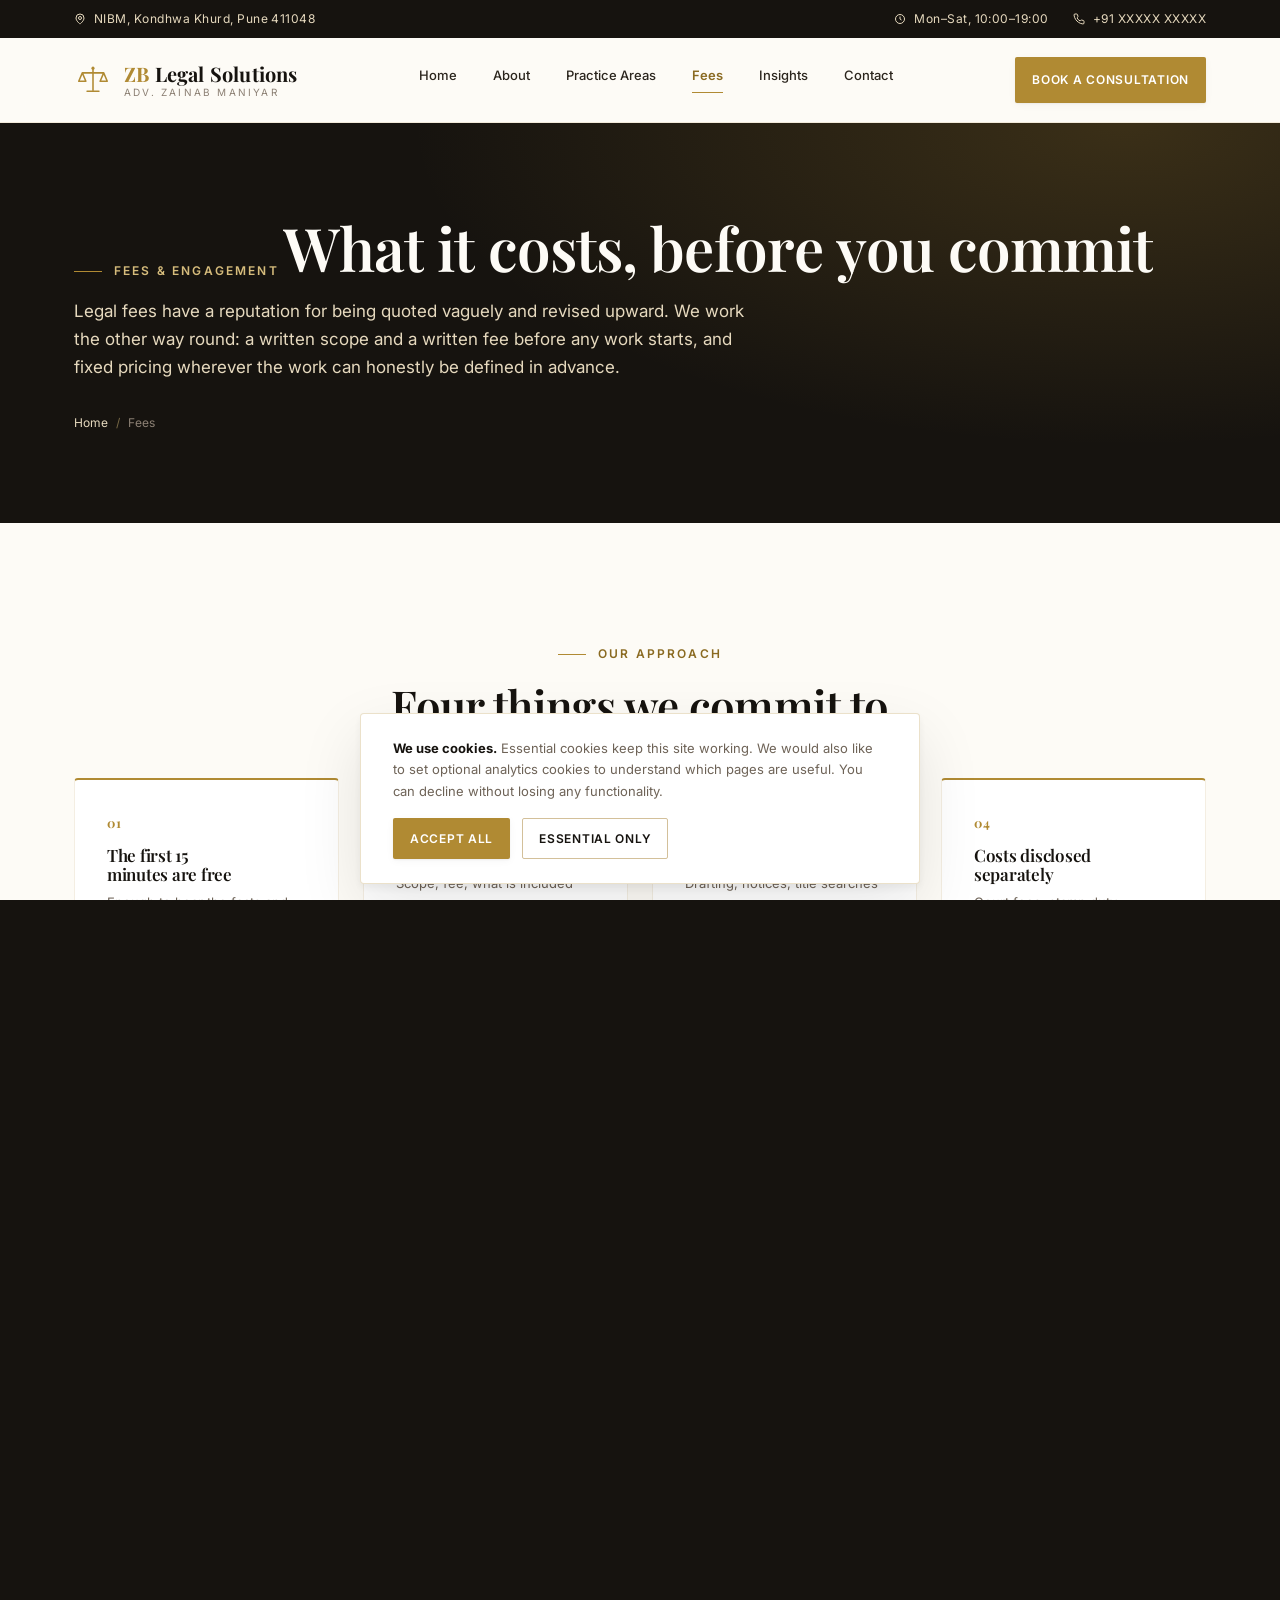
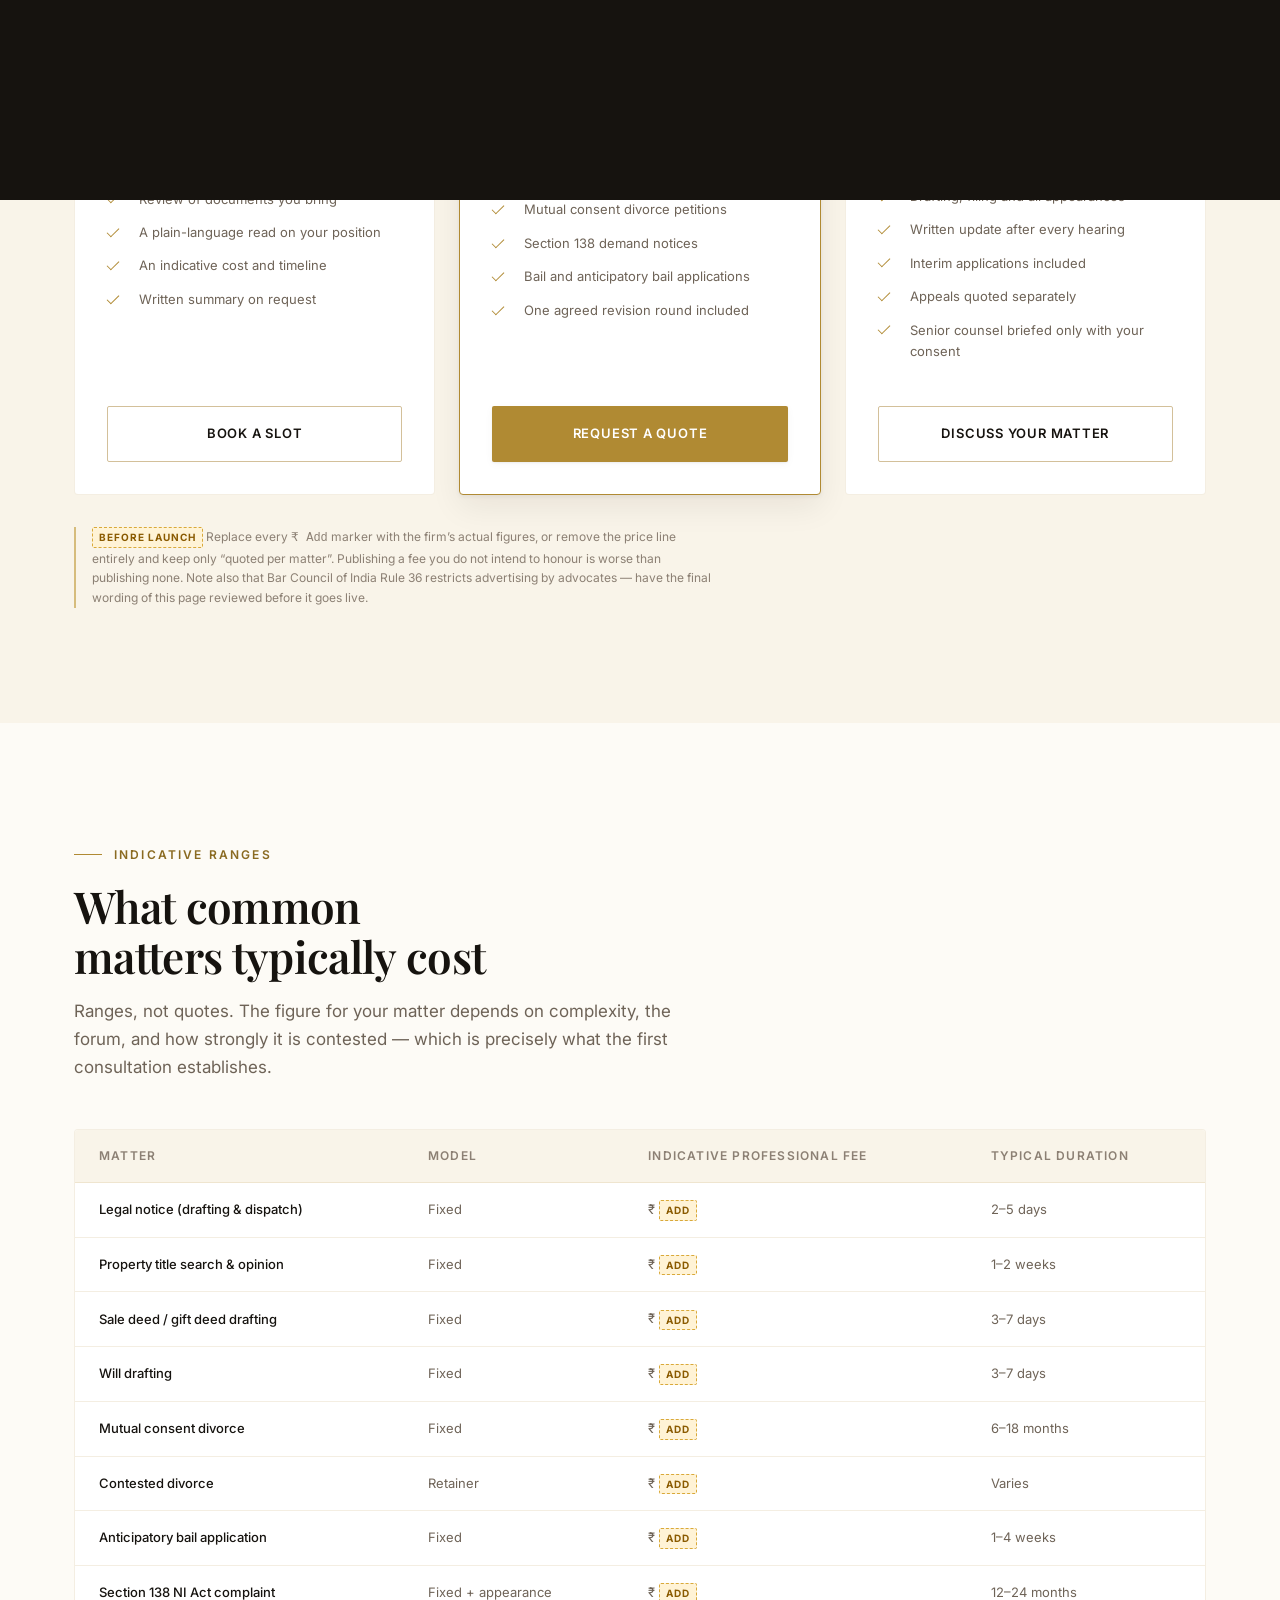
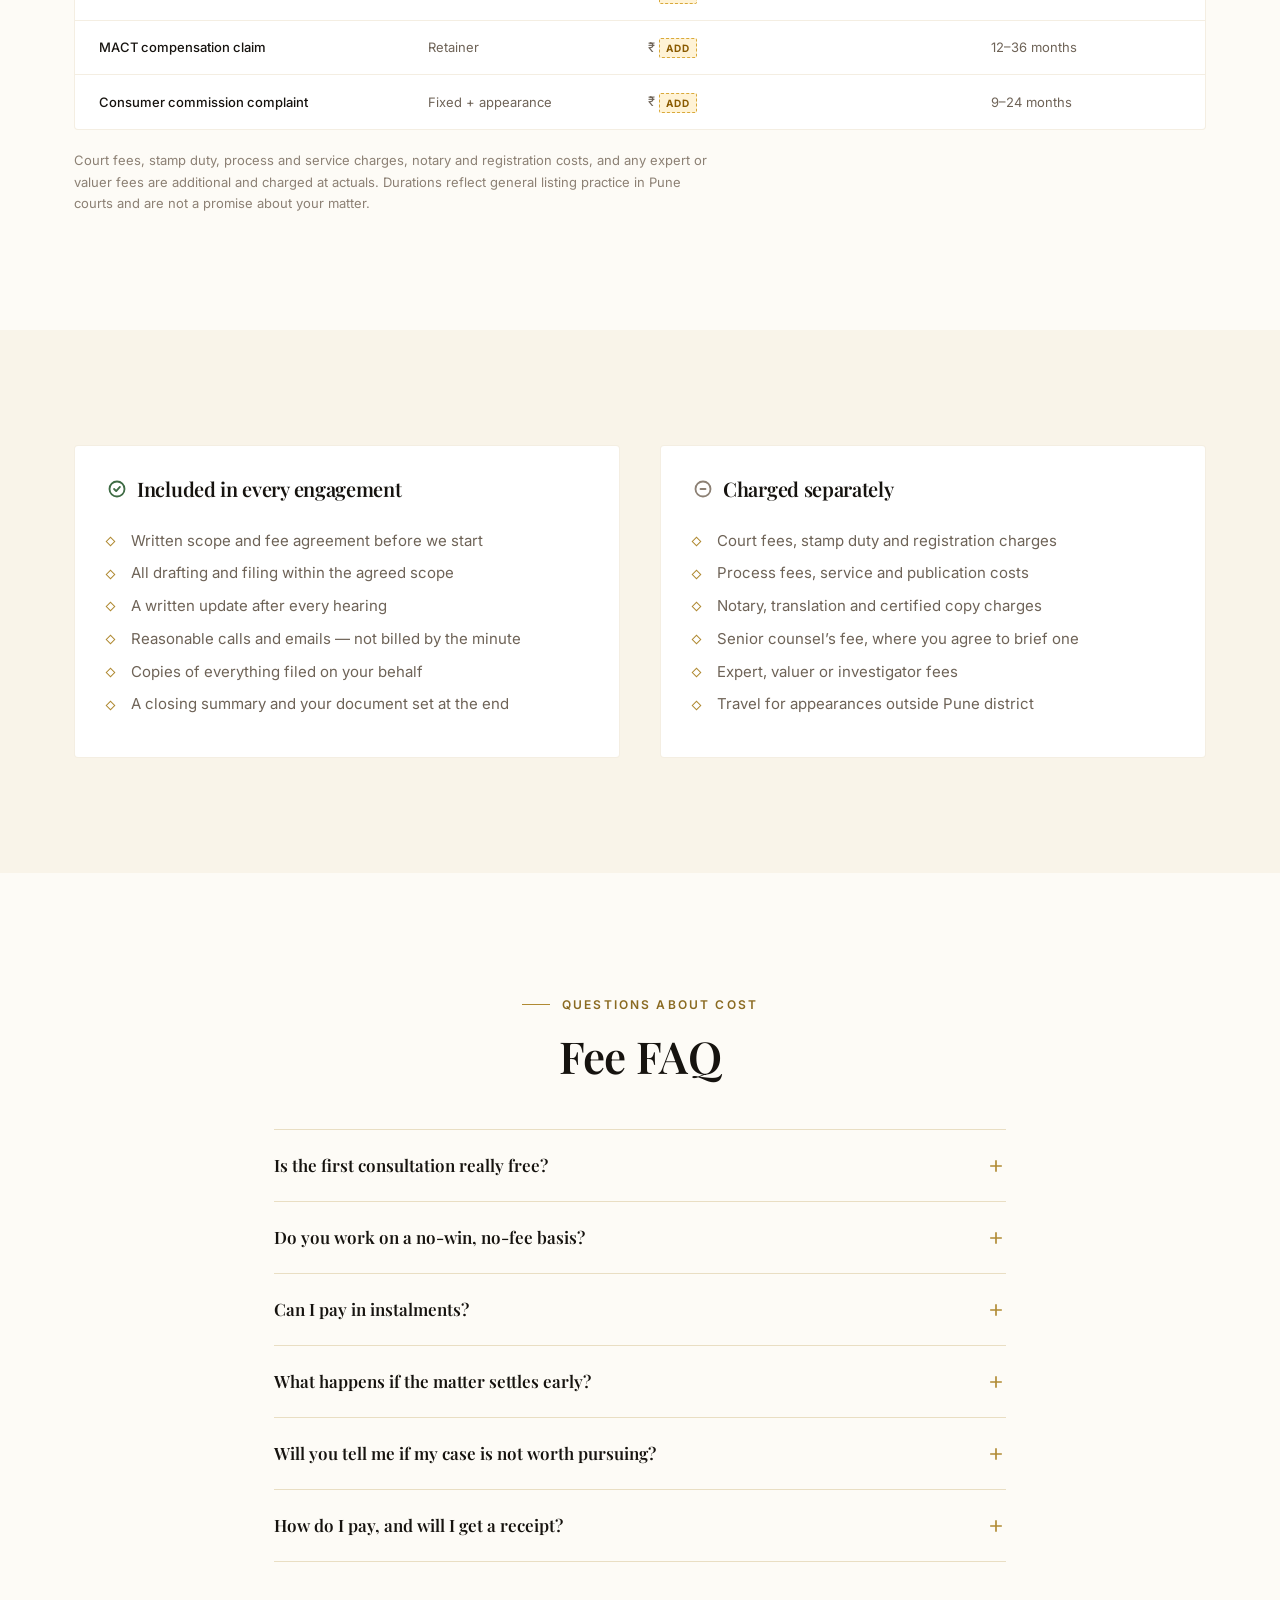
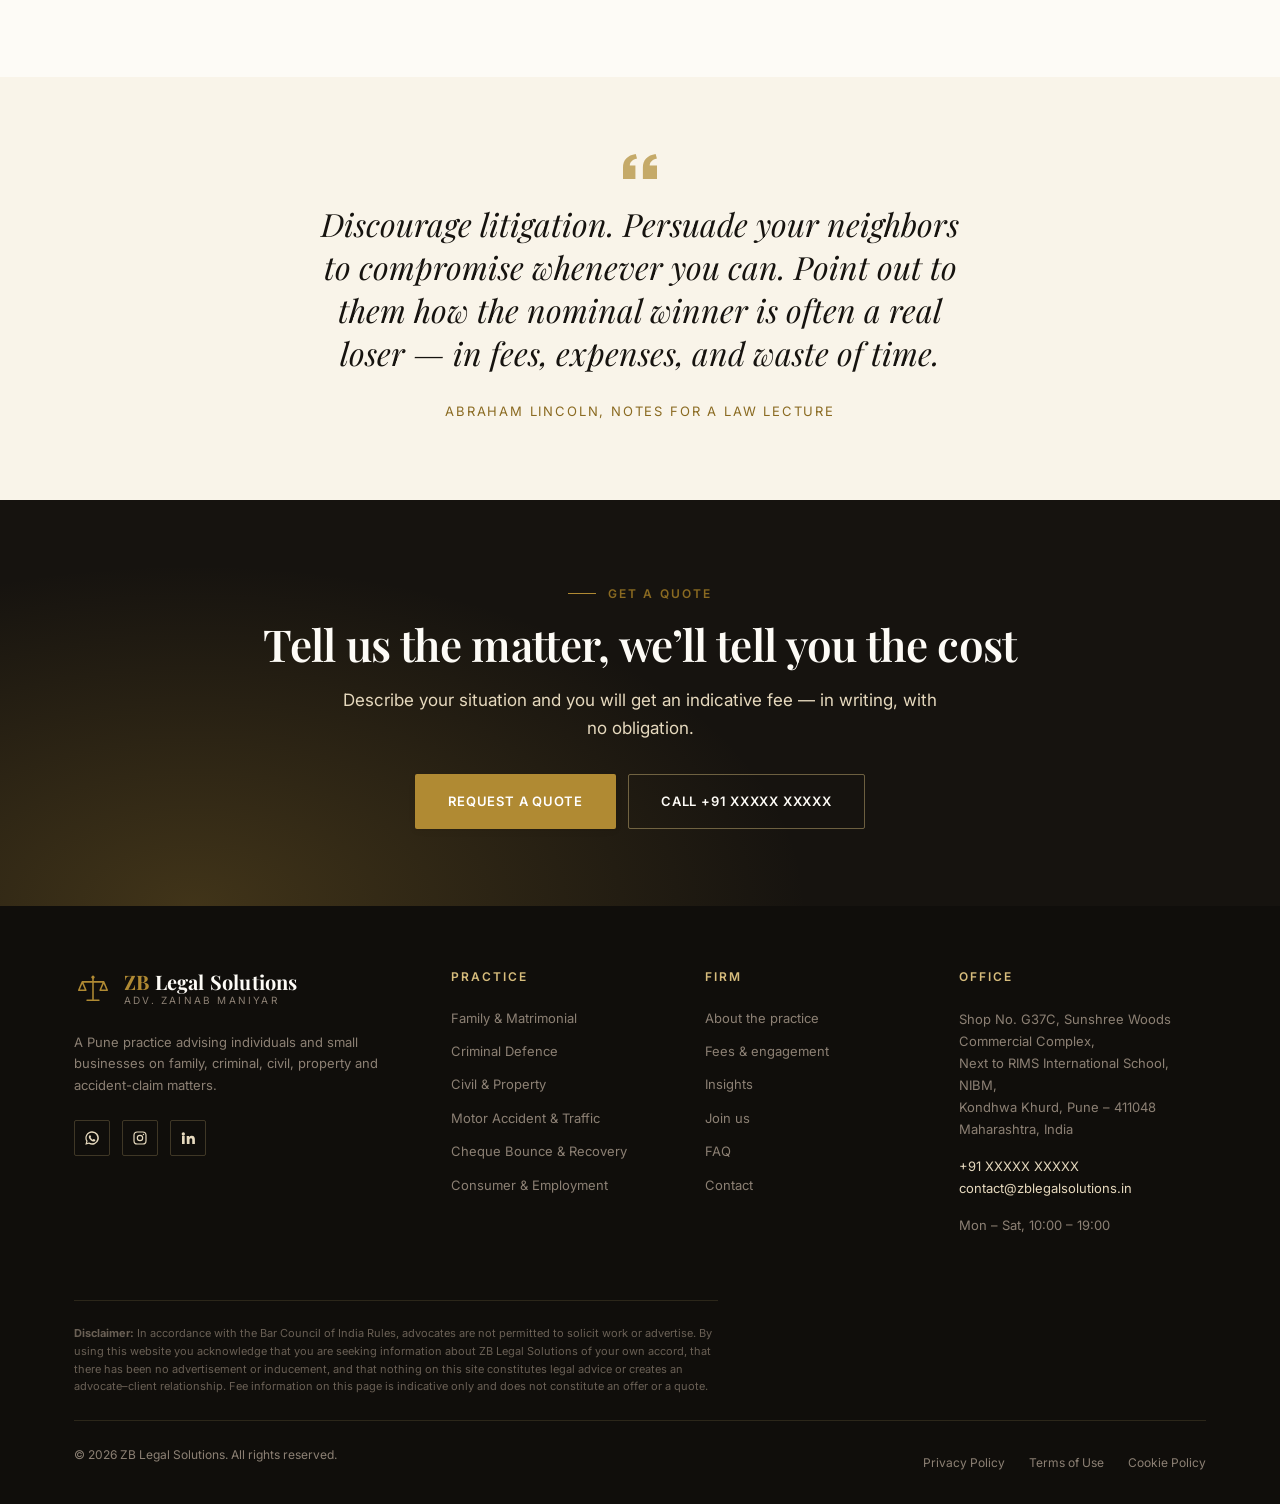
<file: fees.html>
<!DOCTYPE html>
<html lang="en-IN">
<head>
<meta charset="utf-8">
<meta name="viewport" content="width=device-width, initial-scale=1">
<title>Fees &amp; Engagement | Transparent Legal Costs — ZB Legal Solutions, Pune</title>
<meta name="description" content="How ZB Legal Solutions charges: free 15-minute first consultation, fixed fees for defined work, written engagement terms before any matter begins. Fee ranges for family, criminal, civil and accident-claim matters in Pune.">
<link rel="canonical" href="https://zblegalsolutions.in/fees.html">
<meta name="theme-color" content="#16130F">
<meta property="og:type" content="website">
<meta property="og:title" content="Fees &amp; Engagement | ZB Legal Solutions">
<meta property="og:description" content="Fixed fees where the work can be defined, written terms before we start, and no billing for a four-minute phone call.">

<link rel="icon" href="assets/img/favicon.svg" type="image/svg+xml">
<link rel="preconnect" href="https://fonts.googleapis.com">
<link rel="preconnect" href="https://fonts.gstatic.com" crossorigin>
<link href="https://fonts.googleapis.com/css2?family=Playfair+Display:ital,wght@0,500;0,600;0,700;1,500;1,600&family=Inter:wght@400;500;600;700&display=swap" rel="stylesheet">
<link rel="stylesheet" href="assets/css/styles.css">
<link rel="stylesheet" href="assets/css/motion.css">
</head>
<body>
<a class="skip-link" href="#main">Skip to content</a>

<div class="scroll-rail" aria-hidden="true"><div class="scroll-rail__fill"></div></div>
<div class="page-wipe" aria-hidden="true">
  <svg class="page-wipe__mark" viewBox="0 0 64 64" fill="none" stroke="currentColor" stroke-width="2.2" stroke-linecap="round" stroke-linejoin="round">
    <path d="M32 13v36M22 51h20M14 20h36M14 20 8 34h12zM50 20l-6 14h12z"/>
    <circle cx="32" cy="12" r="2.6" fill="currentColor" stroke="none"/>
  </svg>
</div>

<header class="site-header">
  <div class="topbar">
    <div class="container">
      <div class="topbar__set">
        <span class="topbar__item">
          <svg width="12" height="12" viewBox="0 0 24 24" fill="none" stroke="currentColor" stroke-width="2" aria-hidden="true"><path d="M20 10c0 6-8 12-8 12s-8-6-8-12a8 8 0 0116 0z"/><circle cx="12" cy="10" r="3"/></svg>
          NIBM, Kondhwa Khurd, Pune 411048
        </span>
      </div>
      <div class="topbar__set topbar__set--meta">
        <span class="topbar__item">
          <svg width="12" height="12" viewBox="0 0 24 24" fill="none" stroke="currentColor" stroke-width="2" aria-hidden="true"><circle cx="12" cy="12" r="9"/><path d="M12 7v5l3 2"/></svg>
          Mon–Sat, 10:00–19:00
        </span>
        <a class="topbar__item" href="tel:+910000000000">
          <svg width="12" height="12" viewBox="0 0 24 24" fill="none" stroke="currentColor" stroke-width="2" aria-hidden="true"><path d="M22 16.9v3a2 2 0 01-2.2 2 19.8 19.8 0 01-8.6-3.1 19.5 19.5 0 01-6-6A19.8 19.8 0 012.1 4.2 2 2 0 014.1 2h3a2 2 0 012 1.7c.1 1 .4 1.9.7 2.8a2 2 0 01-.5 2.1L8.1 9.9a16 16 0 006 6l1.3-1.2a2 2 0 012.1-.5c.9.3 1.8.6 2.8.7a2 2 0 011.7 2z"/></svg>
          +91 XXXXX XXXXX
        </a>
      </div>
    </div>
  </div>

  <div class="container">
    <nav class="nav" aria-label="Primary">
      <a class="brand" href="index.html">
        <svg class="brand__mark" viewBox="0 0 64 64" fill="none" stroke="currentColor" stroke-width="2.6" stroke-linecap="round" stroke-linejoin="round" aria-hidden="true">
          <path d="M32 13v36M22 51h20M14 20h36M14 20 8 34h12zM50 20l-6 14h12z"/>
          <circle cx="32" cy="12" r="2.6" fill="currentColor" stroke="none"/>
        </svg>
        <span class="brand__text">
          <span class="brand__name"><b>ZB</b> Legal Solutions</span>
          <span class="brand__sub">Adv. Zainab Maniyar</span>
        </span>
      </a>
      <ul class="nav__links" id="nav-links">
        <li><a href="index.html">Home</a></li>
        <li><a href="about.html">About</a></li>
        <li><a href="services.html">Practice Areas</a></li>
        <li><a href="fees.html" aria-current="page">Fees</a></li>
        <li><a href="blog.html">Insights</a></li>
        <li><a href="contact.html">Contact</a></li>
        <li class="nav__mobile-cta"><a class="btn btn--primary magnetic" href="contact.html" data-magnetic><span class="magnetic__inner">Book a consultation</span></a></li>
      </ul>
      <div class="nav__cta">
        <a class="btn btn--primary btn--sm" href="contact.html">Book a consultation</a>
        <button class="nav__toggle" type="button" aria-expanded="false" aria-controls="nav-links" aria-label="Open menu"><span></span></button>
      </div>
    </nav>
  </div>
</header>

<main id="main" class="page-enter">

  <section class="page-banner">
    <div class="container">
      <span class="eyebrow">Fees &amp; engagement</span>
      <h1 data-split>What it costs, before you commit</h1>
      <p class="lede">Legal fees have a reputation for being quoted vaguely and revised upward.
        We work the other way round: a written scope and a written fee before any work starts, and
        fixed pricing wherever the work can honestly be defined in advance.</p>
      <ul class="crumbs">
        <li><a href="index.html">Home</a></li>
        <li>Fees</li>
      </ul>
    </div>
  </section>

  <!-- ============ PRINCIPLES ============ -->
  <section class="section">
    <div class="container">
      <div class="section-head section-head--center" data-reveal="fade">
        <span class="eyebrow">Our approach</span>
        <h2>Four things we commit to</h2>
      </div>
      <div class="grid grid--4" data-stagger data-stagger-tight>
        <div class="card pillar" data-reveal="pop">
          <span class="pillar__num">01</span>
          <h3>The first 15 minutes are free</h3>
          <p>Enough to hear the facts and tell you whether you have a matter. If you do not, we will say so and you will owe nothing.</p>
        </div>
        <div class="card pillar" data-reveal="pop">
          <span class="pillar__num">02</span>
          <h3>Written before we begin</h3>
          <p>Scope, fee, what is included and what is not — confirmed in writing and signed before the first filing.</p>
        </div>
        <div class="card pillar" data-reveal="pop">
          <span class="pillar__num">03</span>
          <h3>Fixed where we can</h3>
          <p>Drafting, notices, title searches and uncontested filings are quoted as a single figure, not by the hour.</p>
        </div>
        <div class="card pillar" data-reveal="pop">
          <span class="pillar__num">04</span>
          <h3>Costs disclosed separately</h3>
          <p>Court fees, stamp duty, process fees and expert charges are passed through at actuals, with receipts.</p>
        </div>
      </div>
    </div>
  </section>

  <!-- ============ FEE TIERS ============ -->
  <section class="section section--ivory">
    <div class="container">
      <div class="section-head section-head--center" data-reveal="fade">
        <span class="eyebrow">How we charge</span>
        <h2>Three ways a matter is priced</h2>
        <p class="lede">Which one applies depends on how predictable the work is. We will tell you
          at the first meeting which model your matter falls into.</p>
      </div>

      <div class="grid grid--3" data-placeholder data-stagger data-stagger-tight>
        <div class="fee-card" data-reveal="pop">
          <h3>Consultation</h3>
          <p style="font-size:var(--fs-sm);color:var(--muted);">For advice, a second opinion, or working out whether to proceed at all.</p>
          <p class="fee-card__price">Free<br><small>first 15 minutes</small></p>
          <p class="fee-card__note">Extended consultation: ₹<span class="todo">Add</span> per 45 minutes</p>
          <ul>
            <li>In person at our NIBM office, or by video call</li>
            <li>Review of documents you bring</li>
            <li>A plain-language read on your position</li>
            <li>An indicative cost and timeline</li>
            <li>Written summary on request</li>
          </ul>
          <a class="btn btn--ghost" href="contact.html">Book a slot</a>
        </div>

        <div class="fee-card fee-card--featured" data-reveal="pop">
          <span class="fee-card__tag">Most common</span>
          <h3>Fixed fee</h3>
          <p style="font-size:var(--fs-sm);color:var(--muted);">For work with a defined beginning and end.</p>
          <p class="fee-card__price">From ₹<span class="todo">Add</span><br><small>quoted per matter</small></p>
          <p class="fee-card__note">Payable in agreed stages, not upfront in full</p>
          <ul>
            <li>Drafting — notices, agreements, deeds, wills</li>
            <li>Title search and legal opinion</li>
            <li>Mutual consent divorce petitions</li>
            <li>Section 138 demand notices</li>
            <li>Bail and anticipatory bail applications</li>
            <li>One agreed revision round included</li>
          </ul>
          <a class="btn btn--primary" href="contact.html">Request a quote</a>
        </div>

        <div class="fee-card" data-reveal="pop">
          <h3>Litigation retainer</h3>
          <p style="font-size:var(--fs-sm);color:var(--muted);">For contested matters that will run across many hearings.</p>
          <p class="fee-card__price">₹<span class="todo">Add</span><br><small>engagement + per appearance</small></p>
          <p class="fee-card__note">Appearance fee agreed in advance and capped per month</p>
          <ul>
            <li>Full conduct of the matter to judgment</li>
            <li>Drafting, filing and all appearances</li>
            <li>Written update after every hearing</li>
            <li>Interim applications included</li>
            <li>Appeals quoted separately</li>
            <li>Senior counsel briefed only with your consent</li>
          </ul>
          <a class="btn btn--ghost" href="contact.html">Discuss your matter</a>
        </div>
      </div>

      <p class="form-note" data-reveal="up" style="margin-top:32px;max-width:80ch;">
        <span class="todo">Before launch</span>
        Replace every <code>₹ Add</code> marker with the firm&rsquo;s actual figures, or remove the price line
        entirely and keep only &ldquo;quoted per matter&rdquo;. Publishing a fee you do not intend to honour
        is worse than publishing none. Note also that Bar Council of India Rule 36 restricts advertising by
        advocates — have the final wording of this page reviewed before it goes live.
      </p>
    </div>
  </section>

  <!-- ============ INDICATIVE TABLE ============ -->
  <section class="section">
    <div class="container">
      <div class="section-head" data-reveal="fade">
        <span class="eyebrow">Indicative ranges</span>
        <h2>What common matters typically cost</h2>
        <p class="lede">Ranges, not quotes. The figure for your matter depends on complexity, the
          forum, and how strongly it is contested — which is precisely what the first consultation establishes.</p>
      </div>

      <div class="table-wrap" data-reveal="up" data-placeholder>
        <table>
          <thead>
            <tr>
              <th scope="col">Matter</th>
              <th scope="col">Model</th>
              <th scope="col">Indicative professional fee</th>
              <th scope="col">Typical duration</th>
            </tr>
          </thead>
          <tbody>
            <tr><td>Legal notice (drafting &amp; dispatch)</td><td>Fixed</td><td>₹ <span class="todo">Add</span></td><td>2–5 days</td></tr>
            <tr><td>Property title search &amp; opinion</td><td>Fixed</td><td>₹ <span class="todo">Add</span></td><td>1–2 weeks</td></tr>
            <tr><td>Sale deed / gift deed drafting</td><td>Fixed</td><td>₹ <span class="todo">Add</span></td><td>3–7 days</td></tr>
            <tr><td>Will drafting</td><td>Fixed</td><td>₹ <span class="todo">Add</span></td><td>3–7 days</td></tr>
            <tr><td>Mutual consent divorce</td><td>Fixed</td><td>₹ <span class="todo">Add</span></td><td>6–18 months</td></tr>
            <tr><td>Contested divorce</td><td>Retainer</td><td>₹ <span class="todo">Add</span></td><td>Varies</td></tr>
            <tr><td>Anticipatory bail application</td><td>Fixed</td><td>₹ <span class="todo">Add</span></td><td>1–4 weeks</td></tr>
            <tr><td>Section 138 NI Act complaint</td><td>Fixed + appearance</td><td>₹ <span class="todo">Add</span></td><td>12–24 months</td></tr>
            <tr><td>MACT compensation claim</td><td>Retainer</td><td>₹ <span class="todo">Add</span></td><td>12–36 months</td></tr>
            <tr><td>Consumer commission complaint</td><td>Fixed + appearance</td><td>₹ <span class="todo">Add</span></td><td>9–24 months</td></tr>
          </tbody>
        </table>
      </div>

      <p style="margin-top:20px;font-size:var(--fs-sm);color:var(--muted-lt);max-width:80ch;">
        Court fees, stamp duty, process and service charges, notary and registration costs, and any
        expert or valuer fees are additional and charged at actuals. Durations reflect general listing
        practice in Pune courts and are not a promise about your matter.
      </p>
    </div>
  </section>

  <!-- ============ WHAT'S INCLUDED / NOT ============ -->
  <section class="section section--ivory">
    <div class="container">
      <div class="grid grid--2" style="gap:40px;" data-stagger data-stagger-tight>
        <div class="card" data-reveal="pop" style="background:var(--white);">
          <h3 style="display:flex;align-items:center;gap:10px;">
            <svg width="20" height="20" viewBox="0 0 24 24" fill="none" stroke="var(--success)" stroke-width="2.2" stroke-linecap="round" stroke-linejoin="round" aria-hidden="true"><circle cx="12" cy="12" r="9"/><path d="m8.5 12 2.5 2.5 4.5-5"/></svg>
            Included in every engagement
          </h3>
          <ul class="card__list" style="font-size:var(--fs-base);">
            <li>Written scope and fee agreement before we start</li>
            <li>All drafting and filing within the agreed scope</li>
            <li>A written update after every hearing</li>
            <li>Reasonable calls and emails — not billed by the minute</li>
            <li>Copies of everything filed on your behalf</li>
            <li>A closing summary and your document set at the end</li>
          </ul>
        </div>

        <div class="card" data-reveal="pop" style="background:var(--white);">
          <h3 style="display:flex;align-items:center;gap:10px;">
            <svg width="20" height="20" viewBox="0 0 24 24" fill="none" stroke="var(--muted-lt)" stroke-width="2.2" stroke-linecap="round" stroke-linejoin="round" aria-hidden="true"><circle cx="12" cy="12" r="9"/><path d="M9 12h6"/></svg>
            Charged separately
          </h3>
          <ul class="card__list" style="font-size:var(--fs-base);">
            <li>Court fees, stamp duty and registration charges</li>
            <li>Process fees, service and publication costs</li>
            <li>Notary, translation and certified copy charges</li>
            <li>Senior counsel&rsquo;s fee, where you agree to brief one</li>
            <li>Expert, valuer or investigator fees</li>
            <li>Travel for appearances outside Pune district</li>
          </ul>
        </div>
      </div>
    </div>
  </section>

  <!-- ============ FEE FAQ ============ -->
  <section class="section">
    <div class="container container--narrow">
      <div class="section-head section-head--center" data-reveal="fade">
        <span class="eyebrow">Questions about cost</span>
        <h2>Fee FAQ</h2>
      </div>

      <div class="accordion" data-reveal="up">
        <div class="acc__item">
          <h3 style="margin:0;"><button class="acc__btn" type="button" aria-expanded="false" aria-controls="fee-a1">
            Is the first consultation really free?
            <svg class="acc__icon" viewBox="0 0 24 24" fill="none" stroke="currentColor" stroke-width="2" aria-hidden="true"><path d="M12 5v14M5 12h14"/></svg>
          </button></h3>
          <div class="acc__panel" id="fee-a1"><div>
            Yes — the first fifteen minutes, whether in person or by video call, carry no charge and no
            obligation. It is long enough to understand your facts and give you a direction. If your matter
            needs a proper document review, we will tell you that and quote for an extended consultation
            rather than rushing it.
          </div></div>
        </div>

        <div class="acc__item">
          <h3 style="margin:0;"><button class="acc__btn" type="button" aria-expanded="false" aria-controls="fee-a2">
            Do you work on a no-win, no-fee basis?
            <svg class="acc__icon" viewBox="0 0 24 24" fill="none" stroke="currentColor" stroke-width="2" aria-hidden="true"><path d="M12 5v14M5 12h14"/></svg>
          </button></h3>
          <div class="acc__panel" id="fee-a2"><div>
            No. Contingency and percentage-of-recovery fee arrangements are not permitted for advocates in
            India — the Bar Council of India Rules prohibit an advocate from stipulating a fee contingent on
            the result of litigation or agreeing to share in the proceeds. Any advocate offering you such an
            arrangement is offering something they should not. We can, however, structure fees in stages so
            that payment tracks the progress of your matter.
          </div></div>
        </div>

        <div class="acc__item">
          <h3 style="margin:0;"><button class="acc__btn" type="button" aria-expanded="false" aria-controls="fee-a3">
            Can I pay in instalments?
            <svg class="acc__icon" viewBox="0 0 24 24" fill="none" stroke="currentColor" stroke-width="2" aria-hidden="true"><path d="M12 5v14M5 12h14"/></svg>
          </button></h3>
          <div class="acc__panel" id="fee-a3"><div>
            In most matters, yes. Fixed-fee work is usually split between engagement and completion.
            Litigation retainers are billed as an engagement fee plus agreed appearance fees, so the cost is
            spread across the life of the matter rather than demanded at the start. Tell us at the first meeting
            what is workable for you.
          </div></div>
        </div>

        <div class="acc__item">
          <h3 style="margin:0;"><button class="acc__btn" type="button" aria-expanded="false" aria-controls="fee-a4">
            What happens if the matter settles early?
            <svg class="acc__icon" viewBox="0 0 24 24" fill="none" stroke="currentColor" stroke-width="2" aria-hidden="true"><path d="M12 5v14M5 12h14"/></svg>
          </button></h3>
          <div class="acc__panel" id="fee-a4"><div>
            That is usually the best outcome, and it should not cost you more. On a retainer you pay for the
            appearances that actually happened, not the ones we projected. On a fixed fee, an early settlement
            within the agreed scope does not change the figure — which is rather the point of quoting one.
          </div></div>
        </div>

        <div class="acc__item">
          <h3 style="margin:0;"><button class="acc__btn" type="button" aria-expanded="false" aria-controls="fee-a5">
            Will you tell me if my case is not worth pursuing?
            <svg class="acc__icon" viewBox="0 0 24 24" fill="none" stroke="currentColor" stroke-width="2" aria-hidden="true"><path d="M12 5v14M5 12h14"/></svg>
          </button></h3>
          <div class="acc__panel" id="fee-a5"><div>
            Yes, and we would rather do it in the free fifteen minutes than two years into a losing matter.
            Sometimes the honest advice is to settle, to write off a small debt, or to do nothing at all. You
            will get that advice even though it costs us the engagement.
          </div></div>
        </div>

        <div class="acc__item">
          <h3 style="margin:0;"><button class="acc__btn" type="button" aria-expanded="false" aria-controls="fee-a6">
            How do I pay, and will I get a receipt?
            <svg class="acc__icon" viewBox="0 0 24 24" fill="none" stroke="currentColor" stroke-width="2" aria-hidden="true"><path d="M12 5v14M5 12h14"/></svg>
          </button></h3>
          <div class="acc__panel" id="fee-a6"><div>
            By UPI, bank transfer or cheque, and a receipt is issued for every payment including out-of-pocket
            costs. <span class="todo">Confirm accepted payment methods and whether GST applies to the practice.</span>
          </div></div>
        </div>
      </div>
    </div>
  </section>

  <!-- ============ QUOTE ============ -->
  <section class="section section--tight section--ivory">
    <div class="container">
      <div class="quote-block" data-reveal="up">
        <svg class="quote-mark" viewBox="0 0 40 30" fill="currentColor" aria-hidden="true"><path d="M0 30V16C0 7.2 5.2 1.5 15 0l1.5 5.4C11 6.8 8.2 9.6 8 13.6h6.6V30zm23.4 0V16c0-8.8 5.2-14.5 15-16l1.5 5.4c-5.5 1.4-8.3 4.2-8.5 8.2H40V30z"/></svg>
        <blockquote>Discourage litigation. Persuade your neighbors to compromise whenever you can. Point out to them how the nominal winner is often a real loser — in fees, expenses, and waste of time.</blockquote>
        <cite>Abraham Lincoln, Notes for a Law Lecture</cite>
      </div>
    </div>
  </section>

  <section class="section section--tight cta-band">
    <div class="container">
      <span class="eyebrow">Get a quote</span>
      <h2>Tell us the matter, we&rsquo;ll tell you the cost</h2>
      <p class="lede">Describe your situation and you will get an indicative fee — in writing, with no obligation.</p>
      <div class="btn-row">
        <a class="btn btn--primary" href="contact.html">Request a quote</a>
        <a class="btn btn--onink" href="tel:+910000000000">Call +91 XXXXX XXXXX</a>
      </div>
    </div>
  </section>

</main>

<footer class="site-footer">
  <div class="container">
    <div class="footer__top">
      <div class="footer__brand">
        <a class="brand" href="index.html" style="text-decoration:none;">
          <svg class="brand__mark" viewBox="0 0 64 64" fill="none" stroke="currentColor" stroke-width="2.6" stroke-linecap="round" stroke-linejoin="round" aria-hidden="true">
            <path d="M32 13v36M22 51h20M14 20h36M14 20 8 34h12zM50 20l-6 14h12z"/>
            <circle cx="32" cy="12" r="2.6" fill="currentColor" stroke="none"/>
          </svg>
          <span class="brand__text">
            <span class="brand__name"><b>ZB</b> Legal Solutions</span>
            <span class="brand__sub">Adv. Zainab Maniyar</span>
          </span>
        </a>
        <p>A Pune practice advising individuals and small businesses on family, criminal,
           civil, property and accident-claim matters.</p>
        <div class="socials">
          <a href="#" aria-label="ZB Legal Solutions on WhatsApp" data-placeholder><svg viewBox="0 0 24 24" fill="currentColor" aria-hidden="true"><path d="M12 2a10 10 0 00-8.6 15L2 22l5.2-1.4A10 10 0 1012 2zm0 18a8 8 0 01-4.1-1.1l-.3-.2-3 .8.8-2.9-.2-.3A8 8 0 1112 20zm4.4-5.8c-.2-.1-1.4-.7-1.6-.8s-.4-.1-.5.1l-.7.9c-.1.2-.3.2-.5.1a6.6 6.6 0 01-3.2-2.8c-.2-.4.2-.4.6-1.2a.4.4 0 000-.4l-.7-1.7c-.2-.4-.4-.4-.5-.4h-.5a.9.9 0 00-.7.3 2.8 2.8 0 00-.9 2.1 4.9 4.9 0 001 2.6 11 11 0 004.2 3.7c1.5.6 2.1.7 2.8.6a2.4 2.4 0 001.6-1.1 2 2 0 00.1-1.1z"/></svg></a>
          <a href="#" aria-label="ZB Legal Solutions on Instagram" data-placeholder><svg viewBox="0 0 24 24" fill="none" stroke="currentColor" stroke-width="1.8" aria-hidden="true"><rect x="3" y="3" width="18" height="18" rx="5"/><circle cx="12" cy="12" r="4"/><circle cx="17.2" cy="6.8" r="1.1" fill="currentColor" stroke="none"/></svg></a>
          <a href="#" aria-label="Adv. Zainab Maniyar on LinkedIn" data-placeholder><svg viewBox="0 0 24 24" fill="currentColor" aria-hidden="true"><path d="M4.98 3.5a2.5 2.5 0 11-.01 5 2.5 2.5 0 01.01-5zM3 9h4v12H3zM10 9h3.8v1.7h.05a4.2 4.2 0 013.75-2c4 0 4.75 2.6 4.75 6V21h-4v-5.5c0-1.3 0-3-1.9-3s-2.15 1.45-2.15 2.9V21h-4z"/></svg></a>
        </div>
      </div>
      <div>
        <h4>Practice</h4>
        <ul class="footer__list">
          <li><a href="services.html#family">Family &amp; Matrimonial</a></li>
          <li><a href="services.html#criminal">Criminal Defence</a></li>
          <li><a href="services.html#civil">Civil &amp; Property</a></li>
          <li><a href="services.html#motor">Motor Accident &amp; Traffic</a></li>
          <li><a href="services.html#recovery">Cheque Bounce &amp; Recovery</a></li>
          <li><a href="services.html#consumer">Consumer &amp; Employment</a></li>
        </ul>
      </div>
      <div>
        <h4>Firm</h4>
        <ul class="footer__list">
          <li><a href="about.html">About the practice</a></li>
          <li><a href="fees.html">Fees &amp; engagement</a></li>
          <li><a href="blog.html">Insights</a></li>
          <li><a href="about.html#careers">Join us</a></li>
          <li><a href="contact.html#faq">FAQ</a></li>
          <li><a href="contact.html">Contact</a></li>
        </ul>
      </div>
      <div class="footer__contact">
        <h4>Office</h4>
        <address>
          Shop No. G37C, Sunshree Woods Commercial Complex,<br>
          Next to RIMS International School, NIBM,<br>
          Kondhwa Khurd, Pune – 411048<br>
          Maharashtra, India
        </address>
        <p data-placeholder>
          <a href="tel:+910000000000">+91 XXXXX XXXXX</a><br>
          <a href="mailto:contact@zblegalsolutions.in">contact@zblegalsolutions.in</a>
        </p>
        <p style="margin-top:12px;">Mon – Sat, 10:00 – 19:00</p>
      </div>
    </div>

    <div class="disclaimer">
      <strong>Disclaimer:</strong> In accordance with the Bar Council of India Rules, advocates are not
      permitted to solicit work or advertise. By using this website you acknowledge that you are seeking
      information about ZB Legal Solutions of your own accord, that there has been no advertisement or
      inducement, and that nothing on this site constitutes legal advice or creates an advocate–client
      relationship. Fee information on this page is indicative only and does not constitute an offer or a quote.
    </div>

    <div class="footer__bottom">
      <p>&copy; <span data-year>2026</span> ZB Legal Solutions. All rights reserved.</p>
      <nav aria-label="Legal">
        <a href="#">Privacy Policy</a>
        <a href="#">Terms of Use</a>
        <a href="#">Cookie Policy</a>
      </nav>
    </div>
  </div>
</footer>

<div class="cookie" id="cookie-consent" role="dialog" aria-live="polite" aria-label="Cookie notice">
  <p><strong>We use cookies.</strong> Essential cookies keep this site working. We would also like to set
     optional analytics cookies to understand which pages are useful. You can decline without losing any functionality.</p>
  <div class="cookie__actions">
    <button class="btn btn--primary btn--sm" type="button" data-cookie="accept">Accept all</button>
    <button class="btn btn--ghost btn--sm" type="button" data-cookie="reject">Essential only</button>
  </div>
</div>

<script src="assets/js/main.js"></script>
<script src="assets/js/motion.js"></script>
</body>
</html>
</file>
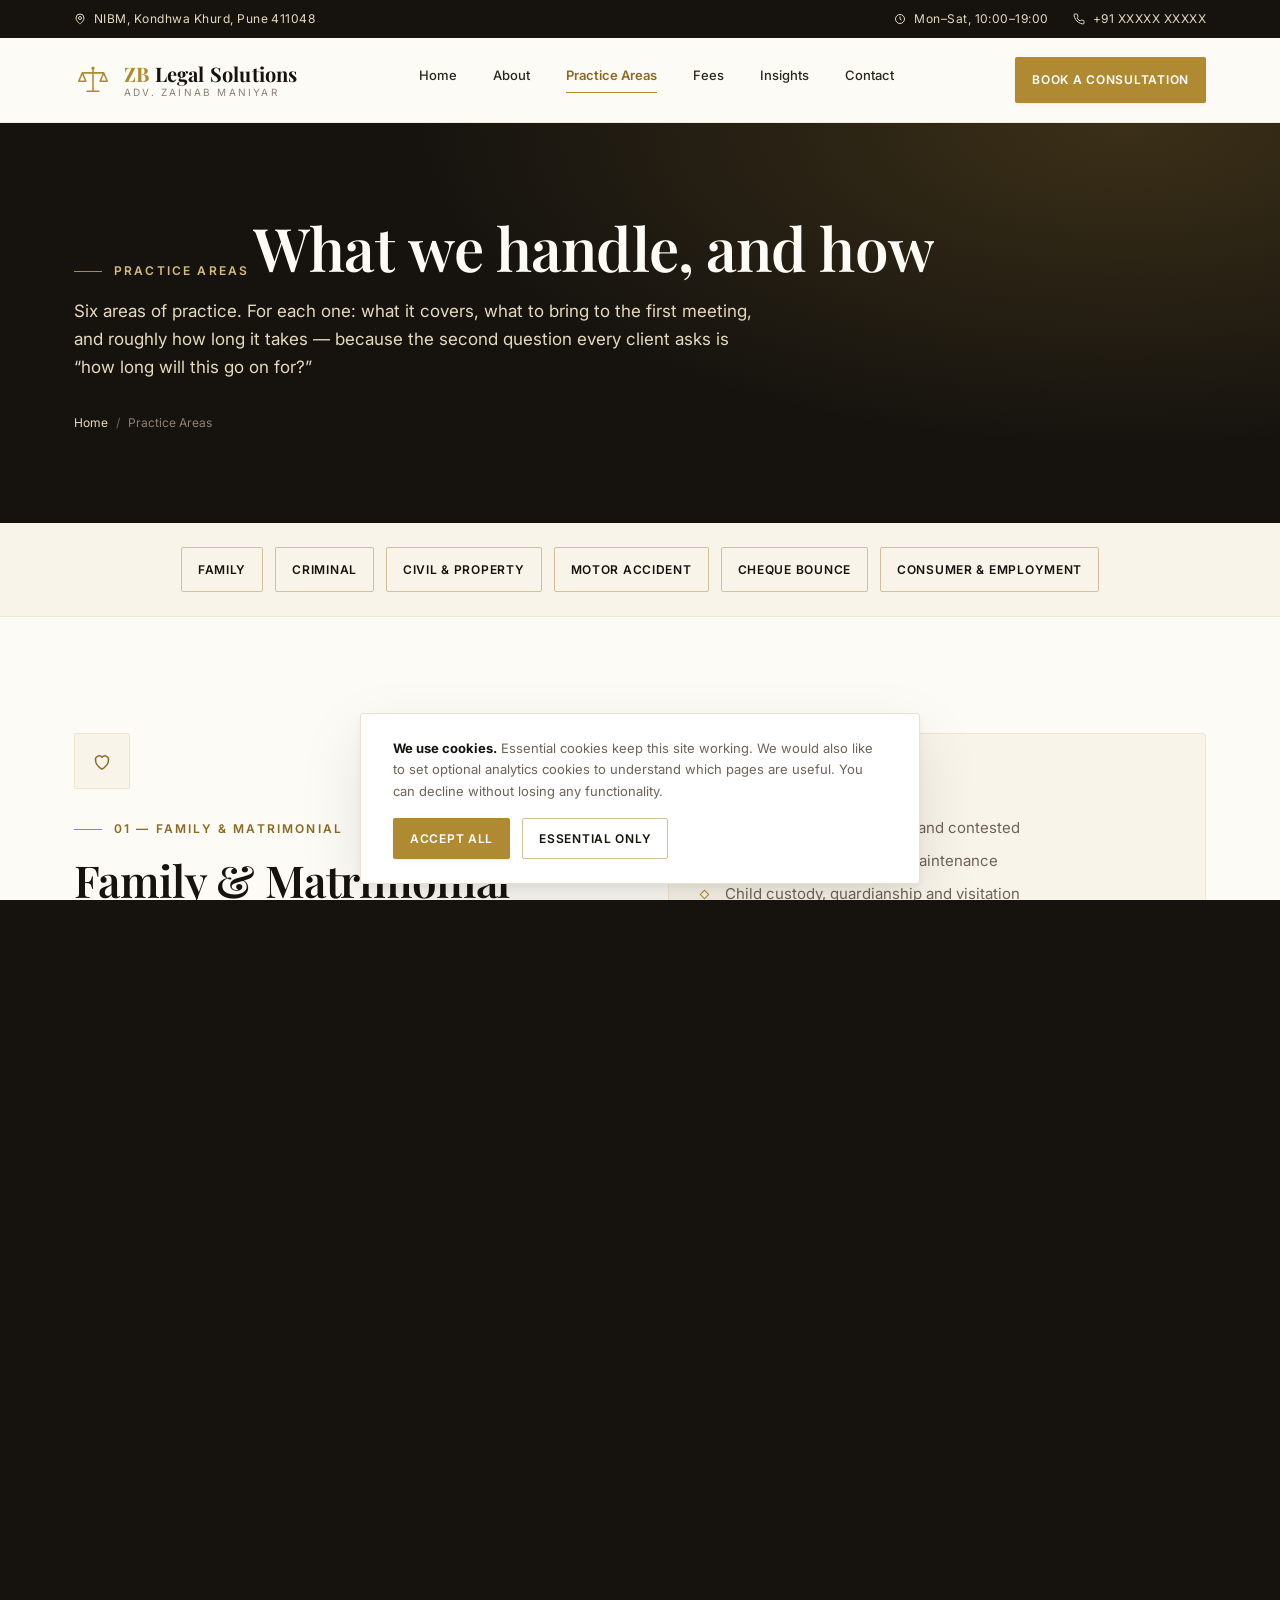
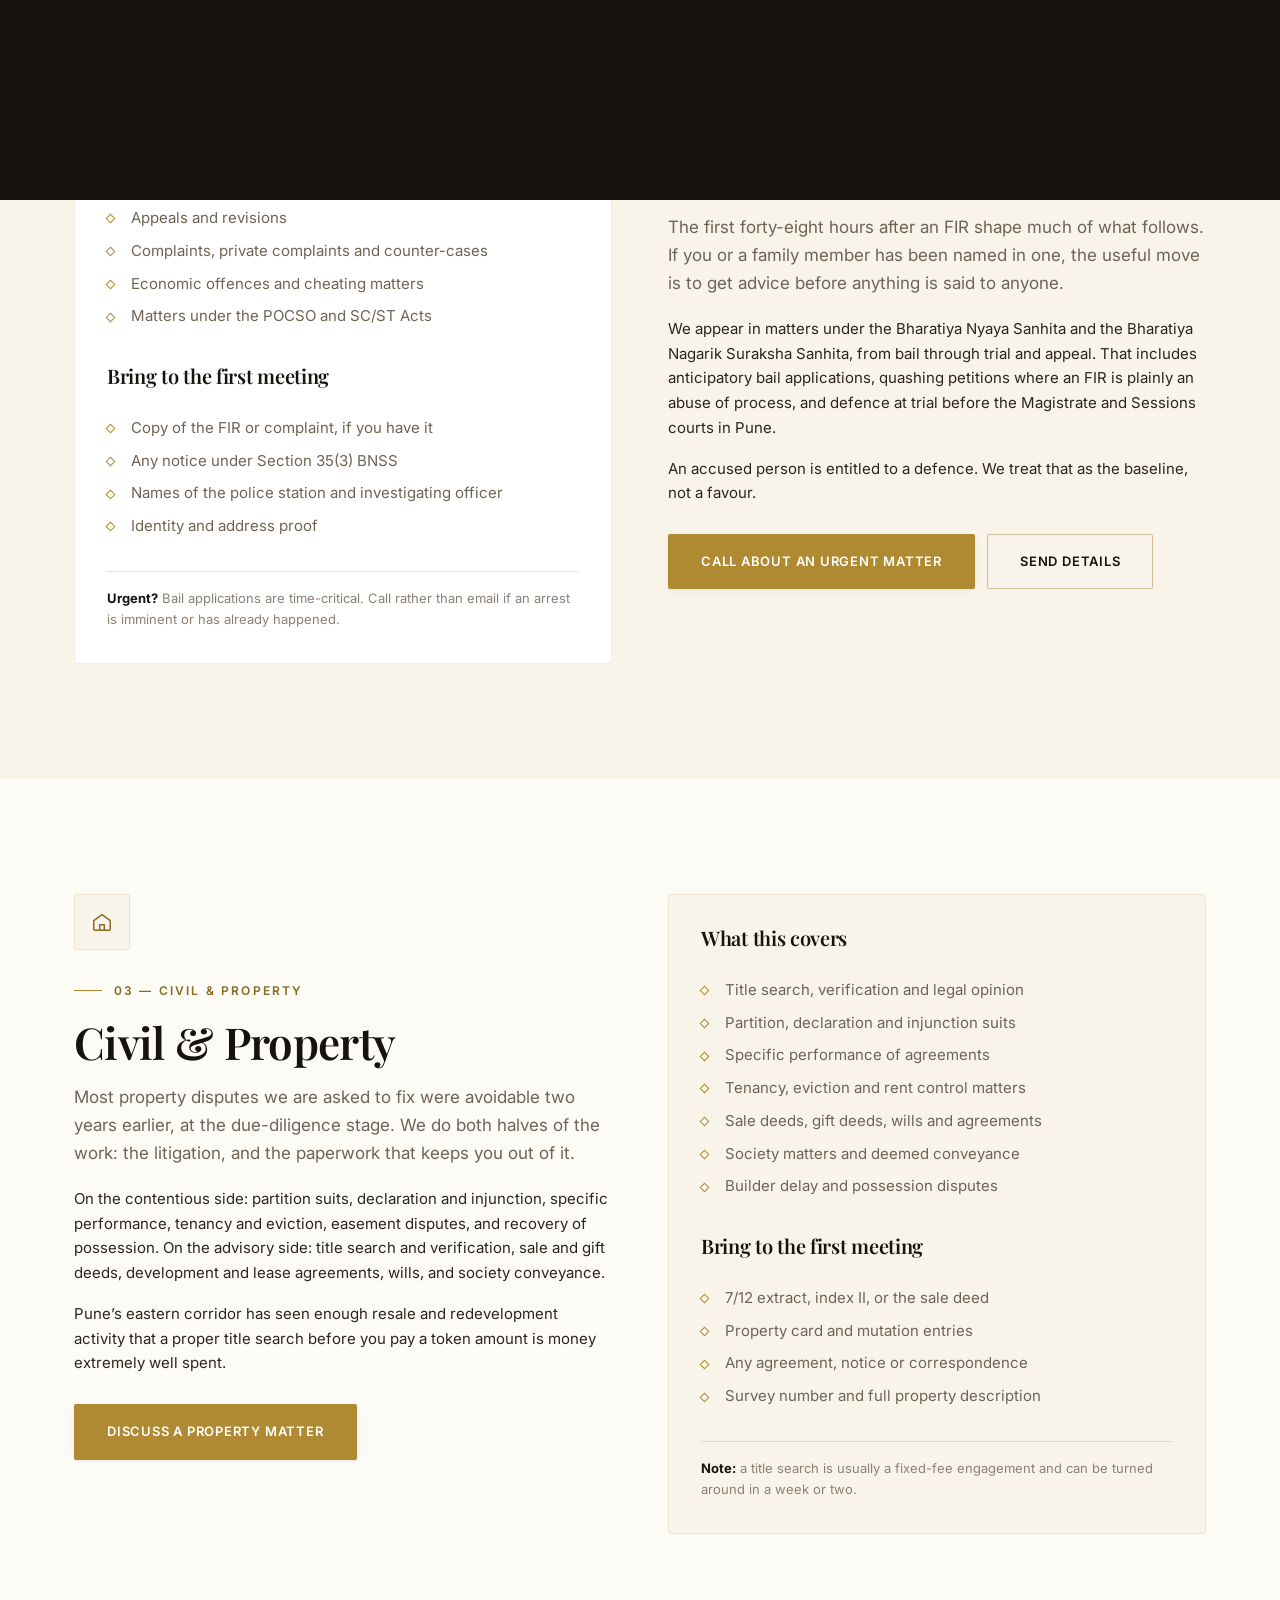
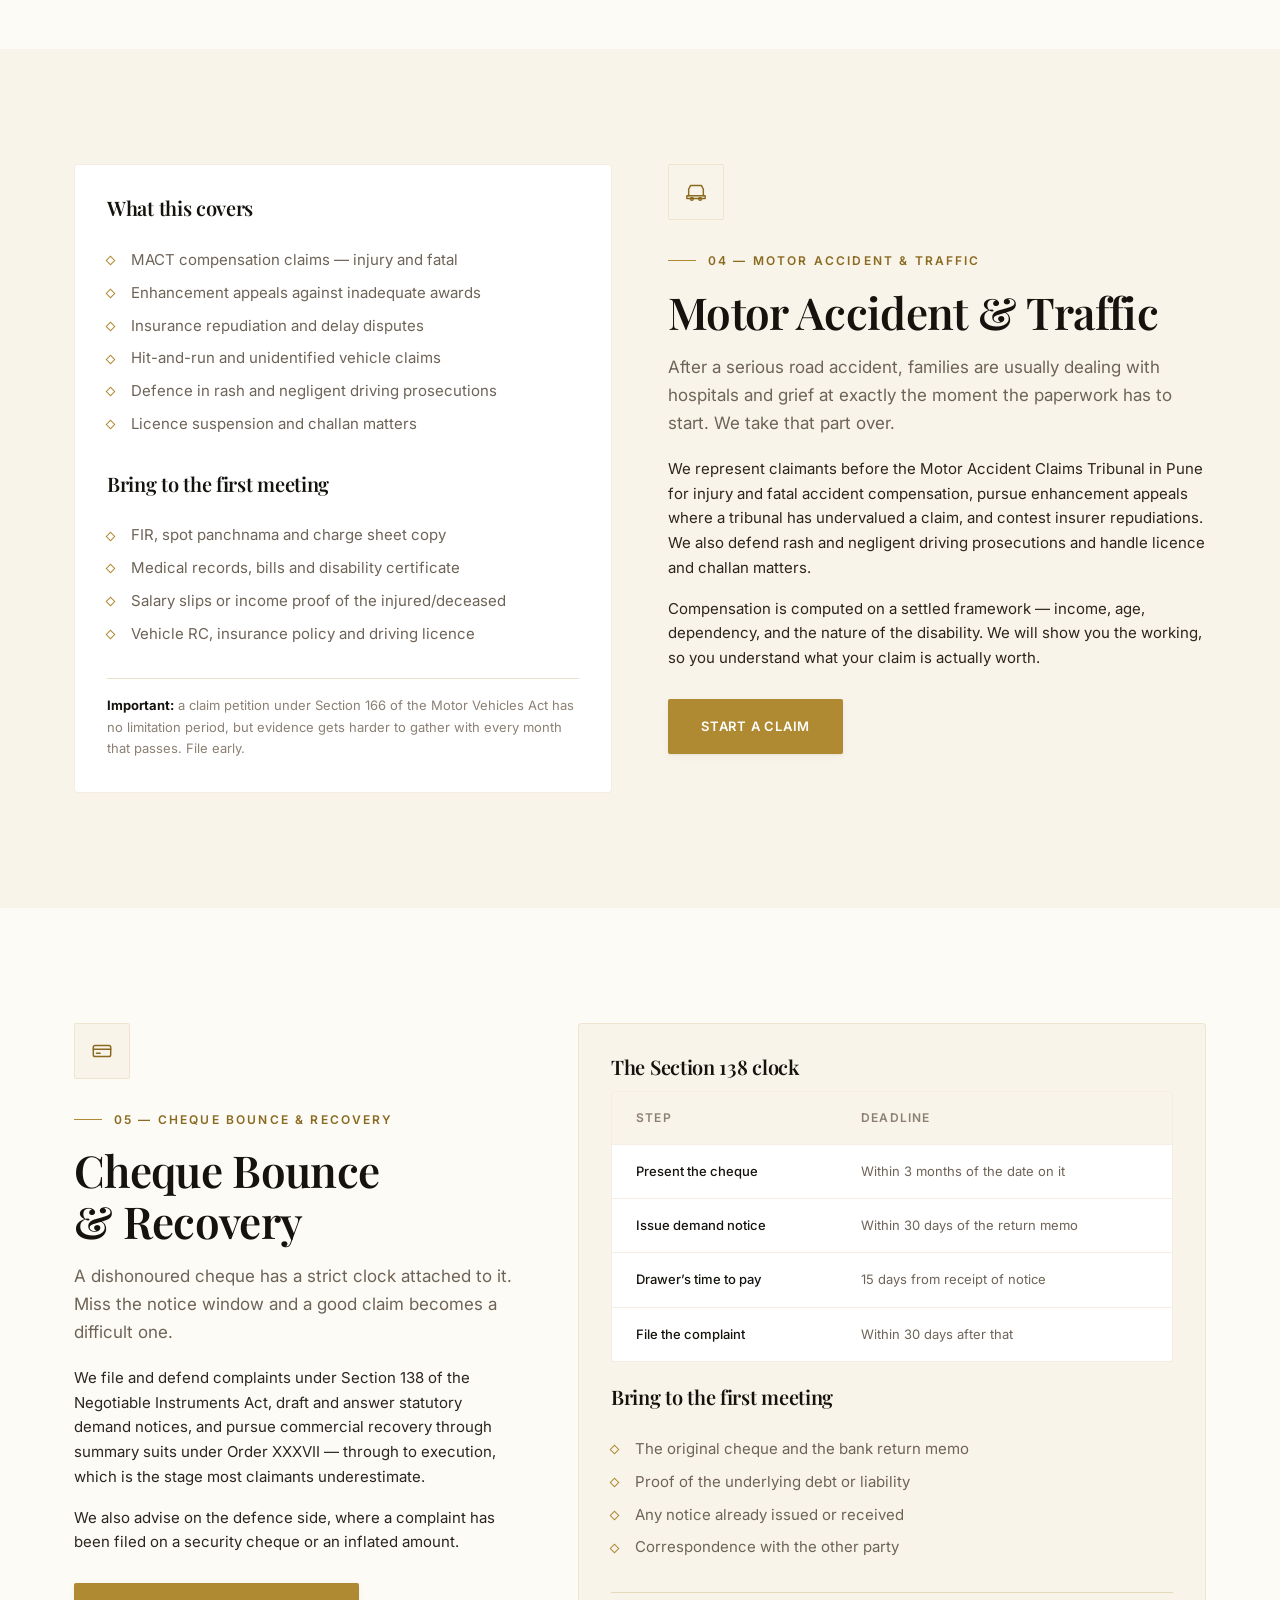
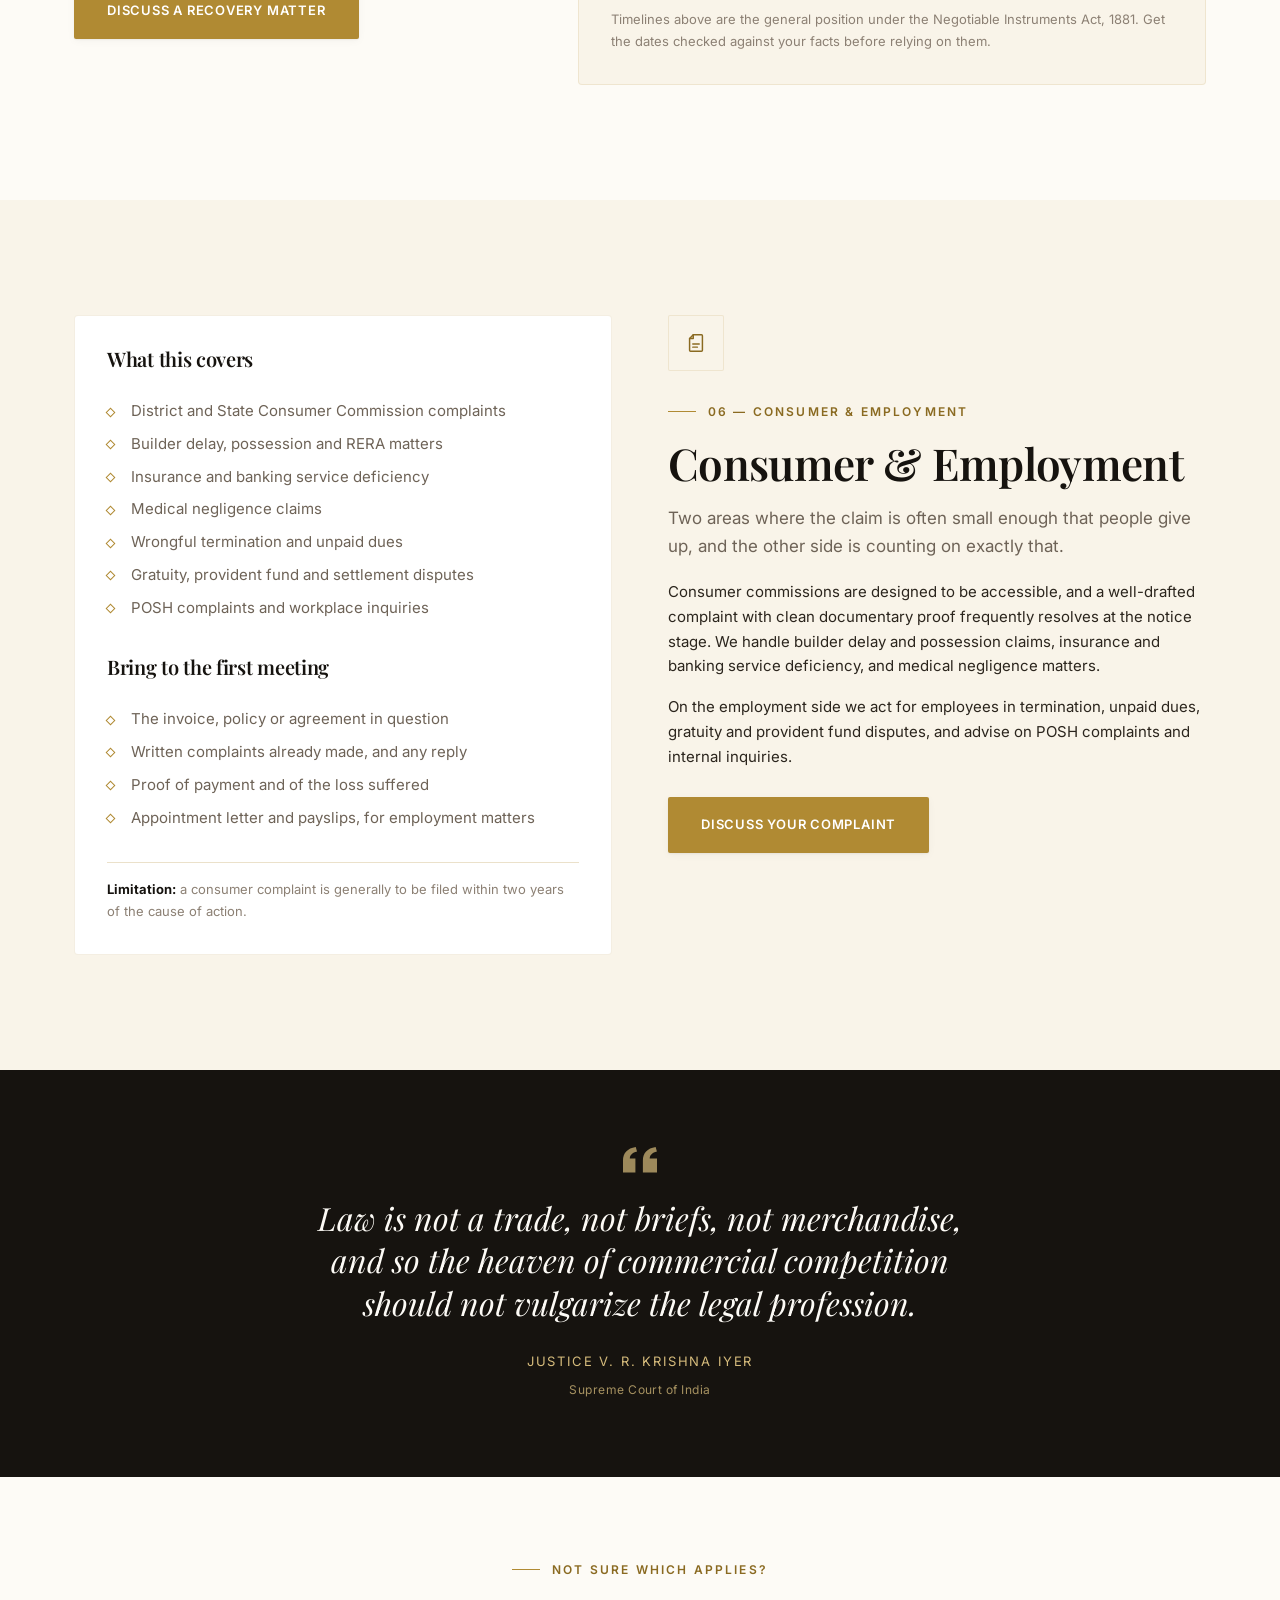
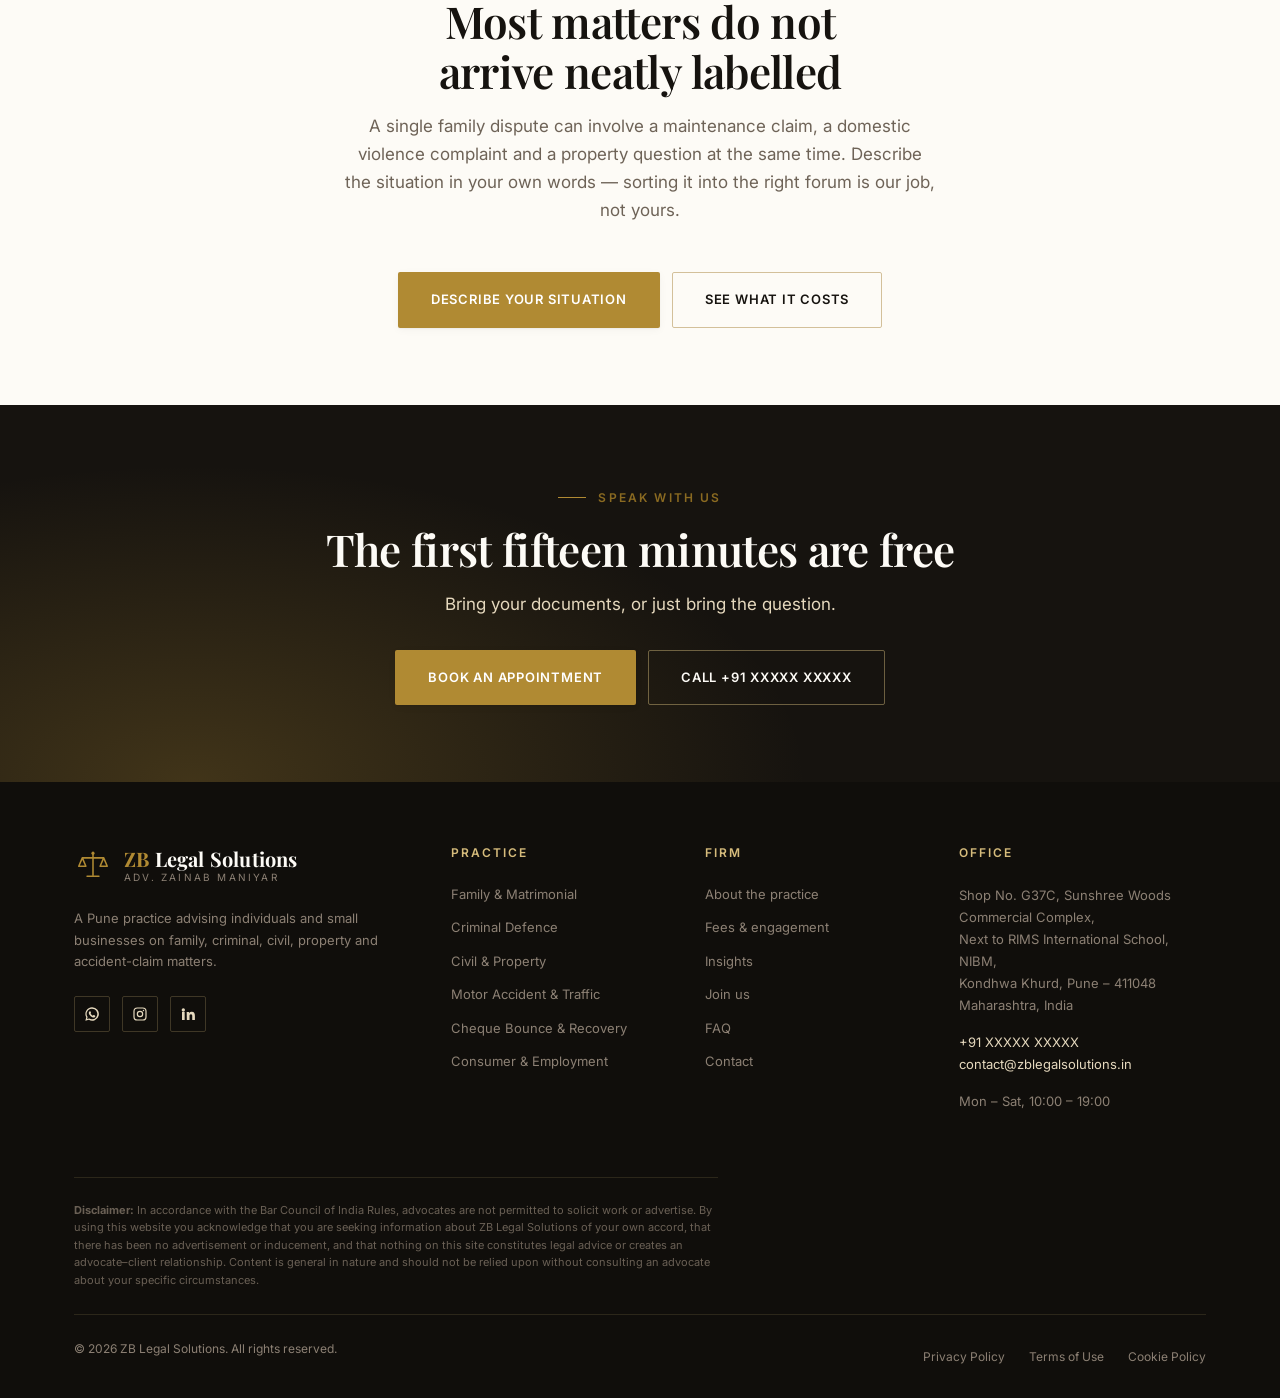
<file: services.html>
<!DOCTYPE html>
<html lang="en-IN">
<head>
<meta charset="utf-8">
<meta name="viewport" content="width=device-width, initial-scale=1">
<title>Practice Areas | Family, Criminal, Civil &amp; Property Law — ZB Legal Solutions, Pune</title>
<meta name="description" content="Family and matrimonial, criminal defence, civil and property, motor accident claims, cheque bounce recovery, consumer and employment matters — handled from our NIBM, Pune chambers by Adv. Zainab Maniyar.">
<link rel="canonical" href="https://zblegalsolutions.in/services.html">
<meta name="theme-color" content="#16130F">
<meta property="og:type" content="website">
<meta property="og:title" content="Practice Areas | ZB Legal Solutions, Pune">
<meta property="og:description" content="Six areas of practice, explained in plain language — with the documents to bring and the realistic timeline for each.">

<link rel="icon" href="assets/img/favicon.svg" type="image/svg+xml">
<link rel="preconnect" href="https://fonts.googleapis.com">
<link rel="preconnect" href="https://fonts.gstatic.com" crossorigin>
<link href="https://fonts.googleapis.com/css2?family=Playfair+Display:ital,wght@0,500;0,600;0,700;1,500;1,600&family=Inter:wght@400;500;600;700&display=swap" rel="stylesheet">
<link rel="stylesheet" href="assets/css/styles.css">
<link rel="stylesheet" href="assets/css/motion.css">
</head>
<body>
<a class="skip-link" href="#main">Skip to content</a>

<div class="scroll-rail" aria-hidden="true"><div class="scroll-rail__fill"></div></div>
<div class="page-wipe" aria-hidden="true">
  <svg class="page-wipe__mark" viewBox="0 0 64 64" fill="none" stroke="currentColor" stroke-width="2.2" stroke-linecap="round" stroke-linejoin="round">
    <path d="M32 13v36M22 51h20M14 20h36M14 20 8 34h12zM50 20l-6 14h12z"/>
    <circle cx="32" cy="12" r="2.6" fill="currentColor" stroke="none"/>
  </svg>
</div>

<header class="site-header">
  <div class="topbar">
    <div class="container">
      <div class="topbar__set">
        <span class="topbar__item">
          <svg width="12" height="12" viewBox="0 0 24 24" fill="none" stroke="currentColor" stroke-width="2" aria-hidden="true"><path d="M20 10c0 6-8 12-8 12s-8-6-8-12a8 8 0 0116 0z"/><circle cx="12" cy="10" r="3"/></svg>
          NIBM, Kondhwa Khurd, Pune 411048
        </span>
      </div>
      <div class="topbar__set topbar__set--meta">
        <span class="topbar__item">
          <svg width="12" height="12" viewBox="0 0 24 24" fill="none" stroke="currentColor" stroke-width="2" aria-hidden="true"><circle cx="12" cy="12" r="9"/><path d="M12 7v5l3 2"/></svg>
          Mon–Sat, 10:00–19:00
        </span>
        <a class="topbar__item" href="tel:+910000000000">
          <svg width="12" height="12" viewBox="0 0 24 24" fill="none" stroke="currentColor" stroke-width="2" aria-hidden="true"><path d="M22 16.9v3a2 2 0 01-2.2 2 19.8 19.8 0 01-8.6-3.1 19.5 19.5 0 01-6-6A19.8 19.8 0 012.1 4.2 2 2 0 014.1 2h3a2 2 0 012 1.7c.1 1 .4 1.9.7 2.8a2 2 0 01-.5 2.1L8.1 9.9a16 16 0 006 6l1.3-1.2a2 2 0 012.1-.5c.9.3 1.8.6 2.8.7a2 2 0 011.7 2z"/></svg>
          +91 XXXXX XXXXX
        </a>
      </div>
    </div>
  </div>

  <div class="container">
    <nav class="nav" aria-label="Primary">
      <a class="brand" href="index.html">
        <svg class="brand__mark" viewBox="0 0 64 64" fill="none" stroke="currentColor" stroke-width="2.6" stroke-linecap="round" stroke-linejoin="round" aria-hidden="true">
          <path d="M32 13v36M22 51h20M14 20h36M14 20 8 34h12zM50 20l-6 14h12z"/>
          <circle cx="32" cy="12" r="2.6" fill="currentColor" stroke="none"/>
        </svg>
        <span class="brand__text">
          <span class="brand__name"><b>ZB</b> Legal Solutions</span>
          <span class="brand__sub">Adv. Zainab Maniyar</span>
        </span>
      </a>
      <ul class="nav__links" id="nav-links">
        <li><a href="index.html">Home</a></li>
        <li><a href="about.html">About</a></li>
        <li><a href="services.html" aria-current="page">Practice Areas</a></li>
        <li><a href="fees.html">Fees</a></li>
        <li><a href="blog.html">Insights</a></li>
        <li><a href="contact.html">Contact</a></li>
        <li class="nav__mobile-cta"><a class="btn btn--primary magnetic" href="contact.html" data-magnetic><span class="magnetic__inner">Book a consultation</span></a></li>
      </ul>
      <div class="nav__cta">
        <a class="btn btn--primary btn--sm" href="contact.html">Book a consultation</a>
        <button class="nav__toggle" type="button" aria-expanded="false" aria-controls="nav-links" aria-label="Open menu"><span></span></button>
      </div>
    </nav>
  </div>
</header>

<main id="main" class="page-enter">

  <section class="page-banner">
    <div class="container">
      <span class="eyebrow">Practice Areas</span>
      <h1 data-split>What we handle, and how</h1>
      <p class="lede">Six areas of practice. For each one: what it covers, what to bring to the first
        meeting, and roughly how long it takes — because the second question every client asks is
        &ldquo;how long will this go on for?&rdquo;</p>
      <ul class="crumbs">
        <li><a href="index.html">Home</a></li>
        <li>Practice Areas</li>
      </ul>
    </div>
  </section>

  <!-- Jump links -->
  <section class="section--tight" style="padding-block:24px;background:var(--ivory-100);border-bottom:1px solid var(--line-soft);">
    <div class="container">
      <div class="btn-row" style="justify-content:center;">
        <a class="btn btn--ghost btn--sm" href="#family">Family</a>
        <a class="btn btn--ghost btn--sm" href="#criminal">Criminal</a>
        <a class="btn btn--ghost btn--sm" href="#civil">Civil &amp; Property</a>
        <a class="btn btn--ghost btn--sm" href="#motor">Motor Accident</a>
        <a class="btn btn--ghost btn--sm" href="#recovery">Cheque Bounce</a>
        <a class="btn btn--ghost btn--sm" href="#consumer">Consumer &amp; Employment</a>
      </div>
    </div>
  </section>

  <!-- ============ FAMILY ============ -->
  <section class="section" id="family">
    <div class="container">
      <div class="grid grid--2" style="gap:56px;align-items:start;" data-stagger data-stagger-tight>
        <div data-reveal="up">
          <div class="card__icon" style="width:56px;height:56px;"><svg viewBox="0 0 24 24" width="26" height="26" fill="none" stroke="currentColor" stroke-width="1.6" stroke-linecap="round" stroke-linejoin="round" aria-hidden="true"><path d="M12 21s-7-4.5-7-9.5A4 4 0 0112 8a4 4 0 017 3.5c0 5-7 9.5-7 9.5z"/></svg></div>
          <span class="eyebrow">01 — Family &amp; Matrimonial</span>
          <h2>Family &amp; Matrimonial</h2>
          <p class="lede">Matrimonial disputes are the matters where the legal answer and the human
            answer diverge most often. We look for the settlement first, and litigate properly when there is
            no settlement to be had.</p>
          <p style="margin-top:20px;">Work spans divorce by mutual consent and contested petitions, restitution
            of conjugal rights, judicial separation, maintenance under the Hindu Marriage Act and Section 144
            BNSS, custody and guardianship, and protection orders under the Domestic Violence Act, 2005.</p>
          <p>Where a matter involves children, we will tell you plainly which arguments help and which
            ones the court will hold against you.</p>

          <div class="btn-row" style="margin-top:28px;">
            <a class="btn btn--primary" href="contact.html?matter=family">Discuss a family matter</a>
          </div>
        </div>

        <div data-reveal="up">
          <div class="card" style="background:var(--ivory-100);">
            <h3>What this covers</h3>
            <ul class="card__list" style="font-size:var(--fs-base);">
              <li>Divorce — mutual consent and contested</li>
              <li>Maintenance and interim maintenance</li>
              <li>Child custody, guardianship and visitation</li>
              <li>Domestic violence — protection and residence orders</li>
              <li>Restitution of conjugal rights, judicial separation</li>
              <li>Mediation and negotiated settlement</li>
              <li>Muslim personal law matters — talaq, khula, mehr</li>
            </ul>
            <h3 style="margin-top:28px;">Bring to the first meeting</h3>
            <ul class="card__list" style="font-size:var(--fs-base);">
              <li>Marriage certificate or proof of marriage</li>
              <li>Any notices, petitions or orders already received</li>
              <li>Income proof for both parties, if available</li>
              <li>Children&rsquo;s birth certificates and school records</li>
            </ul>
            <p style="margin-top:24px;font-size:var(--fs-sm);color:var(--muted-lt);border-top:1px solid var(--line);padding-top:16px;">
              <strong style="color:var(--ink);">Typical timeline:</strong> mutual consent, 6–18 months.
              Contested matters vary widely. We give you a realistic range at the first meeting rather than an optimistic one.
            </p>
          </div>
        </div>
      </div>
    </div>
  </section>

  <!-- ============ CRIMINAL ============ -->
  <section class="section section--ivory" id="criminal">
    <div class="container">
      <div class="grid grid--2" style="gap:56px;align-items:start;" data-stagger data-stagger-tight>
        <div data-reveal="up">
          <div class="card" style="background:var(--white);">
            <h3>What this covers</h3>
            <ul class="card__list" style="font-size:var(--fs-base);">
              <li>Regular bail and anticipatory bail</li>
              <li>FIR quashing and Section 528 BNSS petitions</li>
              <li>Trial representation before Magistrate and Sessions courts</li>
              <li>Appeals and revisions</li>
              <li>Complaints, private complaints and counter-cases</li>
              <li>Economic offences and cheating matters</li>
              <li>Matters under the POCSO and SC/ST Acts</li>
            </ul>
            <h3 style="margin-top:28px;">Bring to the first meeting</h3>
            <ul class="card__list" style="font-size:var(--fs-base);">
              <li>Copy of the FIR or complaint, if you have it</li>
              <li>Any notice under Section 35(3) BNSS</li>
              <li>Names of the police station and investigating officer</li>
              <li>Identity and address proof</li>
            </ul>
            <p style="margin-top:24px;font-size:var(--fs-sm);color:var(--muted-lt);border-top:1px solid var(--line);padding-top:16px;">
              <strong style="color:var(--ink);">Urgent?</strong> Bail applications are time-critical.
              Call rather than email if an arrest is imminent or has already happened.
            </p>
          </div>
        </div>

        <div data-reveal="up">
          <div class="card__icon" style="width:56px;height:56px;"><svg viewBox="0 0 24 24" width="26" height="26" fill="none" stroke="currentColor" stroke-width="1.6" stroke-linecap="round" stroke-linejoin="round" aria-hidden="true"><path d="M12 3l8 3v6c0 5-3.5 8-8 9-4.5-1-8-4-8-9V6z"/></svg></div>
          <span class="eyebrow">02 — Criminal Defence</span>
          <h2>Criminal Defence</h2>
          <p class="lede">The first forty-eight hours after an FIR shape much of what follows. If you
            or a family member has been named in one, the useful move is to get advice before anything is said
            to anyone.</p>
          <p style="margin-top:20px;">We appear in matters under the Bharatiya Nyaya Sanhita and the
            Bharatiya Nagarik Suraksha Sanhita, from bail through trial and appeal. That includes anticipatory
            bail applications, quashing petitions where an FIR is plainly an abuse of process, and defence at
            trial before the Magistrate and Sessions courts in Pune.</p>
          <p>An accused person is entitled to a defence. We treat that as the baseline, not a favour.</p>

          <div class="btn-row" style="margin-top:28px;">
            <a class="btn btn--primary" href="tel:+910000000000">Call about an urgent matter</a>
            <a class="btn btn--ghost" href="contact.html?matter=criminal">Send details</a>
          </div>
        </div>
      </div>
    </div>
  </section>

  <!-- ============ CIVIL & PROPERTY ============ -->
  <section class="section" id="civil">
    <div class="container">
      <div class="grid grid--2" style="gap:56px;align-items:start;" data-stagger data-stagger-tight>
        <div data-reveal="up">
          <div class="card__icon" style="width:56px;height:56px;"><svg viewBox="0 0 24 24" width="26" height="26" fill="none" stroke="currentColor" stroke-width="1.6" stroke-linecap="round" stroke-linejoin="round" aria-hidden="true"><path d="M3 10.5 12 4l9 6.5V20a1 1 0 01-1 1H4a1 1 0 01-1-1z"/><path d="M9.5 21v-6h5v6"/></svg></div>
          <span class="eyebrow">03 — Civil &amp; Property</span>
          <h2>Civil &amp; Property</h2>
          <p class="lede">Most property disputes we are asked to fix were avoidable two years earlier,
            at the due-diligence stage. We do both halves of the work: the litigation, and the paperwork that
            keeps you out of it.</p>
          <p style="margin-top:20px;">On the contentious side: partition suits, declaration and injunction,
            specific performance, tenancy and eviction, easement disputes, and recovery of possession. On the
            advisory side: title search and verification, sale and gift deeds, development and lease agreements,
            wills, and society conveyance.</p>
          <p>Pune&rsquo;s eastern corridor has seen enough resale and redevelopment activity that a
            proper title search before you pay a token amount is money extremely well spent.</p>

          <div class="btn-row" style="margin-top:28px;">
            <a class="btn btn--primary" href="contact.html?matter=civil">Discuss a property matter</a>
          </div>
        </div>

        <div data-reveal="up">
          <div class="card" style="background:var(--ivory-100);">
            <h3>What this covers</h3>
            <ul class="card__list" style="font-size:var(--fs-base);">
              <li>Title search, verification and legal opinion</li>
              <li>Partition, declaration and injunction suits</li>
              <li>Specific performance of agreements</li>
              <li>Tenancy, eviction and rent control matters</li>
              <li>Sale deeds, gift deeds, wills and agreements</li>
              <li>Society matters and deemed conveyance</li>
              <li>Builder delay and possession disputes</li>
            </ul>
            <h3 style="margin-top:28px;">Bring to the first meeting</h3>
            <ul class="card__list" style="font-size:var(--fs-base);">
              <li>7/12 extract, index II, or the sale deed</li>
              <li>Property card and mutation entries</li>
              <li>Any agreement, notice or correspondence</li>
              <li>Survey number and full property description</li>
            </ul>
            <p style="margin-top:24px;font-size:var(--fs-sm);color:var(--muted-lt);border-top:1px solid var(--line);padding-top:16px;">
              <strong style="color:var(--ink);">Note:</strong> a title search is usually a fixed-fee
              engagement and can be turned around in a week or two.
            </p>
          </div>
        </div>
      </div>
    </div>
  </section>

  <!-- ============ MOTOR ACCIDENT ============ -->
  <section class="section section--ivory" id="motor">
    <div class="container">
      <div class="grid grid--2" style="gap:56px;align-items:start;" data-stagger data-stagger-tight>
        <div data-reveal="up">
          <div class="card" style="background:var(--white);">
            <h3>What this covers</h3>
            <ul class="card__list" style="font-size:var(--fs-base);">
              <li>MACT compensation claims — injury and fatal</li>
              <li>Enhancement appeals against inadequate awards</li>
              <li>Insurance repudiation and delay disputes</li>
              <li>Hit-and-run and unidentified vehicle claims</li>
              <li>Defence in rash and negligent driving prosecutions</li>
              <li>Licence suspension and challan matters</li>
            </ul>
            <h3 style="margin-top:28px;">Bring to the first meeting</h3>
            <ul class="card__list" style="font-size:var(--fs-base);">
              <li>FIR, spot panchnama and charge sheet copy</li>
              <li>Medical records, bills and disability certificate</li>
              <li>Salary slips or income proof of the injured/deceased</li>
              <li>Vehicle RC, insurance policy and driving licence</li>
            </ul>
            <p style="margin-top:24px;font-size:var(--fs-sm);color:var(--muted-lt);border-top:1px solid var(--line);padding-top:16px;">
              <strong style="color:var(--ink);">Important:</strong> a claim petition under Section 166 of
              the Motor Vehicles Act has no limitation period, but evidence gets harder to gather with every
              month that passes. File early.
            </p>
          </div>
        </div>

        <div data-reveal="up">
          <div class="card__icon" style="width:56px;height:56px;"><svg viewBox="0 0 24 24" width="26" height="26" fill="none" stroke="currentColor" stroke-width="1.6" stroke-linecap="round" stroke-linejoin="round" aria-hidden="true"><path d="M4 16V9l2-4h12l2 4v7"/><path d="M2 16h20v3H2z"/><circle cx="7.5" cy="19.5" r="1.5"/><circle cx="16.5" cy="19.5" r="1.5"/></svg></div>
          <span class="eyebrow">04 — Motor Accident &amp; Traffic</span>
          <h2>Motor Accident &amp; Traffic</h2>
          <p class="lede">After a serious road accident, families are usually dealing with hospitals
            and grief at exactly the moment the paperwork has to start. We take that part over.</p>
          <p style="margin-top:20px;">We represent claimants before the Motor Accident Claims Tribunal in
            Pune for injury and fatal accident compensation, pursue enhancement appeals where a tribunal has
            undervalued a claim, and contest insurer repudiations. We also defend rash and negligent driving
            prosecutions and handle licence and challan matters.</p>
          <p>Compensation is computed on a settled framework — income, age, dependency, and the nature
            of the disability. We will show you the working, so you understand what your claim is actually worth.</p>

          <div class="btn-row" style="margin-top:28px;">
            <a class="btn btn--primary" href="contact.html?matter=motor">Start a claim</a>
          </div>
        </div>
      </div>
    </div>
  </section>

  <!-- ============ RECOVERY ============ -->
  <section class="section" id="recovery">
    <div class="container">
      <div class="grid grid--2" style="gap:56px;align-items:start;" data-stagger data-stagger-tight>
        <div data-reveal="up">
          <div class="card__icon" style="width:56px;height:56px;"><svg viewBox="0 0 24 24" width="26" height="26" fill="none" stroke="currentColor" stroke-width="1.6" stroke-linecap="round" stroke-linejoin="round" aria-hidden="true"><rect x="2.5" y="6" width="19" height="12" rx="2"/><path d="M2.5 10h19"/><path d="M6 14.5h4"/></svg></div>
          <span class="eyebrow">05 — Cheque Bounce &amp; Recovery</span>
          <h2>Cheque Bounce &amp; Recovery</h2>
          <p class="lede">A dishonoured cheque has a strict clock attached to it. Miss the notice
            window and a good claim becomes a difficult one.</p>
          <p style="margin-top:20px;">We file and defend complaints under Section 138 of the Negotiable
            Instruments Act, draft and answer statutory demand notices, and pursue commercial recovery through
            summary suits under Order XXXVII — through to execution, which is the stage most claimants
            underestimate.</p>
          <p>We also advise on the defence side, where a complaint has been filed on a security cheque
            or an inflated amount.</p>

          <div class="btn-row" style="margin-top:28px;">
            <a class="btn btn--primary" href="contact.html?matter=recovery">Discuss a recovery matter</a>
          </div>
        </div>

        <div data-reveal="up">
          <div class="card" style="background:var(--ivory-100);">
            <h3>The Section 138 clock</h3>
            <div class="table-wrap" style="margin-bottom:24px;">
              <table>
                  <thead><tr><th scope="col">Step</th><th scope="col">Deadline</th></tr></thead>
                <tbody>
                  <tr><td>Present the cheque</td><td>Within 3 months of the date on it</td></tr>
                  <tr><td>Issue demand notice</td><td>Within 30 days of the return memo</td></tr>
                  <tr><td>Drawer&rsquo;s time to pay</td><td>15 days from receipt of notice</td></tr>
                  <tr><td>File the complaint</td><td>Within 30 days after that</td></tr>
                </tbody>
              </table>
            </div>
            <h3>Bring to the first meeting</h3>
            <ul class="card__list" style="font-size:var(--fs-base);">
              <li>The original cheque and the bank return memo</li>
              <li>Proof of the underlying debt or liability</li>
              <li>Any notice already issued or received</li>
              <li>Correspondence with the other party</li>
            </ul>
            <p style="margin-top:24px;font-size:var(--fs-sm);color:var(--muted-lt);border-top:1px solid var(--line);padding-top:16px;">
              Timelines above are the general position under the Negotiable Instruments Act, 1881.
              Get the dates checked against your facts before relying on them.
            </p>
          </div>
        </div>
      </div>
    </div>
  </section>

  <!-- ============ CONSUMER & EMPLOYMENT ============ -->
  <section class="section section--ivory" id="consumer">
    <div class="container">
      <div class="grid grid--2" style="gap:56px;align-items:start;" data-stagger data-stagger-tight>
        <div data-reveal="up">
          <div class="card" style="background:var(--white);">
            <h3>What this covers</h3>
            <ul class="card__list" style="font-size:var(--fs-base);">
              <li>District and State Consumer Commission complaints</li>
              <li>Builder delay, possession and RERA matters</li>
              <li>Insurance and banking service deficiency</li>
              <li>Medical negligence claims</li>
              <li>Wrongful termination and unpaid dues</li>
              <li>Gratuity, provident fund and settlement disputes</li>
              <li>POSH complaints and workplace inquiries</li>
            </ul>
            <h3 style="margin-top:28px;">Bring to the first meeting</h3>
            <ul class="card__list" style="font-size:var(--fs-base);">
              <li>The invoice, policy or agreement in question</li>
              <li>Written complaints already made, and any reply</li>
              <li>Proof of payment and of the loss suffered</li>
              <li>Appointment letter and payslips, for employment matters</li>
            </ul>
            <p style="margin-top:24px;font-size:var(--fs-sm);color:var(--muted-lt);border-top:1px solid var(--line);padding-top:16px;">
              <strong style="color:var(--ink);">Limitation:</strong> a consumer complaint is generally to
              be filed within two years of the cause of action.
            </p>
          </div>
        </div>

        <div data-reveal="up">
          <div class="card__icon" style="width:56px;height:56px;"><svg viewBox="0 0 24 24" width="26" height="26" fill="none" stroke="currentColor" stroke-width="1.6" stroke-linecap="round" stroke-linejoin="round" aria-hidden="true"><path d="M9 3h9a1 1 0 011 1v16a1 1 0 01-1 1H6a1 1 0 01-1-1V7z"/><path d="M9 3v4H5"/><path d="M8.5 13h7M8.5 16.5h5"/></svg></div>
          <span class="eyebrow">06 — Consumer &amp; Employment</span>
          <h2>Consumer &amp; Employment</h2>
          <p class="lede">Two areas where the claim is often small enough that people give up, and
            the other side is counting on exactly that.</p>
          <p style="margin-top:20px;">Consumer commissions are designed to be accessible, and a
            well-drafted complaint with clean documentary proof frequently resolves at the notice stage. We
            handle builder delay and possession claims, insurance and banking service deficiency, and medical
            negligence matters.</p>
          <p>On the employment side we act for employees in termination, unpaid dues, gratuity and
            provident fund disputes, and advise on POSH complaints and internal inquiries.</p>

          <div class="btn-row" style="margin-top:28px;">
            <a class="btn btn--primary" href="contact.html?matter=consumer">Discuss your complaint</a>
          </div>
        </div>
      </div>
    </div>
  </section>

  <!-- ============ QUOTE ============ -->
  <section class="section section--tight section--ink">
    <div class="container">
      <div class="quote-block" data-reveal="fade">
        <svg class="quote-mark" viewBox="0 0 40 30" fill="currentColor" aria-hidden="true" style="color:var(--gold-light);"><path d="M0 30V16C0 7.2 5.2 1.5 15 0l1.5 5.4C11 6.8 8.2 9.6 8 13.6h6.6V30zm23.4 0V16c0-8.8 5.2-14.5 15-16l1.5 5.4c-5.5 1.4-8.3 4.2-8.5 8.2H40V30z"/></svg>
        <blockquote>Law is not a trade, not briefs, not merchandise, and so the heaven of commercial competition should not vulgarize the legal profession.</blockquote>
        <cite>Justice V. R. Krishna Iyer<span style="display:block;font-size:var(--fs-xs);letter-spacing:.04em;text-transform:none;opacity:.75;margin-top:6px;">Supreme Court of India</span></cite>
      </div>
    </div>
  </section>

  <!-- ============ NOT SURE ============ -->
  <section class="section section--tight">
    <div class="container container--narrow">
      <div class="section-head section-head--center" data-reveal="fade">
        <span class="eyebrow">Not sure which applies?</span>
        <h2>Most matters do not arrive neatly labelled</h2>
        <p class="lede">A single family dispute can involve a maintenance claim, a domestic violence
          complaint and a property question at the same time. Describe the situation in your own words —
          sorting it into the right forum is our job, not yours.</p>
      </div>
      <div class="btn-row" style="justify-content:center;">
        <a class="btn btn--primary" href="contact.html">Describe your situation</a>
        <a class="btn btn--ghost" href="fees.html">See what it costs</a>
      </div>
    </div>
  </section>

  <section class="section section--tight cta-band">
    <div class="container">
      <span class="eyebrow">Speak with us</span>
      <h2>The first fifteen minutes are free</h2>
      <p class="lede">Bring your documents, or just bring the question.</p>
      <div class="btn-row">
        <a class="btn btn--primary" href="contact.html">Book an appointment</a>
        <a class="btn btn--onink" href="tel:+910000000000">Call +91 XXXXX XXXXX</a>
      </div>
    </div>
  </section>

</main>

<footer class="site-footer">
  <div class="container">
    <div class="footer__top">
      <div class="footer__brand">
        <a class="brand" href="index.html" style="text-decoration:none;">
          <svg class="brand__mark" viewBox="0 0 64 64" fill="none" stroke="currentColor" stroke-width="2.6" stroke-linecap="round" stroke-linejoin="round" aria-hidden="true">
            <path d="M32 13v36M22 51h20M14 20h36M14 20 8 34h12zM50 20l-6 14h12z"/>
            <circle cx="32" cy="12" r="2.6" fill="currentColor" stroke="none"/>
          </svg>
          <span class="brand__text">
            <span class="brand__name"><b>ZB</b> Legal Solutions</span>
            <span class="brand__sub">Adv. Zainab Maniyar</span>
          </span>
        </a>
        <p>A Pune practice advising individuals and small businesses on family, criminal,
           civil, property and accident-claim matters.</p>
        <div class="socials">
          <a href="#" aria-label="ZB Legal Solutions on WhatsApp" data-placeholder><svg viewBox="0 0 24 24" fill="currentColor" aria-hidden="true"><path d="M12 2a10 10 0 00-8.6 15L2 22l5.2-1.4A10 10 0 1012 2zm0 18a8 8 0 01-4.1-1.1l-.3-.2-3 .8.8-2.9-.2-.3A8 8 0 1112 20zm4.4-5.8c-.2-.1-1.4-.7-1.6-.8s-.4-.1-.5.1l-.7.9c-.1.2-.3.2-.5.1a6.6 6.6 0 01-3.2-2.8c-.2-.4.2-.4.6-1.2a.4.4 0 000-.4l-.7-1.7c-.2-.4-.4-.4-.5-.4h-.5a.9.9 0 00-.7.3 2.8 2.8 0 00-.9 2.1 4.9 4.9 0 001 2.6 11 11 0 004.2 3.7c1.5.6 2.1.7 2.8.6a2.4 2.4 0 001.6-1.1 2 2 0 00.1-1.1z"/></svg></a>
          <a href="#" aria-label="ZB Legal Solutions on Instagram" data-placeholder><svg viewBox="0 0 24 24" fill="none" stroke="currentColor" stroke-width="1.8" aria-hidden="true"><rect x="3" y="3" width="18" height="18" rx="5"/><circle cx="12" cy="12" r="4"/><circle cx="17.2" cy="6.8" r="1.1" fill="currentColor" stroke="none"/></svg></a>
          <a href="#" aria-label="Adv. Zainab Maniyar on LinkedIn" data-placeholder><svg viewBox="0 0 24 24" fill="currentColor" aria-hidden="true"><path d="M4.98 3.5a2.5 2.5 0 11-.01 5 2.5 2.5 0 01.01-5zM3 9h4v12H3zM10 9h3.8v1.7h.05a4.2 4.2 0 013.75-2c4 0 4.75 2.6 4.75 6V21h-4v-5.5c0-1.3 0-3-1.9-3s-2.15 1.45-2.15 2.9V21h-4z"/></svg></a>
        </div>
      </div>
      <div>
        <h4>Practice</h4>
        <ul class="footer__list">
          <li><a href="services.html#family">Family &amp; Matrimonial</a></li>
          <li><a href="services.html#criminal">Criminal Defence</a></li>
          <li><a href="services.html#civil">Civil &amp; Property</a></li>
          <li><a href="services.html#motor">Motor Accident &amp; Traffic</a></li>
          <li><a href="services.html#recovery">Cheque Bounce &amp; Recovery</a></li>
          <li><a href="services.html#consumer">Consumer &amp; Employment</a></li>
        </ul>
      </div>
      <div>
        <h4>Firm</h4>
        <ul class="footer__list">
          <li><a href="about.html">About the practice</a></li>
          <li><a href="fees.html">Fees &amp; engagement</a></li>
          <li><a href="blog.html">Insights</a></li>
          <li><a href="about.html#careers">Join us</a></li>
          <li><a href="contact.html#faq">FAQ</a></li>
          <li><a href="contact.html">Contact</a></li>
        </ul>
      </div>
      <div class="footer__contact">
        <h4>Office</h4>
        <address>
          Shop No. G37C, Sunshree Woods Commercial Complex,<br>
          Next to RIMS International School, NIBM,<br>
          Kondhwa Khurd, Pune – 411048<br>
          Maharashtra, India
        </address>
        <p data-placeholder>
          <a href="tel:+910000000000">+91 XXXXX XXXXX</a><br>
          <a href="mailto:contact@zblegalsolutions.in">contact@zblegalsolutions.in</a>
        </p>
        <p style="margin-top:12px;">Mon – Sat, 10:00 – 19:00</p>
      </div>
    </div>

    <div class="disclaimer">
      <strong>Disclaimer:</strong> In accordance with the Bar Council of India Rules, advocates are not
      permitted to solicit work or advertise. By using this website you acknowledge that you are seeking
      information about ZB Legal Solutions of your own accord, that there has been no advertisement or
      inducement, and that nothing on this site constitutes legal advice or creates an advocate–client
      relationship. Content is general in nature and should not be relied upon without consulting an advocate
      about your specific circumstances.
    </div>

    <div class="footer__bottom">
      <p>&copy; <span data-year>2026</span> ZB Legal Solutions. All rights reserved.</p>
      <nav aria-label="Legal">
        <a href="#">Privacy Policy</a>
        <a href="#">Terms of Use</a>
        <a href="#">Cookie Policy</a>
      </nav>
    </div>
  </div>
</footer>

<div class="cookie" id="cookie-consent" role="dialog" aria-live="polite" aria-label="Cookie notice">
  <p><strong>We use cookies.</strong> Essential cookies keep this site working. We would also like to set
     optional analytics cookies to understand which pages are useful. You can decline without losing any functionality.</p>
  <div class="cookie__actions">
    <button class="btn btn--primary btn--sm" type="button" data-cookie="accept">Accept all</button>
    <button class="btn btn--ghost btn--sm" type="button" data-cookie="reject">Essential only</button>
  </div>
</div>

<script src="assets/js/main.js"></script>
<script src="assets/js/motion.js"></script>
</body>
</html>
</file>
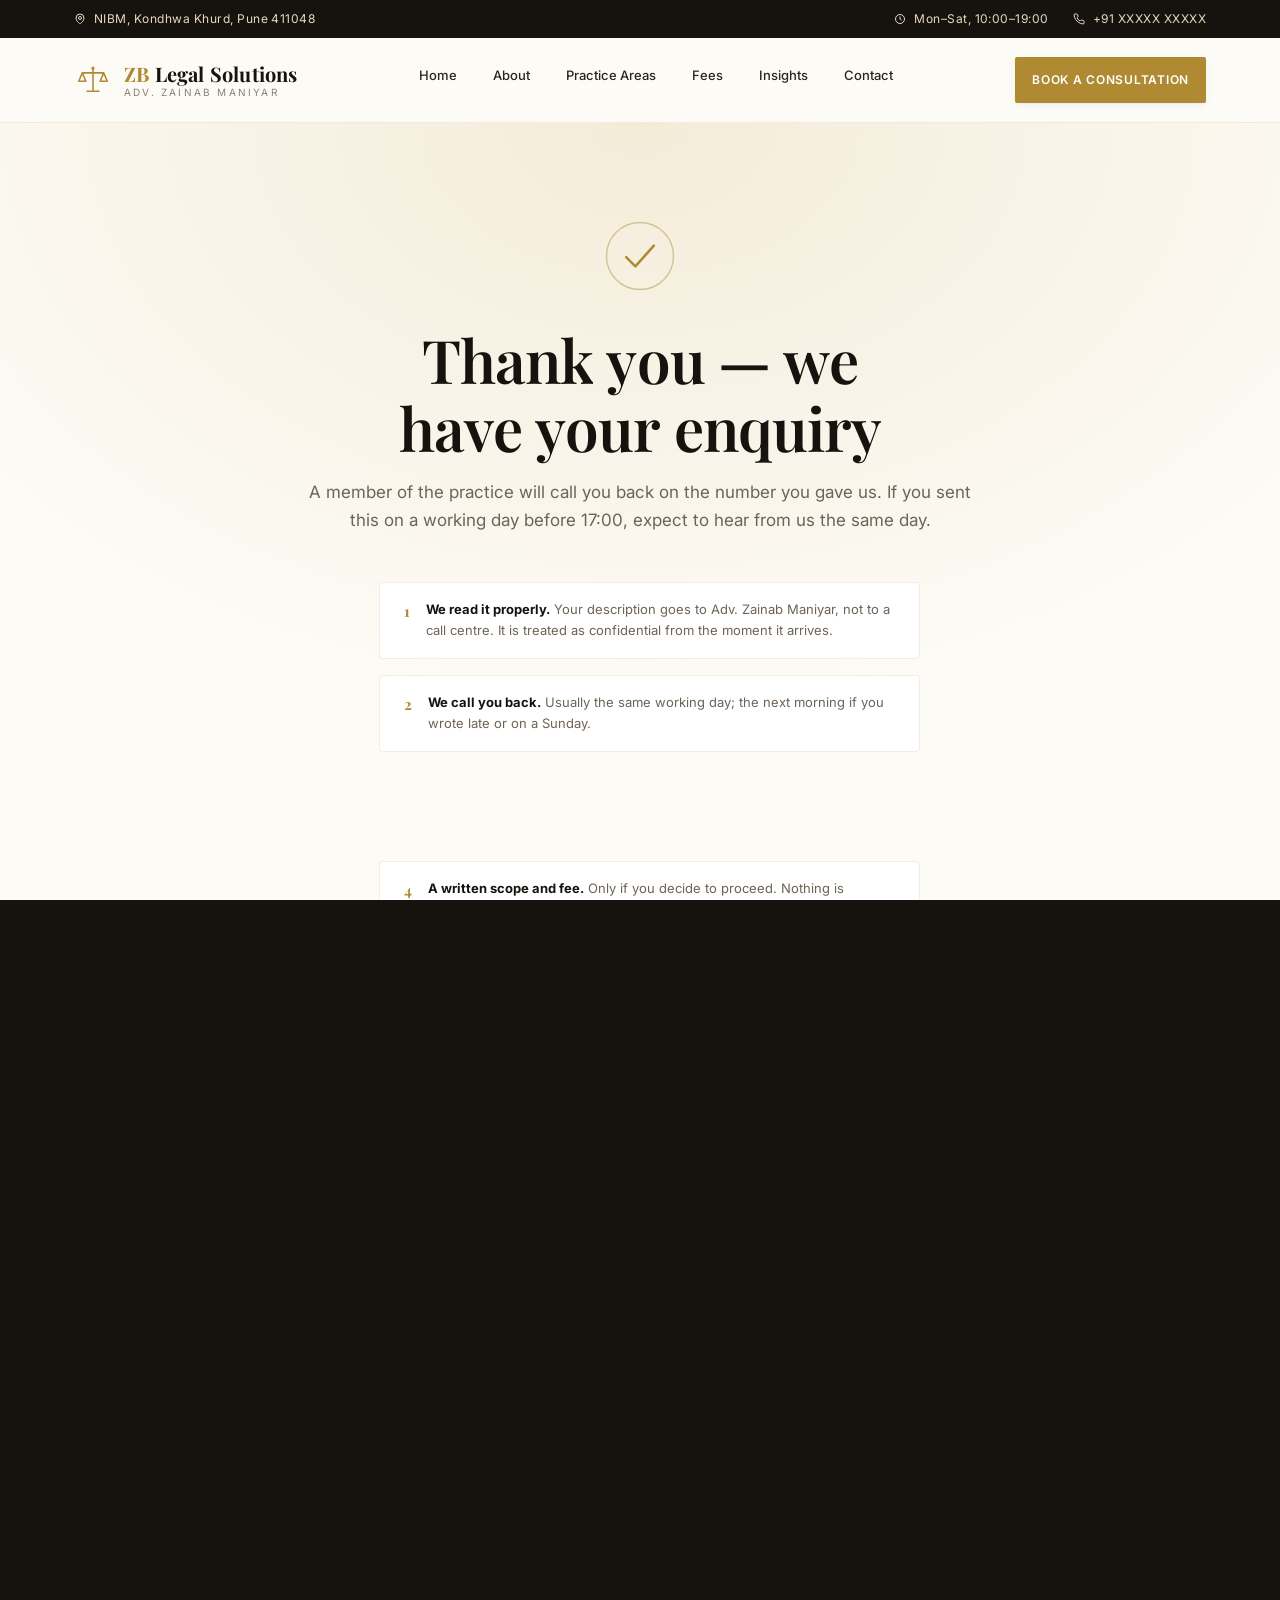
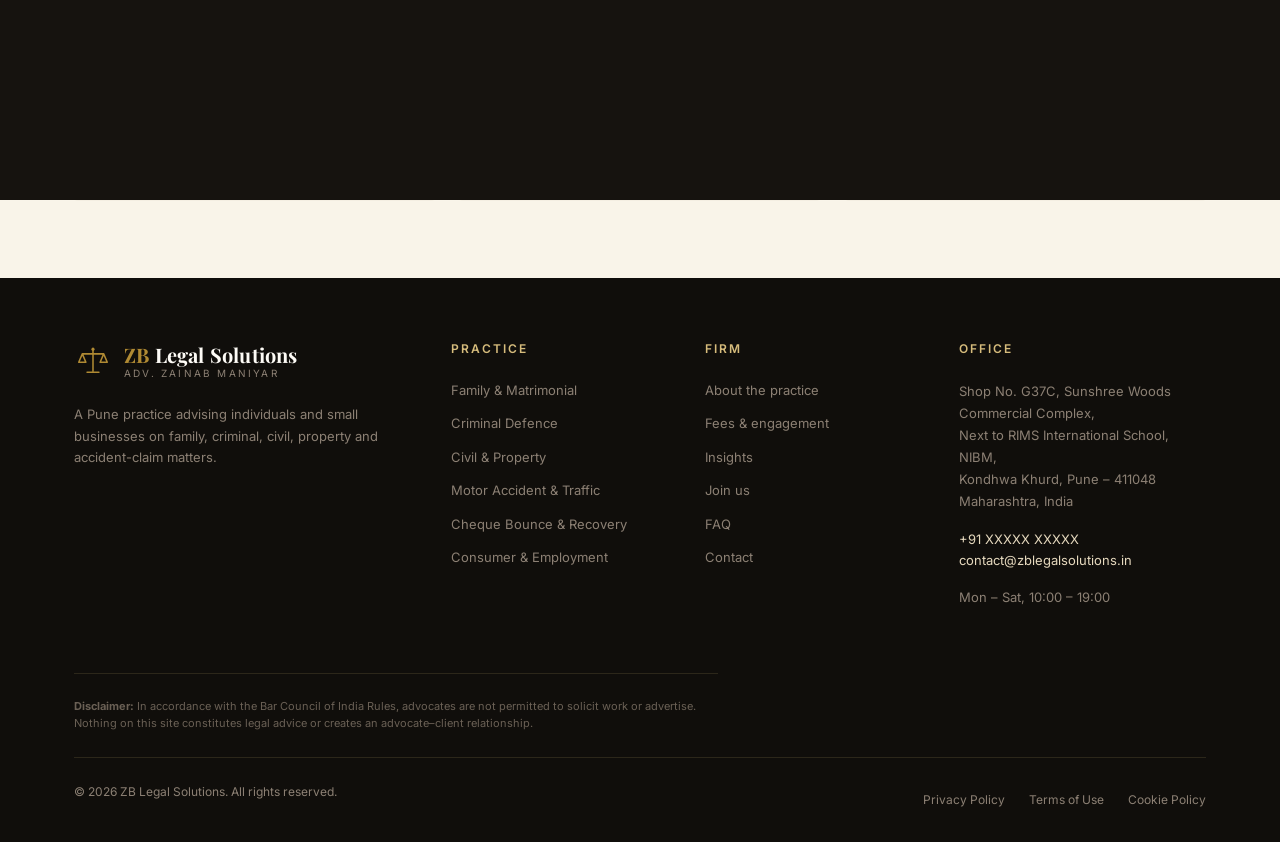
<file: thank-you.html>
<!DOCTYPE html>
<html lang="en-IN">
<head>
<meta charset="utf-8">
<meta name="viewport" content="width=device-width, initial-scale=1">
<title>Thank You — Your Enquiry Has Been Received | ZB Legal Solutions</title>
<meta name="description" content="Your consultation request has reached ZB Legal Solutions. Here is what happens next and how to reach us if your matter is urgent.">
<meta name="robots" content="noindex, follow">
<link rel="canonical" href="https://zblegalsolutions.in/thank-you.html">
<meta name="theme-color" content="#16130F">

<link rel="icon" href="assets/img/favicon.svg" type="image/svg+xml">
<link rel="preconnect" href="https://fonts.googleapis.com">
<link rel="preconnect" href="https://fonts.gstatic.com" crossorigin>
<link href="https://fonts.googleapis.com/css2?family=Playfair+Display:ital,wght@0,500;0,600;0,700;1,500;1,600&family=Inter:wght@400;500;600;700&display=swap" rel="stylesheet">
<link rel="stylesheet" href="assets/css/styles.css">
<link rel="stylesheet" href="assets/css/motion.css">
</head>
<body>
<a class="skip-link" href="#main">Skip to content</a>

<div class="scroll-rail" aria-hidden="true"><div class="scroll-rail__fill"></div></div>
<div class="page-wipe" aria-hidden="true">
  <svg class="page-wipe__mark" viewBox="0 0 64 64" fill="none" stroke="currentColor" stroke-width="2.2" stroke-linecap="round" stroke-linejoin="round">
    <path d="M32 13v36M22 51h20M14 20h36M14 20 8 34h12zM50 20l-6 14h12z"/>
    <circle cx="32" cy="12" r="2.6" fill="currentColor" stroke="none"/>
  </svg>
</div>

<header class="site-header">
  <div class="topbar">
    <div class="container">
      <div class="topbar__set">
        <span class="topbar__item">
          <svg width="12" height="12" viewBox="0 0 24 24" fill="none" stroke="currentColor" stroke-width="2" aria-hidden="true"><path d="M20 10c0 6-8 12-8 12s-8-6-8-12a8 8 0 0116 0z"/><circle cx="12" cy="10" r="3"/></svg>
          NIBM, Kondhwa Khurd, Pune 411048
        </span>
      </div>
      <div class="topbar__set topbar__set--meta">
        <span class="topbar__item">
          <svg width="12" height="12" viewBox="0 0 24 24" fill="none" stroke="currentColor" stroke-width="2" aria-hidden="true"><circle cx="12" cy="12" r="9"/><path d="M12 7v5l3 2"/></svg>
          Mon–Sat, 10:00–19:00
        </span>
        <a class="topbar__item" href="tel:+910000000000">
          <svg width="12" height="12" viewBox="0 0 24 24" fill="none" stroke="currentColor" stroke-width="2" aria-hidden="true"><path d="M22 16.9v3a2 2 0 01-2.2 2 19.8 19.8 0 01-8.6-3.1 19.5 19.5 0 01-6-6A19.8 19.8 0 012.1 4.2 2 2 0 014.1 2h3a2 2 0 012 1.7c.1 1 .4 1.9.7 2.8a2 2 0 01-.5 2.1L8.1 9.9a16 16 0 006 6l1.3-1.2a2 2 0 012.1-.5c.9.3 1.8.6 2.8.7a2 2 0 011.7 2z"/></svg>
          +91 XXXXX XXXXX
        </a>
      </div>
    </div>
  </div>

  <div class="container">
    <nav class="nav" aria-label="Primary">
      <a class="brand" href="index.html">
        <svg class="brand__mark" viewBox="0 0 64 64" fill="none" stroke="currentColor" stroke-width="2.6" stroke-linecap="round" stroke-linejoin="round" aria-hidden="true">
          <path d="M32 13v36M22 51h20M14 20h36M14 20 8 34h12zM50 20l-6 14h12z"/>
          <circle cx="32" cy="12" r="2.6" fill="currentColor" stroke="none"/>
        </svg>
        <span class="brand__text">
          <span class="brand__name"><b>ZB</b> Legal Solutions</span>
          <span class="brand__sub">Adv. Zainab Maniyar</span>
        </span>
      </a>
      <ul class="nav__links" id="nav-links">
        <li><a href="index.html">Home</a></li>
        <li><a href="about.html">About</a></li>
        <li><a href="services.html">Practice Areas</a></li>
        <li><a href="fees.html">Fees</a></li>
        <li><a href="blog.html">Insights</a></li>
        <li><a href="contact.html">Contact</a></li>
        <li class="nav__mobile-cta"><a class="btn btn--primary magnetic" href="contact.html" data-magnetic><span class="magnetic__inner">Book a consultation</span></a></li>
      </ul>
      <div class="nav__cta">
        <a class="btn btn--primary btn--sm" href="contact.html">Book a consultation</a>
        <button class="nav__toggle" type="button" aria-expanded="false" aria-controls="nav-links" aria-label="Open menu"><span></span></button>
      </div>
    </nav>
  </div>
</header>

<main id="main" class="page-enter">

  <section class="centered-page">
    <div class="container container--narrow">
      <svg class="seal" viewBox="0 0 64 64" fill="none" stroke="currentColor" stroke-width="2.2" stroke-linecap="round" stroke-linejoin="round" aria-hidden="true">
        <circle cx="32" cy="32" r="29" stroke-width="1.2" opacity=".45"/>
        <path d="m20 33 8 8 16-18"/>
      </svg>

      <h1 data-split>Thank you — we have your enquiry</h1>
      <p class="lede">A member of the practice will call you back on the number you gave us. If you sent this
        on a working day before 17:00, expect to hear from us the same day.</p>

      <ul class="next-steps" data-stagger>
        <li data-reveal="up"><b>1</b><span><strong style="color:var(--ink);">We read it properly.</strong> Your description
          goes to Adv. Zainab Maniyar, not to a call centre. It is treated as confidential from the moment it arrives.</span></li>
        <li data-reveal="up"><b>2</b><span><strong style="color:var(--ink);">We call you back.</strong> Usually the same
          working day; the next morning if you wrote late or on a Sunday.</span></li>
        <li data-reveal="up"><b>3</b><span><strong style="color:var(--ink);">Fifteen free minutes.</strong> In person at the
          NIBM office, or by phone or video — whichever you asked for.</span></li>
        <li data-reveal="up"><b>4</b><span><strong style="color:var(--ink);">A written scope and fee.</strong> Only if you
          decide to proceed. Nothing is charged before you have agreed to it.</span></li>
      </ul>

      <div class="rule" aria-hidden="true"><span>&#10022;</span></div>

      <p style="max-width:60ch;margin-inline:auto;color:var(--muted);font-size:var(--fs-sm);">
        <strong style="color:var(--ink);">If your matter is urgent</strong> — an arrest, a police summons,
        or a deadline within days — please do not wait for the callback. Call the office directly.
      </p>

      <div class="btn-row" style="justify-content:center;margin-top:32px;">
        <a class="btn btn--primary" href="tel:+910000000000">Call +91 XXXXX XXXXX</a>
        <a class="btn btn--ghost" href="index.html">Back to home</a>
      </div>

      <p style="margin-top:48px;font-size:var(--fs-xs);color:var(--muted-lt);max-width:64ch;margin-inline:auto;">
        Submitting this form does not create an advocate&ndash;client relationship. Please do not send
        confidential documents by email until we have confirmed the engagement.
      </p>
    </div>
  </section>

  <section class="section section--tight section--ivory">
    <div class="container">
      <div class="section-head section-head--center">
        <span class="eyebrow">While you wait</span>
        <h2>Reading that might help</h2>
      </div>
      <div class="grid grid--3" data-stagger data-stagger-tight>
        <article class="card" data-reveal="pop">
          <h3 style="font-size:var(--fs-md);">What to bring</h3>
          <p>A short list of the documents worth gathering before your consultation, by matter type.</p>
          <div class="card__foot"><a class="link-arrow" href="services.html">Practice areas <svg width="14" height="14" viewBox="0 0 24 24" fill="none" stroke="currentColor" stroke-width="2" aria-hidden="true"><path d="M5 12h14M13 6l6 6-6 6"/></svg></a></div>
        </article>
        <article class="card" data-reveal="pop">
          <h3 style="font-size:var(--fs-md);">How we charge</h3>
          <p>Fixed fees, retainers, and what is billed separately — set out before you commit to anything.</p>
          <div class="card__foot"><a class="link-arrow" href="fees.html">Fees <svg width="14" height="14" viewBox="0 0 24 24" fill="none" stroke="currentColor" stroke-width="2" aria-hidden="true"><path d="M5 12h14M13 6l6 6-6 6"/></svg></a></div>
        </article>
        <article class="card" data-reveal="pop">
          <h3 style="font-size:var(--fs-md);">Common questions</h3>
          <p>Confidentiality, timelines, second opinions and legal aid — answered without the hedging.</p>
          <div class="card__foot"><a class="link-arrow" href="contact.html#faq">FAQ <svg width="14" height="14" viewBox="0 0 24 24" fill="none" stroke="currentColor" stroke-width="2" aria-hidden="true"><path d="M5 12h14M13 6l6 6-6 6"/></svg></a></div>
        </article>
      </div>
    </div>
  </section>

</main>

<footer class="site-footer">
  <div class="container">
    <div class="footer__top">
      <div class="footer__brand">
        <a class="brand" href="index.html" style="text-decoration:none;">
          <svg class="brand__mark" viewBox="0 0 64 64" fill="none" stroke="currentColor" stroke-width="2.6" stroke-linecap="round" stroke-linejoin="round" aria-hidden="true">
            <path d="M32 13v36M22 51h20M14 20h36M14 20 8 34h12zM50 20l-6 14h12z"/>
            <circle cx="32" cy="12" r="2.6" fill="currentColor" stroke="none"/>
          </svg>
          <span class="brand__text">
            <span class="brand__name"><b>ZB</b> Legal Solutions</span>
            <span class="brand__sub">Adv. Zainab Maniyar</span>
          </span>
        </a>
        <p>A Pune practice advising individuals and small businesses on family, criminal,
           civil, property and accident-claim matters.</p>
      </div>
      <div>
        <h4>Practice</h4>
        <ul class="footer__list">
          <li><a href="services.html#family">Family &amp; Matrimonial</a></li>
          <li><a href="services.html#criminal">Criminal Defence</a></li>
          <li><a href="services.html#civil">Civil &amp; Property</a></li>
          <li><a href="services.html#motor">Motor Accident &amp; Traffic</a></li>
          <li><a href="services.html#recovery">Cheque Bounce &amp; Recovery</a></li>
          <li><a href="services.html#consumer">Consumer &amp; Employment</a></li>
        </ul>
      </div>
      <div>
        <h4>Firm</h4>
        <ul class="footer__list">
          <li><a href="about.html">About the practice</a></li>
          <li><a href="fees.html">Fees &amp; engagement</a></li>
          <li><a href="blog.html">Insights</a></li>
          <li><a href="about.html#careers">Join us</a></li>
          <li><a href="contact.html#faq">FAQ</a></li>
          <li><a href="contact.html">Contact</a></li>
        </ul>
      </div>
      <div class="footer__contact">
        <h4>Office</h4>
        <address>
          Shop No. G37C, Sunshree Woods Commercial Complex,<br>
          Next to RIMS International School, NIBM,<br>
          Kondhwa Khurd, Pune – 411048<br>
          Maharashtra, India
        </address>
        <p data-placeholder>
          <a href="tel:+910000000000">+91 XXXXX XXXXX</a><br>
          <a href="mailto:contact@zblegalsolutions.in">contact@zblegalsolutions.in</a>
        </p>
        <p style="margin-top:12px;">Mon – Sat, 10:00 – 19:00</p>
      </div>
    </div>

    <div class="disclaimer">
      <strong>Disclaimer:</strong> In accordance with the Bar Council of India Rules, advocates are not
      permitted to solicit work or advertise. Nothing on this site constitutes legal advice or creates an
      advocate–client relationship.
    </div>

    <div class="footer__bottom">
      <p>&copy; <span data-year>2026</span> ZB Legal Solutions. All rights reserved.</p>
      <nav aria-label="Legal">
        <a href="#">Privacy Policy</a>
        <a href="#">Terms of Use</a>
        <a href="#">Cookie Policy</a>
      </nav>
    </div>
  </div>
</footer>

<script src="assets/js/main.js"></script>
<script src="assets/js/motion.js"></script>
</body>
</html>
</file>
<file: assets/css/styles.css>
/* ==========================================================================
   ZB Legal Solutions — Design System
   Palette + type derived from the firm's opening brochure:
   ivory ground, antique gold, ink black, high-contrast serif display.
   ========================================================================== */

/* ---------- Tokens ---------- */
:root {
  /* Colour */
  --ivory-50:  #FDFBF6;
  --ivory-100: #F9F4E9;
  --ivory-200: #F2EADA;
  --sand-300:  #E6D9BE;
  --sand-400:  #D3C09A;

  --gold:       #B08A33;
  --gold-deep:  #8A6A21;
  --gold-light: #D6BC7C;

  --ink:      #16130F;
  --ink-soft: #2B251D;
  --muted:    #6E6357;
  --muted-lt: #8C8074;

  --line:       rgba(176, 138, 51, 0.26);
  --line-soft:  rgba(176, 138, 51, 0.14);
  --line-ink:   rgba(22, 19, 15, 0.10);

  --white: #FFFFFF;
  --danger: #A3341F;
  --success: #3E6B44;

  /* Type */
  --font-display: "Playfair Display", "Georgia", "Times New Roman", serif;
  --font-body: "Inter", -apple-system, BlinkMacSystemFont, "Segoe UI", Roboto, sans-serif;

  --fs-xs:   0.75rem;   /* 12 */
  --fs-sm:   0.8125rem; /* 13 */
  --fs-base: 0.9375rem; /* 15 */
  --fs-md:   1.0625rem; /* 17 */
  --fs-lg:   1.25rem;   /* 20 */
  --fs-xl:   1.5rem;    /* 24 */
  --fs-2xl:  2rem;      /* 32 */
  --fs-3xl:  2.75rem;   /* 44 */
  --fs-4xl:  3.75rem;   /* 60 */

  /* Spacing — 4px base */
  --s-1: 4px;   --s-2: 8px;   --s-3: 12px;  --s-4: 16px;
  --s-5: 24px;  --s-6: 32px;  --s-7: 48px;  --s-8: 64px;
  --s-9: 96px;  --s-10: 128px;

  /* Radius — classical, near-sharp */
  --r-sm: 2px;
  --r-md: 4px;
  --r-lg: 8px;
  --r-pill: 999px;

  /* Elevation */
  --shadow-sm: 0 1px 2px rgba(22,19,15,.05), 0 2px 8px rgba(22,19,15,.04);
  --shadow-md: 0 2px 4px rgba(22,19,15,.05), 0 12px 32px rgba(22,19,15,.07);
  --shadow-lg: 0 4px 8px rgba(22,19,15,.06), 0 24px 64px rgba(22,19,15,.10);

  --container: 1180px;
  --container-narrow: 780px;
  --header-h: 84px;

  --ease: cubic-bezier(.22,.61,.36,1);
}

/* ---------- Reset ---------- */
*, *::before, *::after { box-sizing: border-box; }
html { -webkit-text-size-adjust: 100%; scroll-behavior: smooth; }
@media (prefers-reduced-motion: reduce) { html { scroll-behavior: auto; } }

body {
  margin: 0;
  font-family: var(--font-body);
  font-size: var(--fs-base);
  line-height: 1.65;
  color: var(--ink-soft);
  background: var(--ivory-50);
  -webkit-font-smoothing: antialiased;
  overflow-x: hidden;
}

img, svg, video { max-width: 100%; display: block; }
img { height: auto; }

h1, h2, h3, h4 {
  font-family: var(--font-display);
  color: var(--ink);
  font-weight: 600;
  line-height: 1.14;
  letter-spacing: -0.015em;
  margin: 0 0 var(--s-4);
  text-wrap: balance;
}
h1 { font-size: clamp(2.25rem, 5.2vw, var(--fs-4xl)); }
h2 { font-size: clamp(1.75rem, 3.6vw, var(--fs-3xl)); }
h3 { font-size: var(--fs-xl); }
h4 { font-size: var(--fs-lg); }
p  { margin: 0 0 var(--s-4); text-wrap: pretty; }
p:last-child { margin-bottom: 0; }

a { color: var(--gold-deep); text-decoration-color: var(--line); text-underline-offset: 3px; }
a:hover { color: var(--gold); }

ul, ol { margin: 0 0 var(--s-4); padding-left: 1.25em; }
li { margin-bottom: var(--s-2); }

:focus-visible {
  outline: 2px solid var(--gold);
  outline-offset: 3px;
  border-radius: var(--r-sm);
}

.skip-link {
  position: absolute; left: var(--s-4); top: -100px; z-index: 200;
  background: var(--ink); color: var(--ivory-50);
  padding: var(--s-3) var(--s-5); border-radius: var(--r-md);
  font-size: var(--fs-sm); font-weight: 600; text-decoration: none;
  transition: top .2s var(--ease);
}
.skip-link:focus { top: var(--s-4); color: var(--ivory-50); }

.sr-only {
  position: absolute; width: 1px; height: 1px;
  padding: 0; margin: -1px; overflow: hidden;
  clip: rect(0 0 0 0); clip-path: inset(50%); white-space: nowrap; border: 0;
}

/* ---------- Layout ---------- */
.container { width: 100%; max-width: var(--container); margin-inline: auto; padding-inline: var(--s-5); }
.container--narrow { max-width: var(--container-narrow); }
.section { padding-block: clamp(var(--s-8), 9vw, var(--s-10)); }
.section--tight { padding-block: clamp(var(--s-7), 6vw, var(--s-9)); }
.section--ivory { background: var(--ivory-100); }
.section--sand  { background: var(--ivory-200); }
.section--ink   { background: var(--ink); color: var(--sand-300); }
.section--ink h2, .section--ink h3 { color: var(--ivory-50); }

.grid { display: grid; gap: var(--s-5); }
@media (min-width: 700px)  { .grid--2 { grid-template-columns: repeat(2, 1fr); } }
@media (min-width: 700px)  { .grid--3 { grid-template-columns: repeat(2, 1fr); } }
@media (min-width: 1000px) { .grid--3 { grid-template-columns: repeat(3, 1fr); } }
@media (min-width: 620px)  { .grid--4 { grid-template-columns: repeat(2, 1fr); } }
@media (min-width: 1000px) { .grid--4 { grid-template-columns: repeat(4, 1fr); } }

/* ---------- Shared type helpers ---------- */
.eyebrow {
  display: inline-flex; align-items: center; gap: var(--s-3);
  font-size: var(--fs-xs); font-weight: 600;
  letter-spacing: .18em; text-transform: uppercase;
  color: var(--gold-deep); margin-bottom: var(--s-4);
}
.eyebrow::before {
  content: ""; width: 28px; height: 1px; background: var(--gold); flex: none;
}
.section--ink .eyebrow { color: var(--gold-light); }

.lede { font-size: var(--fs-md); color: var(--muted); max-width: 62ch; }
.section--ink .lede { color: var(--sand-300); }
.section-head { max-width: 68ch; margin-bottom: var(--s-7); }
.section-head--center { margin-inline: auto; text-align: center; }
.section-head--center .eyebrow { justify-content: center; }
.section-head--center .lede { margin-inline: auto; }

/* Gold ornamental divider echoing the brochure's rules */
.rule {
  display: flex; align-items: center; justify-content: center;
  gap: var(--s-3); margin: var(--s-6) 0; color: var(--gold);
}
.rule::before, .rule::after {
  content: ""; height: 1px; width: min(120px, 22vw); background: var(--line);
}
.rule span { font-size: 10px; letter-spacing: .3em; }

/* ---------- Buttons ---------- */
.btn {
  display: inline-flex; align-items: center; justify-content: center; gap: var(--s-2);
  font-family: var(--font-body); font-size: var(--fs-sm); font-weight: 600;
  letter-spacing: .06em; text-transform: uppercase;
  padding: var(--s-4) var(--s-6); border-radius: var(--r-sm);
  border: 1px solid transparent; cursor: pointer; text-decoration: none;
  transition: background .2s var(--ease), color .2s var(--ease),
              border-color .2s var(--ease), transform .2s var(--ease),
              box-shadow .2s var(--ease);
}
.btn:hover { transform: translateY(-1px); }
.btn:active { transform: translateY(0); }

.btn--primary { background: var(--gold); color: #fff; box-shadow: var(--shadow-sm); }
.btn--primary:hover { background: var(--gold-deep); color: #fff; box-shadow: var(--shadow-md); }

.btn--ink { background: var(--ink); color: var(--ivory-50); }
.btn--ink:hover { background: var(--ink-soft); color: var(--ivory-50); }

.btn--ghost { background: transparent; color: var(--ink); border-color: var(--sand-400); }
.btn--ghost:hover { background: var(--ivory-200); border-color: var(--gold); color: var(--ink); }

.btn--onink { background: transparent; color: var(--ivory-50); border-color: rgba(214,188,124,.45); }
.btn--onink:hover { background: var(--gold); border-color: var(--gold); color: #fff; }

.btn--sm { padding: var(--s-3) var(--s-4); font-size: var(--fs-xs); }
.btn-row { display: flex; flex-wrap: wrap; gap: var(--s-3); }

.link-arrow {
  display: inline-flex; align-items: center; gap: var(--s-2);
  font-size: var(--fs-sm); font-weight: 600; letter-spacing: .04em;
  text-transform: uppercase; color: var(--gold-deep); text-decoration: none;
}
.link-arrow svg { transition: transform .2s var(--ease); }
.link-arrow:hover svg { transform: translateX(4px); }

/* ---------- Header ---------- */
.site-header {
  position: sticky; top: 0; z-index: 100;
  background: rgba(253, 251, 246, 0.88);
  backdrop-filter: blur(12px); -webkit-backdrop-filter: blur(12px);
  border-bottom: 1px solid var(--line-soft);
  transition: box-shadow .25s var(--ease), background .25s var(--ease);
}
.site-header.is-stuck { box-shadow: var(--shadow-sm); background: rgba(253,251,246,.96); }

.topbar {
  background: var(--ink); color: var(--sand-300);
  font-size: var(--fs-xs); letter-spacing: .04em;
}
.topbar .container {
  display: flex; align-items: center; justify-content: space-between;
  gap: var(--s-4); min-height: 38px; flex-wrap: wrap;
}
.topbar a { color: var(--sand-300); text-decoration: none; }
.topbar a:hover { color: var(--gold-light); }
.topbar__set { display: flex; align-items: center; gap: var(--s-5); }
.topbar__item { display: inline-flex; align-items: center; gap: var(--s-2); }
@media (max-width: 780px) { .topbar__set--meta { display: none; } }

.nav { display: flex; align-items: center; justify-content: space-between; gap: var(--s-5); min-height: var(--header-h); }

.brand { display: flex; align-items: center; gap: var(--s-3); text-decoration: none; }
.brand__mark { width: 38px; height: 38px; flex: none; color: var(--gold); }
.brand__text { display: flex; flex-direction: column; line-height: 1.1; }
.brand__name {
  font-family: var(--font-display); font-size: var(--fs-lg); font-weight: 700;
  color: var(--ink); letter-spacing: .01em;
}
.brand__name b { color: var(--gold); font-weight: 700; }
.brand__sub {
  font-size: 10px; letter-spacing: .22em; text-transform: uppercase;
  color: var(--muted-lt); margin-top: 2px;
}

.nav__links { display: flex; align-items: center; gap: var(--s-1); list-style: none; margin: 0; padding: 0; }
.nav__links a {
  display: block; padding: var(--s-3) var(--s-4);
  font-size: var(--fs-sm); font-weight: 500; color: var(--ink-soft);
  text-decoration: none; border-radius: var(--r-sm); position: relative;
  transition: color .18s var(--ease);
}
.nav__links a::after {
  content: ""; position: absolute; left: var(--s-4); right: var(--s-4); bottom: 6px;
  height: 1px; background: var(--gold); transform: scaleX(0); transform-origin: left;
  transition: transform .22s var(--ease);
}
.nav__links a:hover { color: var(--gold-deep); }
.nav__links a:hover::after, .nav__links a[aria-current="page"]::after { transform: scaleX(1); }
.nav__links a[aria-current="page"] { color: var(--gold-deep); font-weight: 600; }

.nav__cta { display: flex; align-items: center; gap: var(--s-3); }
.nav__links .nav__mobile-cta { display: none; }
.nav__toggle {
  display: none; width: 44px; height: 44px; align-items: center; justify-content: center;
  background: transparent; border: 1px solid var(--line); border-radius: var(--r-sm);
  cursor: pointer; color: var(--ink);
}
.nav__toggle span {
  display: block; width: 18px; height: 1.5px; background: currentColor; position: relative;
  transition: background .2s var(--ease);
}
.nav__toggle span::before, .nav__toggle span::after {
  content: ""; position: absolute; left: 0; width: 18px; height: 1.5px; background: currentColor;
  transition: transform .25s var(--ease), top .2s var(--ease);
}
.nav__toggle span::before { top: -6px; }
.nav__toggle span::after  { top: 6px; }
.nav__toggle[aria-expanded="true"] span { background: transparent; }
.nav__toggle[aria-expanded="true"] span::before { top: 0; transform: rotate(45deg); }
.nav__toggle[aria-expanded="true"] span::after  { top: 0; transform: rotate(-45deg); }

@media (max-width: 1000px) {
  :root { --header-h: 72px; }
  .nav__toggle { display: inline-flex; }
  .nav__cta .btn { display: none; }
  .nav__links {
    position: fixed; inset: calc(var(--header-h) + 38px) 0 auto 0;
    flex-direction: column; align-items: stretch; gap: 0;
    background: var(--ivory-50); border-bottom: 1px solid var(--line);
    padding: var(--s-3) var(--s-5) var(--s-6);
    box-shadow: var(--shadow-lg);
    transform: translateY(-12px); opacity: 0; pointer-events: none;
    transition: opacity .22s var(--ease), transform .22s var(--ease);
    max-height: calc(100dvh - var(--header-h) - 38px); overflow-y: auto;
  }
  .nav__links.is-open { transform: translateY(0); opacity: 1; pointer-events: auto; }
  .nav__links a { padding: var(--s-4) var(--s-2); border-bottom: 1px solid var(--line-soft); font-size: var(--fs-md); }
  .nav__links a::after { display: none; }
  .nav__links .nav__mobile-cta { display: block; border-bottom: 0; }
  .nav__links .btn { margin-top: var(--s-5); width: 100%; border-bottom: 0; padding: var(--s-4); }
}

/* ---------- Hero ---------- */
.hero {
  position: relative; overflow: hidden;
  background:
    radial-gradient(120% 90% at 78% 8%, rgba(214,188,124,.30) 0%, transparent 58%),
    linear-gradient(174deg, var(--ivory-100) 0%, var(--ivory-50) 42%, var(--ivory-200) 100%);
  border-bottom: 1px solid var(--line-soft);
}
/* Fluted-column motif lifted from the invitation's border */
.hero::before, .hero::after {
  content: ""; position: absolute; top: 0; bottom: 0; width: 88px; pointer-events: none;
  background-image: repeating-linear-gradient(90deg,
    transparent 0 9px, rgba(176,138,51,.10) 9px 10px, transparent 10px 19px);
  opacity: .85;
}
.hero::before { left: 0; }
.hero::after  { right: 0; transform: scaleX(-1); }
@media (max-width: 1100px) { .hero::before, .hero::after { display: none; } }

.hero__inner {
  position: relative; z-index: 1;
  display: grid; gap: var(--s-8); align-items: center;
  padding-block: clamp(var(--s-8), 8vw, 116px);
}
@media (min-width: 980px) { .hero__inner { grid-template-columns: 1.08fr .92fr; gap: var(--s-9); } }

.hero__scales { width: 54px; color: var(--gold); margin-bottom: var(--s-5); }
.hero h1 { margin-bottom: var(--s-5); }
.hero h1 em { font-style: normal; color: var(--gold); }
.hero__lede { font-size: var(--fs-md); color: var(--muted); max-width: 52ch; margin-bottom: var(--s-6); }
.hero .btn-row { margin-bottom: var(--s-6); }

.hero__meta {
  display: flex; flex-wrap: wrap; gap: var(--s-3) var(--s-6);
  padding-top: var(--s-5); border-top: 1px solid var(--line);
  font-size: var(--fs-sm); color: var(--muted);
}
.hero__meta strong { color: var(--ink); font-weight: 600; }

/* Advocate card */
.hero__card {
  background: var(--white); border: 1px solid var(--line);
  border-radius: var(--r-md); padding: var(--s-7) var(--s-6);
  box-shadow: var(--shadow-lg); text-align: center; position: relative;
}
.hero__card::before {
  content: ""; position: absolute; inset: 8px; border: 1px solid var(--line-soft);
  border-radius: var(--r-sm); pointer-events: none;
}
.hero__avatar {
  width: 96px; height: 96px; margin: 0 auto var(--s-5);
  border-radius: 50%; display: grid; place-items: center;
  background: linear-gradient(160deg, var(--ivory-200), var(--sand-300));
  border: 1px solid var(--sand-400);
  font-family: var(--font-display); font-size: var(--fs-2xl); color: var(--gold-deep);
}
.hero__card h2 { font-size: var(--fs-xl); margin-bottom: var(--s-1); }
.hero__card .cred {
  font-size: var(--fs-xs); letter-spacing: .18em; text-transform: uppercase;
  color: var(--gold-deep); margin-bottom: var(--s-5);
}
.hero__card .quote {
  font-family: var(--font-display); font-style: italic; font-size: var(--fs-md);
  color: var(--ink-soft); margin-bottom: var(--s-5);
}
.hero__card dl {
  display: grid; grid-template-columns: 1fr 1fr; gap: var(--s-4);
  margin: 0; padding-top: var(--s-5); border-top: 1px solid var(--line);
  text-align: left;
}
.hero__card dt { font-size: 10px; letter-spacing: .16em; text-transform: uppercase; color: var(--muted-lt); }
.hero__card dd { margin: 2px 0 0; font-size: var(--fs-sm); color: var(--ink); font-weight: 600; }

/* ---------- Page banner (interior pages) ---------- */
.page-banner {
  position: relative; background: var(--ink); color: var(--sand-300);
  padding-block: clamp(var(--s-8), 7vw, var(--s-9));
  overflow: hidden;
}
.page-banner::after {
  content: ""; position: absolute; inset: 0;
  background: radial-gradient(90% 130% at 88% 0%, rgba(176,138,51,.24), transparent 62%);
  pointer-events: none;
}
.page-banner .container { position: relative; z-index: 1; }
.page-banner h1 { color: var(--ivory-50); margin-bottom: var(--s-4); }
.page-banner .lede { color: var(--sand-300); }
.page-banner .eyebrow { color: var(--gold-light); }

.crumbs { list-style: none; display: flex; flex-wrap: wrap; gap: var(--s-2); margin: var(--s-6) 0 0; padding: 0; font-size: var(--fs-xs); }
.crumbs li { margin: 0; color: var(--muted-lt); }
.crumbs a { color: var(--sand-300); text-decoration: none; }
.crumbs a:hover { color: var(--gold-light); }
.crumbs li + li::before { content: "/"; margin-right: var(--s-2); color: rgba(214,188,124,.5); }

/* ---------- Cards ---------- */
.card {
  background: var(--white); border: 1px solid var(--line-soft);
  border-radius: var(--r-md); padding: var(--s-6);
  transition: transform .25s var(--ease), box-shadow .25s var(--ease), border-color .25s var(--ease);
  height: 100%; display: flex; flex-direction: column;
}
.card:hover { transform: translateY(-3px); box-shadow: var(--shadow-md); border-color: var(--line); }
.card h3 { font-size: var(--fs-lg); margin-bottom: var(--s-3); }
.card p { color: var(--muted); font-size: var(--fs-base); }
.card__icon {
  width: 46px; height: 46px; margin-bottom: var(--s-5);
  display: grid; place-items: center; color: var(--gold-deep);
  background: var(--ivory-100); border: 1px solid var(--line-soft); border-radius: var(--r-sm);
}
.card__icon svg { width: 22px; height: 22px; }
.card__list { list-style: none; padding: 0; margin: var(--s-4) 0 0; font-size: var(--fs-sm); color: var(--muted); }
.card__list li { position: relative; padding-left: var(--s-5); margin-bottom: var(--s-2); }
.card__list li::before {
  content: ""; position: absolute; left: 0; top: .62em;
  width: 7px; height: 7px; border: 1px solid var(--gold); transform: rotate(45deg);
}
.card__foot { margin-top: auto; padding-top: var(--s-5); }

/* Numbered "why us" card */
.pillar { position: relative; padding-top: var(--s-6); border-top: 2px solid var(--gold); }
.pillar__num {
  font-family: var(--font-display); font-size: var(--fs-sm); font-weight: 700;
  letter-spacing: .1em; color: var(--gold); display: block; margin-bottom: var(--s-3);
}
.pillar h3 { font-size: var(--fs-md); margin-bottom: var(--s-2); }
.pillar p { font-size: var(--fs-sm); color: var(--muted); margin: 0; }

/* ---------- Statistics ---------- */
.stats { display: grid; gap: var(--s-6); text-align: center; }
@media (min-width: 620px) { .stats { grid-template-columns: repeat(2, 1fr); } }
@media (min-width: 960px) { .stats { grid-template-columns: repeat(4, 1fr); } }
.stat { padding: var(--s-5) var(--s-3); position: relative; }
@media (min-width: 960px) { .stat + .stat::before {
  content: ""; position: absolute; left: 0; top: 22%; bottom: 22%; width: 1px;
  background: rgba(214,188,124,.22);
} }
.stat__value {
  font-family: var(--font-display); font-size: clamp(2.25rem, 5vw, 3.25rem);
  font-weight: 600; color: var(--gold-light); line-height: 1; letter-spacing: -.02em;
  display: block; margin-bottom: var(--s-3);
}
.stat__label { font-size: var(--fs-sm); color: var(--sand-300); letter-spacing: .04em; }

/* ---------- Quote (jurists) ---------- */
.quote-block { text-align: center; max-width: 780px; margin-inline: auto; }
.quote-block blockquote {
  margin: 0 0 var(--s-5); font-family: var(--font-display);
  font-size: clamp(1.35rem, 3vw, 2rem); line-height: 1.34; color: var(--ink);
  font-style: italic; text-wrap: balance;
}
.section--ink .quote-block blockquote { color: var(--ivory-50); }
.quote-block cite {
  font-style: normal; font-size: var(--fs-sm); letter-spacing: .14em;
  text-transform: uppercase; color: var(--gold-deep);
}
.section--ink .quote-block cite { color: var(--gold-light); }
.quote-mark { width: 34px; color: var(--gold); margin: 0 auto var(--s-5); opacity: .7; }

/* ---------- Reviews ---------- */
.review { background: var(--white); border: 1px solid var(--line-soft); border-radius: var(--r-md); padding: var(--s-6); height: 100%; display: flex; flex-direction: column; }
.stars { display: flex; gap: 3px; color: var(--gold); margin-bottom: var(--s-4); }
.stars svg { width: 15px; height: 15px; }
.review p { font-size: var(--fs-base); color: var(--ink-soft); }
.review__by { margin-top: auto; padding-top: var(--s-5); border-top: 1px solid var(--line-soft); font-size: var(--fs-sm); }
.review__by strong { display: block; color: var(--ink); }
.review__by span { color: var(--muted-lt); font-size: var(--fs-xs); }

.rating-badge {
  display: inline-flex; align-items: center; gap: var(--s-3);
  background: var(--white); border: 1px solid var(--line);
  border-radius: var(--r-md); padding: var(--s-3) var(--s-5); box-shadow: var(--shadow-sm);
}
.rating-badge__score { font-family: var(--font-display); font-size: var(--fs-xl); color: var(--ink); line-height: 1; }
.rating-badge__meta { font-size: var(--fs-xs); color: var(--muted); }

/* ---------- Accordion (FAQ / practice detail) ---------- */
.accordion { border-top: 1px solid var(--line); }
.acc__item { border-bottom: 1px solid var(--line); }
.acc__btn {
  width: 100%; display: flex; align-items: flex-start; justify-content: space-between; gap: var(--s-5);
  background: none; border: 0; cursor: pointer; text-align: left;
  padding: var(--s-5) 0; font-family: var(--font-display); font-size: var(--fs-md);
  font-weight: 600; color: var(--ink); line-height: 1.35;
}
.acc__btn:hover { color: var(--gold-deep); }
.acc__icon { flex: none; width: 20px; height: 20px; margin-top: 2px; color: var(--gold); transition: transform .25s var(--ease); }
.acc__btn[aria-expanded="true"] .acc__icon { transform: rotate(45deg); }
.acc__panel { overflow: hidden; height: 0; transition: height .28s var(--ease); }
.acc__panel > div { padding-bottom: var(--s-5); color: var(--muted); font-size: var(--fs-base); max-width: 68ch; }
@media (prefers-reduced-motion: reduce) { .acc__panel { transition: none; } }

/* ---------- Fees ---------- */
.fee-card {
  background: var(--white); border: 1px solid var(--line-soft); border-radius: var(--r-md);
  padding: var(--s-6); display: flex; flex-direction: column; height: 100%; position: relative;
}
.fee-card--featured { border-color: var(--gold); box-shadow: var(--shadow-md); }
.fee-card__tag {
  position: absolute; top: -11px; left: var(--s-6);
  background: var(--gold); color: #fff; font-size: 10px; font-weight: 700;
  letter-spacing: .14em; text-transform: uppercase; padding: 4px var(--s-3); border-radius: var(--r-sm);
}
.fee-card h3 { font-size: var(--fs-lg); margin-bottom: var(--s-2); }
.fee-card__price {
  font-family: var(--font-display); font-size: var(--fs-2xl); color: var(--ink);
  line-height: 1.1; margin: var(--s-4) 0 var(--s-1);
}
.fee-card__price small { font-family: var(--font-body); font-size: var(--fs-sm); color: var(--muted-lt); font-weight: 500; }
.fee-card__note { font-size: var(--fs-xs); color: var(--muted-lt); margin-bottom: var(--s-5); }
.fee-card ul { list-style: none; padding: 0; margin: 0 0 var(--s-6); font-size: var(--fs-sm); color: var(--muted); }
.fee-card li { position: relative; padding-left: var(--s-6); margin-bottom: var(--s-3); }
.fee-card li::before {
  content: ""; position: absolute; left: 0; top: .45em; width: 12px; height: 6px;
  border-left: 1.5px solid var(--gold); border-bottom: 1.5px solid var(--gold);
  transform: rotate(-45deg);
}
.fee-card .btn { margin-top: auto; }

/* ---------- Table ---------- */
.table-wrap { overflow-x: auto; border: 1px solid var(--line-soft); border-radius: var(--r-md); background: var(--white); }
table { width: 100%; border-collapse: collapse; font-size: var(--fs-sm); min-width: 560px; }
th, td { padding: var(--s-4) var(--s-5); text-align: left; border-bottom: 1px solid var(--line-soft); }
th { font-size: var(--fs-xs); letter-spacing: .1em; text-transform: uppercase; color: var(--muted-lt); font-weight: 600; background: var(--ivory-100); }
td { color: var(--muted); }
td:first-child { color: var(--ink); font-weight: 500; }
tr:last-child td { border-bottom: 0; }

/* ---------- Forms ---------- */
.form { display: grid; gap: var(--s-5); }
.form__row { display: grid; gap: var(--s-5); }
@media (min-width: 640px) { .form__row--2 { grid-template-columns: 1fr 1fr; } }
.field { display: flex; flex-direction: column; gap: var(--s-2); }
.field > label { font-size: var(--fs-sm); font-weight: 600; color: var(--ink); }
.field .req { color: var(--gold-deep); }
.field input, .field select, .field textarea {
  font-family: var(--font-body); font-size: var(--fs-base); color: var(--ink);
  background: var(--white); border: 1px solid var(--sand-400); border-radius: var(--r-sm);
  padding: var(--s-4); width: 100%;
  transition: border-color .18s var(--ease), box-shadow .18s var(--ease);
}
.field textarea { resize: vertical; min-height: 132px; }
.field input::placeholder, .field textarea::placeholder { color: var(--muted-lt); }
.field input:focus, .field select:focus, .field textarea:focus {
  outline: none; border-color: var(--gold); box-shadow: 0 0 0 3px rgba(176,138,51,.14);
}
.field .hint { font-size: var(--fs-xs); color: var(--muted-lt); }
.field .error { font-size: var(--fs-xs); color: var(--danger); display: none; }
.field.is-invalid input, .field.is-invalid select, .field.is-invalid textarea { border-color: var(--danger); }
.field.is-invalid .error { display: block; }

.check { display: flex; gap: var(--s-3); align-items: flex-start; font-size: var(--fs-sm); color: var(--muted); }
.check input { width: 17px; height: 17px; margin-top: 2px; flex: none; accent-color: var(--gold); }
/* A checkbox field carries its own label styling — undo the .field > label rule. */
.field--check > label { font-weight: 400; color: var(--muted); }
.field--check.is-invalid input { outline: 2px solid var(--danger); outline-offset: 2px; }

.form-note {
  font-size: var(--fs-xs); color: var(--muted-lt);
  border-left: 2px solid var(--gold-light); padding-left: var(--s-4);
}

/* ---------- Contact / info tiles ---------- */
.info-tile { display: flex; gap: var(--s-4); padding: var(--s-5) 0; border-bottom: 1px solid var(--line-soft); }
.info-tile:last-child { border-bottom: 0; }
.info-tile__icon { flex: none; width: 38px; height: 38px; display: grid; place-items: center; color: var(--gold-deep); background: var(--ivory-100); border-radius: var(--r-sm); }
.info-tile__icon svg { width: 18px; height: 18px; }
.info-tile h4 { font-family: var(--font-body); font-size: var(--fs-xs); letter-spacing: .14em; text-transform: uppercase; color: var(--muted-lt); margin: 0 0 var(--s-1); font-weight: 600; }
.info-tile p, .info-tile a { margin: 0; font-size: var(--fs-base); color: var(--ink); text-decoration: none; }
.info-tile a:hover { color: var(--gold-deep); }

.map-frame { border: 1px solid var(--line); border-radius: var(--r-md); overflow: hidden; background: var(--ivory-200); }
.map-frame iframe { display: block; width: 100%; height: 380px; border: 0; }

/* ---------- Gallery ---------- */
.gallery { display: grid; gap: var(--s-4); grid-template-columns: repeat(2, 1fr); }
@media (min-width: 860px) { .gallery { grid-template-columns: repeat(3, 1fr); } }
.gallery figure {
  margin: 0; border: 1px solid var(--line-soft); border-radius: var(--r-md);
  overflow: hidden; background: var(--white);
}
.gallery img { width: 100%; aspect-ratio: 4 / 3; object-fit: cover; transition: transform .4s var(--ease); }
.gallery figure:hover img { transform: scale(1.04); }
.gallery figcaption { padding: var(--s-3) var(--s-4); font-size: var(--fs-xs); color: var(--muted); }
.gallery .placeholder {
  aspect-ratio: 4 / 3; display: grid; place-items: center; text-align: center;
  background: repeating-linear-gradient(45deg, var(--ivory-100) 0 10px, var(--ivory-200) 10px 20px);
  color: var(--muted-lt); font-size: var(--fs-xs); letter-spacing: .1em; text-transform: uppercase; padding: var(--s-4);
}

/* ---------- Affiliations ---------- */
.affil { display: flex; flex-wrap: wrap; gap: var(--s-4); justify-content: center; }
.affil__item {
  display: flex; align-items: center; gap: var(--s-3);
  border: 1px solid var(--line); border-radius: var(--r-sm);
  padding: var(--s-4) var(--s-5); background: var(--white);
  font-size: var(--fs-sm); color: var(--ink-soft); min-width: 210px;
}
.affil__item svg { width: 24px; height: 24px; color: var(--gold); flex: none; }

/* ---------- Blog ---------- */
.post { display: flex; flex-direction: column; height: 100%; background: var(--white); border: 1px solid var(--line-soft); border-radius: var(--r-md); overflow: hidden; transition: transform .25s var(--ease), box-shadow .25s var(--ease); }
.post:hover { transform: translateY(-3px); box-shadow: var(--shadow-md); }
.post__thumb { aspect-ratio: 16 / 9; display: grid; place-items: center; background: linear-gradient(150deg, var(--ivory-200), var(--sand-300)); color: var(--gold-deep); }
.post__thumb svg { width: 42px; height: 42px; opacity: .55; }
.post__body { padding: var(--s-5) var(--s-6) var(--s-6); display: flex; flex-direction: column; flex: 1; }
.post__meta { font-size: var(--fs-xs); letter-spacing: .1em; text-transform: uppercase; color: var(--gold-deep); margin-bottom: var(--s-3); }
.post h3 { font-size: var(--fs-md); line-height: 1.32; margin-bottom: var(--s-3); }
.post h3 a { color: inherit; text-decoration: none; }
.post h3 a:hover { color: var(--gold-deep); }
.post p { font-size: var(--fs-sm); color: var(--muted); }
.post .link-arrow { margin-top: auto; padding-top: var(--s-5); }

/* ---------- CTA band ---------- */
.cta-band { background: var(--ink); color: var(--sand-300); position: relative; overflow: hidden; }
.cta-band::after {
  content: ""; position: absolute; inset: 0;
  background: radial-gradient(80% 140% at 15% 100%, rgba(176,138,51,.28), transparent 60%);
}
.cta-band .container { position: relative; z-index: 1; text-align: center; }
.cta-band h2 { color: var(--ivory-50); }
.cta-band .lede { color: var(--sand-300); margin-inline: auto; margin-bottom: var(--s-6); }
.cta-band .btn-row { justify-content: center; }

/* ---------- Footer ---------- */
.site-footer { background: #100E0B; color: var(--muted-lt); font-size: var(--fs-sm); }
.footer__top { display: grid; gap: var(--s-7); padding-block: var(--s-8); }
@media (min-width: 760px)  { .footer__top { grid-template-columns: 1.4fr 1fr 1fr; } }
@media (min-width: 1040px) { .footer__top { grid-template-columns: 1.6fr 1fr 1fr 1.2fr; } }
.footer__brand .brand__name { color: var(--ivory-50); }
.footer__brand .brand__sub { color: var(--muted-lt); }
.footer__brand p { margin-top: var(--s-5); max-width: 38ch; color: var(--muted-lt); }
.site-footer h4 {
  font-family: var(--font-body); font-size: var(--fs-xs); letter-spacing: .16em;
  text-transform: uppercase; color: var(--gold-light); margin-bottom: var(--s-5); font-weight: 600;
}
.footer__list { list-style: none; padding: 0; margin: 0; }
.footer__list li { margin-bottom: var(--s-3); }
.footer__list a { color: var(--muted-lt); text-decoration: none; }
.footer__list a:hover { color: var(--gold-light); }
.footer__contact address { font-style: normal; line-height: 1.7; margin-bottom: var(--s-4); }
.footer__contact a { color: var(--sand-300); text-decoration: none; }
.footer__contact a:hover { color: var(--gold-light); }
.socials { display: flex; gap: var(--s-3); margin-top: var(--s-5); }
.socials a {
  width: 36px; height: 36px; display: grid; place-items: center;
  border: 1px solid rgba(214,188,124,.24); border-radius: var(--r-sm); color: var(--sand-300);
  transition: background .2s var(--ease), border-color .2s var(--ease), color .2s var(--ease);
}
.socials a:hover { background: var(--gold); border-color: var(--gold); color: #fff; }
.socials svg { width: 16px; height: 16px; }

.footer__bottom {
  border-top: 1px solid rgba(214,188,124,.14); padding-block: var(--s-5);
  display: flex; flex-wrap: wrap; gap: var(--s-3) var(--s-5);
  align-items: center; justify-content: space-between; font-size: var(--fs-xs);
}
.footer__bottom nav { display: flex; flex-wrap: wrap; gap: var(--s-5); }
.footer__bottom a { color: var(--muted-lt); text-decoration: none; }
.footer__bottom a:hover { color: var(--gold-light); }
.disclaimer {
  border-top: 1px solid rgba(214,188,124,.14); padding-block: var(--s-5);
  font-size: 11px; line-height: 1.6; color: #6A6055; max-width: 92ch;
}

/* ---------- Cookie consent ---------- */
.cookie {
  position: fixed; left: var(--s-4); right: var(--s-4); bottom: var(--s-4); z-index: 150;
  max-width: 560px; margin-inline: auto;
  background: var(--white); border: 1px solid var(--line);
  border-radius: var(--r-md); box-shadow: var(--shadow-lg);
  padding: var(--s-5) var(--s-6);
  display: none; gap: var(--s-4); flex-direction: column;
  transform: translateY(16px); opacity: 0;
  transition: transform .3s var(--ease), opacity .3s var(--ease);
}
.cookie.is-visible { display: flex; }
.cookie.is-in { transform: translateY(0); opacity: 1; }
.cookie p { font-size: var(--fs-sm); color: var(--muted); margin: 0; }
.cookie strong { color: var(--ink); }
.cookie__actions { display: flex; flex-wrap: wrap; gap: var(--s-3); }

/* ---------- Thank-you / 404 ---------- */
.centered-page {
  min-height: 68vh; display: grid; place-items: center; text-align: center;
  padding-block: var(--s-9);
  background:
    radial-gradient(110% 80% at 50% 0%, rgba(214,188,124,.24), transparent 60%),
    var(--ivory-50);
}
.centered-page .seal { width: 74px; color: var(--gold); margin: 0 auto var(--s-6); }
.centered-page h1 { margin-bottom: var(--s-4); }
.centered-page .lede { margin-inline: auto; margin-bottom: var(--s-7); }
.next-steps { display: grid; gap: var(--s-4); text-align: left; max-width: 560px; margin: 0 auto var(--s-7); }
.next-steps li {
  list-style: none; display: flex; gap: var(--s-4); align-items: flex-start;
  background: var(--white); border: 1px solid var(--line-soft);
  border-radius: var(--r-md); padding: var(--s-4) var(--s-5); margin: 0;
}
.next-steps b { font-family: var(--font-display); color: var(--gold); flex: none; }
.next-steps span { font-size: var(--fs-sm); color: var(--muted); }
.error-code {
  font-family: var(--font-display); font-size: clamp(5rem, 18vw, 10rem);
  line-height: .9; color: var(--gold); opacity: .28; margin-bottom: var(--s-4); letter-spacing: -.04em;
}

/* ---------- Placeholder marker (content awaiting real data) ---------- */
[data-placeholder] { position: relative; }
.todo {
  display: inline-block; font-size: 10px; font-weight: 700; letter-spacing: .1em;
  text-transform: uppercase; color: #8A5A00; background: #FFF3D6;
  border: 1px dashed #D9A93A; border-radius: var(--r-sm); padding: 1px 6px; vertical-align: middle;
}

/* Scroll reveal, hover tiers and all other motion live in motion.css. */
@media (prefers-reduced-motion: reduce) {
  .gallery figure:hover img { transform: none; }
}

/* ---------- Print ---------- */
@media print {
  .site-header, .site-footer, .cookie, .cta-band, .btn { display: none !important; }
  body { background: #fff; color: #000; }
}
</file>
<file: assets/css/motion.css>
/* ==========================================================================
   ZB Legal Solutions — Motion System
   --------------------------------------------------------------------------
   Timings, easing curves and intensity tiers translated from the
   ui-ux-pro-max-skill motion rules (nextlevelbuilder/ui-ux-pro-max-skill,
   src/ui-ux-pro-max/data/motion.csv) into dependency-free CSS + JS.

   Rules applied, by row:
     1  Hover subtle      — <2px displacement, 150-200ms, power1.out
     2  Hover standard    — y:-4 scale:1.02, 200-300ms, power2.out
     3  Hover complex     — magnetic, pull clamped *0.3, max 2 per screen
     4  Scroll reveal     — y:12 fade, 300-400ms, power1.out, start top 90%
     5  Scroll standard   — y:24 stagger 0.08, 400-600ms, power2.out, max 8
     6  Scrub             — scroll-linked, max 1-2 pinned sections per page
     7  Stagger subtle    — y:8 stagger 0.03, 250-350ms
     8  Stagger standard  — scale .92 stagger 0.06, back.out(1.4), grid wave
     9  Split text        — chars, stagger 0.015, expo.out, headlines only
    10  Page transition   — 200-300ms fade, exit faster than entrance
    11  Overlay wipe      — 400-600ms, power2.inOut, transform only
    13  Parallax subtle   — yPercent 5-15, decorative layers only, never text
    14  Parallax layered  — vary speed per layer, clip the wrapper
    15  Shimmer           — 1200-1600ms loop, sine.inOut, gradient sweep

   Every rule's "Don't" column is honoured; see motion.js for the runtime.
   All motion is transform/opacity only, so it stays on the compositor thread.
   ========================================================================== */

:root {
  /* --- Easing: GSAP curves as cubic-beziers --- */
  --e-power1-out:   cubic-bezier(0.25, 0.46, 0.45, 0.94);
  --e-power2-out:   cubic-bezier(0.22, 0.61, 0.36, 1);
  --e-power3-out:   cubic-bezier(0.165, 0.84, 0.44, 1);
  --e-expo-out:     cubic-bezier(0.16, 1, 0.30, 1);
  --e-back-out:     cubic-bezier(0.34, 1.56, 0.64, 1);   /* back.out(1.4) */
  --e-power1-inout: cubic-bezier(0.45, 0, 0.55, 1);
  --e-power2-inout: cubic-bezier(0.65, 0, 0.35, 1);
  --e-expo-inout:   cubic-bezier(0.87, 0, 0.13, 1);
  --e-sine-inout:   cubic-bezier(0.37, 0, 0.63, 1);

  /* --- Duration tiers --- */
  --d-hover-subtle:   170ms;
  --d-hover-standard: 250ms;
  --d-magnetic:       400ms;
  --d-reveal-subtle:  350ms;
  --d-reveal:         520ms;
  --d-stagger-grid:   420ms;
  --d-split:          620ms;
  --d-exit:           220ms;   /* exit always faster than entrance (row 10) */
  --d-enter:          380ms;
  --d-wipe:           440ms;
}

/* ==========================================================================
   1. Scroll reveal — rows 4 & 5
   Elements start hidden ONLY once JS has confirmed it can reveal them.
   Without JS the .motion-ready class never lands and everything stays visible.
   ========================================================================== */
.motion-ready [data-reveal] {
  opacity: 0;
  will-change: transform, opacity;
}
/* Row 4 subtle: y offset 8-16px so it reads as a fade, not a slide */
.motion-ready [data-reveal="fade"]  { transform: translate3d(0, 12px, 0); }
/* Row 5 standard */
.motion-ready [data-reveal="up"]    { transform: translate3d(0, 24px, 0); }
.motion-ready [data-reveal="left"]  { transform: translate3d(-28px, 0, 0); }
.motion-ready [data-reveal="right"] { transform: translate3d(28px, 0, 0); }
/* Row 8 standard grid: scale .92 + y:16, back.out overshoot */
.motion-ready [data-reveal="pop"]   { transform: translate3d(0, 16px, 0) scale(0.92); }

.motion-ready [data-reveal].is-in {
  opacity: 1;
  transform: none;
  transition:
    opacity var(--d-reveal) var(--e-power2-out),
    transform var(--d-reveal) var(--e-power2-out);
}
.motion-ready [data-reveal="fade"].is-in {
  transition-duration: var(--d-reveal-subtle);
  transition-timing-function: var(--e-power1-out);
}
.motion-ready [data-reveal="pop"].is-in {
  transition-duration: var(--d-stagger-grid);
  transition-timing-function: var(--e-back-out);
}
/* Free the compositor layer once the tween has settled (row 13 perf note) */
.motion-ready [data-reveal].is-settled { will-change: auto; }

/* ==========================================================================
   2. Split-text headline reveal — row 9
   Chars only, expo.out, 0.015s stagger, headlines under ~8 words.
   The source text is preserved on the parent as aria-label and the split
   spans are aria-hidden, so screen readers read the original string.
   ========================================================================== */
.split { display: inline-block; }
.split__word {
  display: inline-block;
  white-space: nowrap;      /* never break a word mid-reveal */
  overflow: hidden;         /* mask for the char rise */
  padding-bottom: 0.12em;   /* room for descenders inside the mask */
  margin-bottom: -0.12em;
  vertical-align: top;
}
.split__char {
  display: inline-block;
  transform: translate3d(0, 105%, 0) rotateX(-40deg);
  opacity: 0;
  transform-origin: 50% 100%;
  will-change: transform, opacity;
}
.split.is-in .split__char {
  transform: none;
  opacity: 1;
  transition:
    transform var(--d-split) var(--e-expo-out),
    opacity calc(var(--d-split) * 0.6) var(--e-power1-out);
  transition-delay: var(--char-delay, 0ms);
}
.split.is-settled .split__char { will-change: auto; }

/* ==========================================================================
   3. Hover micro-interactions — rows 1 & 2
   Transform/opacity only. Never width/height/margin (row 1 "Don't").
   ========================================================================== */
@media (hover: hover) and (pointer: fine) {
  /* Row 1 subtle: displacement under 2px so it reads as feedback */
  .btn { transition:
      background var(--d-hover-subtle) var(--e-power1-out),
      color var(--d-hover-subtle) var(--e-power1-out),
      border-color var(--d-hover-subtle) var(--e-power1-out),
      transform var(--d-hover-subtle) var(--e-power1-out),
      box-shadow var(--d-hover-standard) var(--e-power2-out); }
  .btn:hover { transform: translate3d(0, -1.5px, 0); }

  /* Row 2 standard: y:-4, scale 1.02, matching reverse tween on leave */
  .card, .post, .review, .fee-card {
    transition:
      transform var(--d-hover-standard) var(--e-power2-out),
      box-shadow var(--d-hover-standard) var(--e-power2-out),
      border-color var(--d-hover-standard) var(--e-power2-out);
  }
  .card:hover, .post:hover, .review:hover, .fee-card:hover {
    transform: translate3d(0, -4px, 0) scale(1.015);
  }

  /* Gold hairline that draws in under a hovered card */
  .card, .post, .fee-card { position: relative; }
  .card::after, .post::after, .fee-card::after {
    content: "";
    position: absolute; left: 0; right: 0; bottom: 0; height: 2px;
    background: linear-gradient(90deg, var(--gold), var(--gold-light));
    transform: scaleX(0); transform-origin: left;
    transition: transform var(--d-hover-standard) var(--e-power2-out);
    pointer-events: none;
  }
  .card:hover::after, .post:hover::after, .fee-card:hover::after { transform: scaleX(1); }

  /* Practice-area icon lifts and warms with its card */
  .card__icon {
    transition:
      transform var(--d-hover-standard) var(--e-back-out),
      background var(--d-hover-standard) var(--e-power1-out),
      color var(--d-hover-standard) var(--e-power1-out);
  }
  .card:hover .card__icon {
    transform: translate3d(0, -2px, 0) scale(1.06) rotate(-3deg);
    background: var(--gold); color: #fff;
  }

  /* Nav underline already exists in styles.css — retime it to the system */
  .nav__links a::after { transition: transform var(--d-hover-standard) var(--e-power2-out); }
}

/* ==========================================================================
   4. Magnetic buttons — row 3
   Pull clamped to *0.3 so the element never leaves its hit box.
   motion.js applies this to at most 2 focal elements per screen.
   ========================================================================== */
.magnetic { position: relative; will-change: transform; }
.magnetic__inner { display: inline-flex; will-change: transform; }
.magnetic.is-resting,
.magnetic.is-resting .magnetic__inner {
  transition: transform var(--d-magnetic) var(--e-back-out);
}

/* ==========================================================================
   5. Parallax — rows 13 & 14
   Decorative layers only. Wrapper clips. Never applied to text or controls.
   ========================================================================== */
.parallax-wrap { position: relative; overflow: hidden; }
.parallax-layer { will-change: transform; pointer-events: none; }
.parallax-layer.is-settled { will-change: auto; }

/* ==========================================================================
   6. Scroll progress rail
   ========================================================================== */
.scroll-rail {
  position: fixed; top: 0; left: 0; right: 0; height: 2px;
  z-index: 130; pointer-events: none; background: transparent;
}
.scroll-rail__fill {
  height: 100%; width: 100%; transform: scaleX(0); transform-origin: 0 50%;
  background: linear-gradient(90deg, var(--gold-deep), var(--gold), var(--gold-light));
}

/* ==========================================================================
   7. Page transitions — rows 10 & 11
   Overlay wipe on transform only (row 11 perf note). Exit 220ms, entrance
   380ms — asymmetric so back/forward feels snappy (row 10 perf note).
   ========================================================================== */
.page-wipe {
  position: fixed; inset: 0; z-index: 200; pointer-events: none;
  background: var(--ink);
  transform: translate3d(0, 100%, 0);
  display: grid; place-items: center;
}
.page-wipe__mark { width: 54px; color: var(--gold); opacity: 0; }
.page-wipe.is-covering {
  transform: translate3d(0, 0, 0);
  transition: transform var(--d-wipe) var(--e-power2-inout);
}
.page-wipe.is-covering .page-wipe__mark {
  opacity: 1;
  transition: opacity 200ms var(--e-power1-out) 120ms;
}
.page-wipe.is-clearing {
  transform: translate3d(0, -100%, 0);
  transition: transform var(--d-wipe) var(--e-power2-inout);
}

/* Entrance: the page itself rises in on load */
.motion-ready .page-enter {
  animation: page-enter var(--d-enter) var(--e-power2-out) both;
}
@keyframes page-enter {
  from { opacity: 0; transform: translate3d(0, 10px, 0); }
  to   { opacity: 1; transform: none; }
}

/* ==========================================================================
   8. Counters — value locks in with a subtle scale settle
   ========================================================================== */
.stat__value { display: inline-block; will-change: transform; }
.stat__value.is-counting { transform: scale(1.04); }
.stat__value.is-done {
  transform: none;
  transition: transform 420ms var(--e-back-out);
  will-change: auto;
}

/* ==========================================================================
   9. Quote gallery — scroll-scrubbed, one pinned section per page (row 6)
   ========================================================================== */
.quotes {
  position: relative;
  background: var(--ink);
  color: var(--sand-300);
  /* No overflow:hidden here — it would create a scroll container and break
     position:sticky on .quotes__sticky. The ::before glow is inset:0 anyway. */
}
.quotes::before {
  content: "";
  position: absolute; inset: 0;
  clip-path: inset(0);
  background:
    radial-gradient(60% 80% at 20% 20%, rgba(176,138,51,.22), transparent 60%),
    radial-gradient(50% 70% at 85% 80%, rgba(214,188,124,.14), transparent 60%);
  pointer-events: none;
}
/* Native pin: a tall scroll track with a sticky stage inside it.
   No JS pinning, no layout thrash — the browser does the work (row 6). */
.quotes__scroll { position: relative; }
.quotes__sticky {
  position: sticky; top: 0;
  min-height: 100svh;
  display: flex; flex-direction: column;
  align-items: center; justify-content: center;
  /* Extra top padding offsets the sticky header so the quote reads as
     optically centred in the space the visitor can actually see. */
  padding-block: calc(var(--header-h) + 46px) var(--s-8);
}
.quotes__stage {
  position: relative; z-index: 1;
  width: 100%;
  min-height: clamp(300px, 40vh, 400px);
  display: grid;
}
.quotes__item {
  grid-area: 1 / 1;
  display: flex; flex-direction: column; justify-content: center;
  text-align: center;
  opacity: 0;
  transform: translate3d(0, 26px, 0);
  pointer-events: none;
  transition:
    opacity 520ms var(--e-power2-out),
    transform 520ms var(--e-power2-out);
}
.quotes__item.is-active {
  opacity: 1; transform: none; pointer-events: auto;
}
.quotes__item.is-leaving {
  opacity: 0; transform: translate3d(0, -22px, 0);
  transition-duration: 320ms;
}
.quotes blockquote {
  margin: 0 auto var(--s-6);
  max-width: 22ch;
  font-family: var(--font-display);
  font-size: clamp(1.5rem, 3.4vw, 2.5rem);
  line-height: 1.28;
  font-style: italic;
  color: var(--ivory-50);
  text-wrap: balance;
}
.quotes blockquote em { font-style: normal; color: var(--gold-light); }
.quotes__lang {
  display: block; font-family: var(--font-display); font-style: normal;
  font-size: clamp(.95rem, 1.6vw, 1.15rem); color: var(--gold-light);
  opacity: .82; margin-top: var(--s-3); letter-spacing: .01em;
}
.quotes__by { font-size: var(--fs-sm); letter-spacing: .04em; }
.quotes__by strong {
  display: block; color: var(--gold-light);
  font-size: var(--fs-md); letter-spacing: .12em; text-transform: uppercase;
  font-weight: 600; margin-bottom: var(--s-2);
}
.quotes__by span { color: var(--muted-lt); font-size: var(--fs-xs); }

/* Progress dots double as manual controls */
.quotes__dots {
  position: relative; z-index: 1;
  display: flex; flex-wrap: wrap; gap: var(--s-2);
  justify-content: center; margin-top: var(--s-7);
}
.quotes__dot {
  width: 30px; height: 3px; padding: 0; border: 0; cursor: pointer;
  background: rgba(214,188,124,.24); border-radius: var(--r-pill);
  position: relative; overflow: hidden;
  transition: background 240ms var(--e-power1-out);
}
.quotes__dot::after {
  content: ""; position: absolute; inset: 0;
  background: var(--gold-light);
  transform: scaleX(0); transform-origin: left;
}
.quotes__dot[aria-selected="true"]::after {
  transform: scaleX(1);
  transition: transform 420ms var(--e-power2-out);
}
.quotes__dot:hover { background: rgba(214,188,124,.42); }

/* ==========================================================================
   10. Marquee — the firm's areas of practice, continuous
   Paused on hover/focus and offscreen by motion.js (row 17 discipline).
   ========================================================================== */
.marquee {
  overflow: hidden; position: relative;
  border-block: 1px solid var(--line-soft);
  padding-block: var(--s-5);
  background: var(--ivory-100);
  -webkit-mask-image: linear-gradient(90deg, transparent, #000 12%, #000 88%, transparent);
          mask-image: linear-gradient(90deg, transparent, #000 12%, #000 88%, transparent);
}
.marquee__track {
  display: flex; width: max-content; gap: var(--s-7);
  animation: marquee 46s linear infinite;
  will-change: transform;
}
.marquee.is-paused .marquee__track { animation-play-state: paused; }
.marquee__item {
  display: inline-flex; align-items: center; gap: var(--s-4);
  font-family: var(--font-display); font-size: var(--fs-lg);
  color: var(--muted); white-space: nowrap;
}
.marquee__item::after {
  content: "\2726"; color: var(--gold); font-size: .7em;
}
@keyframes marquee { to { transform: translate3d(-50%, 0, 0); } }

/* ==========================================================================
   11. Gold rule that draws itself in on reveal
   ========================================================================== */
.motion-ready .rule::before,
.motion-ready .rule::after { transform: scaleX(0); transform-origin: center; }
.motion-ready .rule.is-in::before,
.motion-ready .rule.is-in::after {
  transform: scaleX(1);
  transition: transform 620ms var(--e-power3-out);
}

/* ==========================================================================
   12. Reduced motion — row 9 of ux-guidelines, and every motion.csv row.
   Kill all non-essential motion and render the FINAL state immediately.
   ========================================================================== */
@media (prefers-reduced-motion: reduce) {
  .motion-ready [data-reveal],
  .motion-ready [data-reveal].is-in {
    opacity: 1 !important;
    transform: none !important;
    transition: none !important;
    will-change: auto !important;
  }
  .split__char {
    opacity: 1 !important;
    transform: none !important;
    transition: none !important;
  }
  .motion-ready .page-enter { animation: none !important; }
  .motion-ready .rule::before,
  .motion-ready .rule::after { transform: scaleX(1) !important; transition: none !important; }
  .page-wipe { display: none !important; }
  .marquee__track { animation: none !important; transform: none !important; }
  .marquee {
    overflow-x: auto;
    -webkit-mask-image: none; mask-image: none;
  }
  .quotes__item {
    transition: none !important;
    transform: none !important;
  }
  .btn:hover, .card:hover, .post:hover, .review:hover, .fee-card:hover {
    transform: none !important;
  }
  .card:hover .card__icon { transform: none !important; }
  .magnetic, .magnetic__inner { transform: none !important; }
  .parallax-layer { transform: none !important; }
  .stat__value.is-counting, .stat__value.is-done { transform: none !important; }
  .scroll-rail { display: none; }
}

/* --------------------------------------------------------------------------
   Quote gallery scroll track
   Height = one viewport of pin + one step per quote. `--steps` is set inline
   from the markup so the track always matches the number of quotes.
   -------------------------------------------------------------------------- */
.quotes__scroll { height: calc(100svh + (var(--steps, 5) * 46svh)); }
@media (max-width: 700px) {
  .quotes__scroll { height: calc(100svh + (var(--steps, 5) * 38svh)); }
}

/* Reduced motion / no-JS: unpin, stack every quote, drop the dots. */
.quotes__scroll.is-static { height: auto; }
.quotes__scroll.is-static .quotes__sticky { position: static; min-height: 0; }
.quotes__scroll.is-static .quotes__stage { display: block; min-height: 0; }
.quotes__scroll.is-static .quotes__item {
  opacity: 1; transform: none; pointer-events: auto;
  padding-block: var(--s-7);
  border-bottom: 1px solid rgba(214,188,124,.16);
}
.quotes__scroll.is-static .quotes__item:last-child { border-bottom: 0; }
.quotes__scroll.is-static .quotes__dots { display: none; }

/* Hint that the section scrubs, fading out once the visitor starts */
.quotes__hint {
  position: relative; z-index: 1;
  display: flex; align-items: center; gap: var(--s-3);
  margin-top: var(--s-6);
  font-size: var(--fs-xs); letter-spacing: .16em; text-transform: uppercase;
  color: var(--muted-lt);
}
.quotes__hint svg { width: 14px; height: 14px; animation: nudge 2.4s var(--e-sine-inout) infinite; }
@keyframes nudge { 0%, 100% { transform: translateY(0); } 50% { transform: translateY(3px); } }
@media (prefers-reduced-motion: reduce) {
  .quotes__hint { display: none; }
}

/* Oversized scales watermark drifting behind the hero (decorative, row 13) */
.hero__watermark {
  position: absolute;
  right: -6%; top: 50%;
  width: min(560px, 52vw);
  transform: translateY(-50%);
  color: var(--gold);
  opacity: .06;
  z-index: 0;
}
@media (max-width: 980px) { .hero__watermark { right: -22%; opacity: .05; } }
</file>
